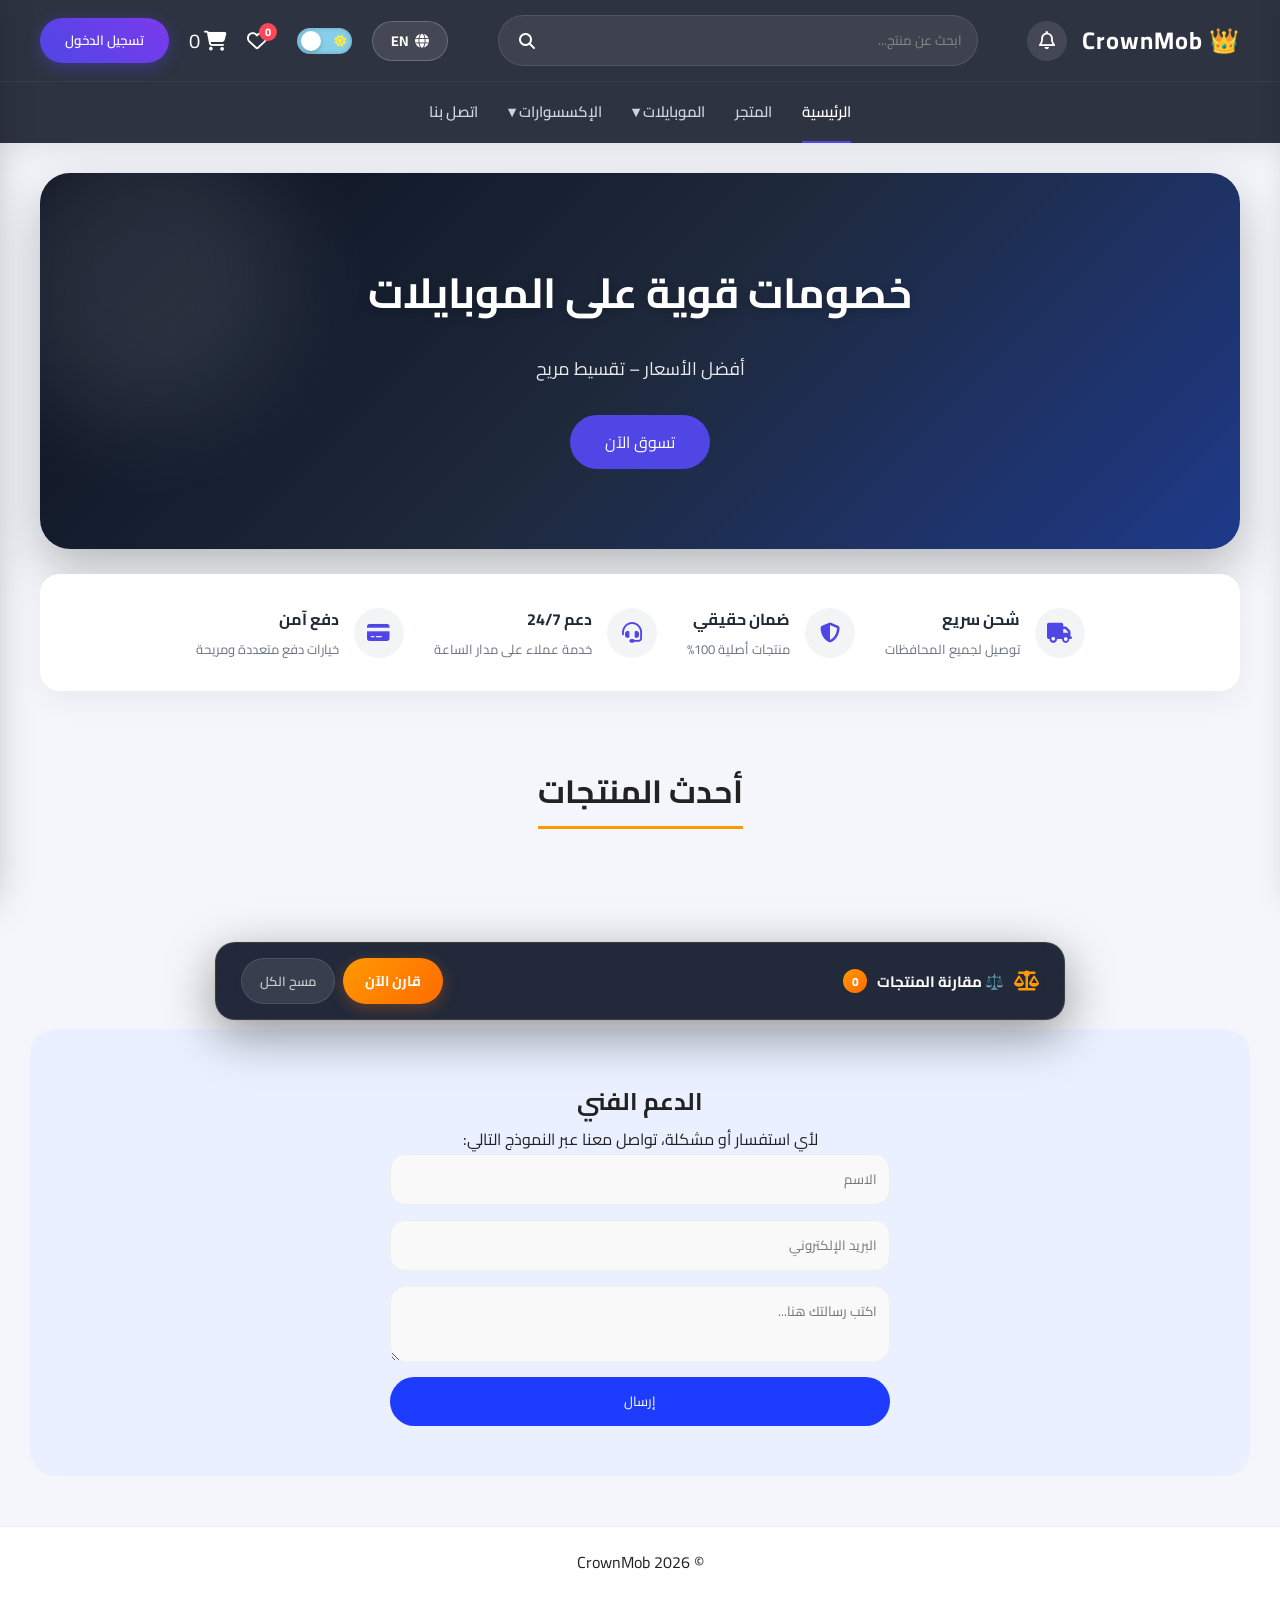
<file: frontend/index.html>
<!DOCTYPE html>
<html lang="ar" dir="rtl">

<head>
  <meta charset="UTF-8">
  <meta name="viewport" content="width=device-width, initial-scale=1.0">
  <title>HTI Store - Electronics Store</title>
  <link rel="stylesheet" href="https://cdnjs.cloudflare.com/ajax/libs/font-awesome/6.4.0/css/all.min.css">
  <link rel="stylesheet" href="https://cdnjs.cloudflare.com/ajax/libs/animate.css/4.1.1/animate.min.css" />
  <link rel="stylesheet" href="style.css">
</head>

<body>

  <!-- HEADER -->
  <!-- NAVBAR -->
  <nav class="navbar-modern">
    <!-- Top Row -->
    <div class="navbar-top">
      <!-- Logo and Notifications -->
      <div class="logo-container" style="display: flex; align-items: center; gap: 15px;">
        <div class="logo">
          <a href="index.html">👑 CrownMob</a>
        </div>

        <!-- Notification Button -->
        <div id="notif-btn" class="notification-icon" onclick="window._notifToggle && window._notifToggle()"
          style="position: relative; cursor: pointer; color: white; display: flex; align-items: center; justify-content: center; width: 40px; height: 40px; background: rgba(255,255,255,0.1); border-radius: 50%; font-size: 18px; transition: 0.3s;">
          <i class="far fa-bell"></i>
          <span class="badge" id="notif-badge"
            style="position: absolute; top: -2px; right: -2px; background: #ff4757; color: white; border-radius: 50%; width: 18px; height: 18px; font-size: 11px; display: none; align-items: center; justify-content: center; font-weight: bold;">0</span>
        </div>
      </div>

      <!-- Search Bar (Center) -->
      <div class="nav-search-bar">
        <input type="text" id="search-input" data-lang-placeholder="searchPlaceholder" data-lang-placeholder="searchPlaceholder" placeholder="ابحث عن منتج...">
        <button class="nav-search-btn" onclick="performSearch()">
          <i class="fas fa-search"></i>
        </button>
      </div>

      <!-- Right Actions -->
      <div class="nav-actions">
        <button id="lang-btn" class="lang-btn" onclick="toggleLanguage()" title="تغيير اللغة">
          <i class="fas fa-globe"></i>
          <span class="lang-text">EN</span>
        </button>

        <label class="theme-switch">
          <input type="checkbox" id="theme-toggle" onclick="toggleTheme()">
          <span class="slider">
            <i class="fas fa-sun sun-icon"></i>
            <i class="fas fa-moon moon-icon"></i>
          </span>
        </label>

        <div class="wishlist-icon" onclick="toggleWishlistPanel()" title="Wishlist">
          <i class="far fa-heart"></i>
          <span class="badge" id="wishlist-count">0</span>
        </div>

        <div class="cart-icon" onclick="toggleCart()">
          <i class="fas fa-shopping-cart"></i>
          <span class="badge" id="cart-count">0</span>
        </div>

        <div id="user-auth-area">
          <button class="login-btn-modern" onclick="openLoginPage()" data-lang-key="login">تسجيل الدخول</button>
        </div>

        <button class="menu-toggle" onclick="toggleMobileMenu()"><i class="fas fa-bars"></i></button>
      </div>
    </div>

    <!-- Bottom Row (Links) -->
    <div class="navbar-bottom">
      <ul class="nav-links" id="nav-links">
        <li><a href="index.html" class="active" data-lang-key="home">الرئيسية</a></li>
        <li><a href="index.html?type=store" data-lang-key="store">المتجر</a></li>

        <li class="dropdown">
          <a href="index.html?type=phone" data-lang-key="phones">الموبايلات <i class="fas fa-chevron-down"
              style="font-size:10px; margin-right:5px;"></i></a>
          <ul class="dropdown-menu" id="nav-brand-dropdown">
            <!-- يتم تحميلها ديناميكياً -->
          </ul>
        </li>

        <li class="dropdown">
          <a href="index.html?type=accessory" data-lang-key="accessories">الإكسسوارات <i class="fas fa-chevron-down"
              style="font-size:10px; margin-right:5px;"></i></a>
          <ul class="dropdown-menu">
            <li><a href="index.html?type=accessory&acc=airpods" data-lang-key="accAirpods">سماعات AirPods</a></li>
            <li><a href="index.html?type=accessory&acc=covers" data-lang-key="accCovers">كفرات وأغطية</a></li>
            <li><a href="index.html?type=accessory&acc=chargers" data-lang-key="accChargers">شواحن</a></li>
          </ul>
        </li>

        <li><a href="#footer" data-lang-key="contact">اتصل بنا</a></li>
      </ul>
    </div>
  </nav>


  <!-- HERO -->
  <section class="hero">
    <div class="hero-box">
      <h2 data-lang-key="heroTitle">خصومات قوية على الموبايلات</h2>
      <p data-lang-key="heroDesc">أفضل الأسعار – تقسيط مريح</p>
      <button onclick="scrollToProducts()" data-lang-key="shopNow" data-lang-key="shopNow">تسوق الآن</button>
    </div>
  </section>

  <!-- FEATURES BAR -->
  <section class="features-bar">
    <div class="feature-item">
      <div class="feat-icon"><i class="fas fa-truck"></i></div>
      <div class="feat-text">
        <h4 data-lang-key="featShipping">شحن سريع</h4>
        <p data-lang-key="featShippingDesc">توصيل لجميع المحافظات</p>
      </div>
    </div>
    <div class="feature-item">
      <div class="feat-icon"><i class="fas fa-shield-alt"></i></div>
      <div class="feat-text">
        <h4 data-lang-key="featWarranty">ضمان حقيقي</h4>
        <p data-lang-key="featWarrantyDesc">منتجات أصلية 100%</p>
      </div>
    </div>
    <div class="feature-item">
      <div class="feat-icon"><i class="fas fa-headset"></i></div>
      <div class="feat-text">
        <h4 data-lang-key="featSupport">دعم 24/7</h4>
        <p data-lang-key="featSupportDesc">خدمة عملاء على مدار الساعة</p>
      </div>
    </div>
    <div class="feature-item">
      <div class="feat-icon"><i class="fas fa-credit-card"></i></div>
      <div class="feat-text">
        <h4 data-lang-key="featPayment">دفع آمن</h4>
        <p data-lang-key="featPaymentDesc">خيارات دفع متعددة ومريحة</p>
      </div>
    </div>
  </section>

  <!-- PRODUCTS -->
  <section class="products" id="products">
    <h2 data-lang-key="latestProducts">أحدث المنتجات</h2>

    <!-- Category Filter - يتم تحميلها ديناميكياً من API -->
    <div class="brand-list" id="category-filter">
      <div class="cat-btn active" onclick="filterBrand('all', this)" data-lang-key="all">الكل</div>
      <!-- باقي الأزرار تتحمل من الـ API -->
    </div>

    <div class="products-grid">
      <p id="loading" data-lang-key="loading">جاري تحميل المنتجات...</p>
    </div>



  </section>




  <!-- CART PANEL -->
  <div id="cart-panel" class="cart-panel">
    <div class="cart-header">
      <h3 data-lang-key="cartTitle">🛒 سلة المشتريات</h3>
      <span class="close" onclick="toggleCart()">✖</span>
    </div>

    <div id="cart-items" class="cart-items">
      <p class="empty" data-lang-key="cartEmpty">السلة فارغة</p>
    </div>

    <div class="cart-footer">
      <div class="total">
        <span data-lang-key="totalLabel">الإجمالي:</span> <span id="cart-total">0</span> <span
          data-lang-key="currency">ج.م</span>
      </div>
      <button class="checkout-btn" onclick="openCheckout()" data-lang-key="checkout" data-lang-key="checkout">إتمام الشراء</button>
    </div>
  </div>

  <!-- اتمام الشراء -->
  <div id="checkout-modal" class="checkout-modal">
    <div class="checkout-content">
      <span class="close-modal" onclick="closeCheckout()">&times;</span>

      <div class="modal-header">
        <h2 data-lang-key="checkoutTitle">إتمام الطلب والدفع</h2>
      </div>

      <div class="modal-body">

        <div class="section-title" data-lang-key="shippingSection">1. بيانات الشحن والتواصل</div>
        <div class="common-fields">
          <input type="text" id="cust-name" data-lang-placeholder="fullName" data-lang-placeholder="fullName" placeholder="الاسم رباعي" required>
          <input type="tel" id="cust-phone" data-lang-placeholder="phoneNumber" data-lang-placeholder="phoneNumber" placeholder="رقم الموبايل الأساسي"
            required>
          <input type="email" id="cust-email" data-lang-placeholder="emailOptional"
            data-lang-placeholder="emailOptional" placeholder="البريد الإلكتروني (اختياري)">
          <input type="text" id="cust-address" data-lang-placeholder="fullAddress"
            data-lang-placeholder="fullAddress" placeholder="العنوان بالتفصيل (المحافظة - المنطقة - الشارع)" required>
        </div>

        <div class="section-title" data-lang-key="paymentSection">2. اختر وسيلة الدفع</div>
        <div class="payment-methods-grid">
          <label class="method-box">
            <input type="radio" name="payment" value="cash" checked onchange="changePaymentMethod()">
            <div class="box-content">
              <i class="fas fa-money-bill-wave"></i>
              <span data-lang-key="cashOnDelivery">دفع عند الاستلام</span>
            </div>
          </label>

          <label class="method-box">
            <input type="radio" name="payment" value="valu" onchange="changePaymentMethod()">
            <div class="box-content">
              <span style="font-weight:900; color:#00b894;">valU</span>
              <span data-lang-key="valuInstall">تقسيط فاليو</span>
            </div>
          </label>

          <label class="method-box">
            <input type="radio" name="payment" value="halan" onchange="changePaymentMethod()">
            <div class="box-content">
              <span style="font-weight:900; color:#eb3b5a;">Halan</span>
              <span data-lang-key="halanInstall">تقسيط حالا</span>
            </div>
          </label>

          <label class="method-box">
            <input type="radio" name="payment" value="instapay" onchange="changePaymentMethod()">
            <div class="box-content">
              <i class="fas fa-qrcode"></i>
              <span>InstaPay</span>
            </div>
          </label>

          <label class="method-box">
            <input type="radio" name="payment" value="vodafone" onchange="changePaymentMethod()">
            <div class="box-content">
              <i class="fas fa-mobile-alt"></i>
              <span data-lang-key="vodafoneCash">فودافون كاش</span>
            </div>
          </label>
        </div>

        <div class="payment-details-container">

          <div id="details-cash" class="details-section active">
            <p class="info-msg" data-lang-key="cashMsg">سيتم تحصيل المبلغ بالكامل نقداً عند توصيل الطلب لعنوانك.</p>
          </div>

          <div id="details-valu" class="details-section">
            <input type="text" data-lang-placeholder="valuName" data-lang-placeholder="valuName" placeholder="الاسم المسجل في فاليو">
            <input type="tel" data-lang-placeholder="valuPhone" data-lang-placeholder="valuPhone" placeholder="رقم موبايل حساب فاليو">
            <input type="number" data-lang-placeholder="nationalId" data-lang-placeholder="nationalId" placeholder="الرقم القومي (14 رقم)">
          </div>

          <div id="details-halan" class="details-section">
            <input type="text" data-lang-placeholder="halanName" data-lang-placeholder="halanName" placeholder="الاسم المسجل في حالا">
            <input type="tel" data-lang-placeholder="halanPhone" data-lang-placeholder="halanPhone" placeholder="رقم موبايل حساب حالا">
            <input type="number" data-lang-placeholder="nationalId" data-lang-placeholder="nationalId" placeholder="الرقم القومي (14 رقم)">
          </div>

          <div id="details-instapay" class="details-section">
            <p class="transfer-info" data-lang-key="instapayMsg">يرجى التحويل على عنوان الدفع التالي:<br>
              <strong>username@instapay</strong>
            </p>
            <input type="text" data-lang-placeholder="paymentAddress"
              data-lang-placeholder="paymentAddress" placeholder="عنوان الدفع الخاص بك (Payment Address)">
            <input type="text" data-lang-placeholder="transactionId" data-lang-placeholder="transactionId" placeholder="رقم العملية المرجعي (Transaction ID)">
          </div>

          <div id="details-vodafone" class="details-section">
            <p class="transfer-info" data-lang-key="vodafoneMsg">يرجى التحويل على الرقم: <strong>010XXXXXXXX</strong>
            </p>
            <input type="tel" data-lang-placeholder="walletNumber" data-lang-placeholder="walletNumber" placeholder="رقم المحفظة المحول منها">
            <p style="font-size:12px; color:#666;" data-lang-key="screenshotOptional">قم بإرفاق سكرين شوت للتحويل
              (اختياري)</p>
            <input type="file" accept="image/*">
          </div>

        </div>

        <div class="checkout-footer">
          <div class="coupon-area">
            <input type="text" id="coupon-code" data-lang-placeholder="couponCode" placeholder="كود الخصم">
            <button onclick="applyCoupon()" data-lang-key="applyCoupon" data-lang-key="applyCoupon">تطبيق</button>
          </div>
          <div class="total-area">
            <span data-lang-key="totalLabel">الإجمالي:</span>
            <span id="final-total">0 ج.م</span>
          </div>
        </div>

        <button class="submit-btn" onclick="submitOrder()" data-lang-key="confirmOrder" data-lang-key="confirmOrder">تأكيد الطلب الآن</button>
      </div>
    </div>
  </div>




  <!-- SUPPORT SECTION -->
  <section class="support">
    <h2 data-lang-key="supportTitle">الدعم الفني</h2>
    <p data-lang-key="supportDesc">لأي استفسار أو مشكلة، تواصل معنا عبر النموذج التالي:</p>

    <form id="support-form">
      <input type="text" data-lang-placeholder="name" placeholder="الاسم" required>
      <input type="email" data-lang-placeholder="email" placeholder="البريد الإلكتروني" required>
      <textarea data-lang-placeholder="writeMessage" placeholder="اكتب رسالتك هنا..." required></textarea>
      <button type="submit" data-lang-key="send" data-lang-key="send">إرسال</button>
    </form>
  </section>

  <!-- WISHLIST PANEL -->
  <div id="wishlist-overlay" class="wishlist-overlay" onclick="toggleWishlistPanel()"></div>
  <div id="wishlist-panel" class="wishlist-panel">
    <div class="wishlist-panel-header">
      <h3><i class="fas fa-heart"></i> <span data-lang-key="wishlistTitle">❤️ قائمة المفضلة</span></h3>
      <button class="wishlist-panel-close" onclick="toggleWishlistPanel()">
        <i class="fas fa-times"></i>
      </button>
    </div>
    <div class="wishlist-panel-body" id="wishlist-panel-body">
      <!-- Wishlist items rendered by JS -->
    </div>
  </div>

  <!-- COMPARE FLOATING BAR -->
  <div id="compare-bar" class="compare-bar">
    <div class="compare-bar-inner">
      <div class="compare-bar-info">
        <i class="fas fa-balance-scale"></i>
        <span id="compare-bar-title" data-lang-key="compareProducts">⚖️ مقارنة المنتجات</span>
        <span class="compare-badge" id="compare-count">0</span>
      </div>
      <div class="compare-bar-items" id="compare-bar-items">
        <!-- Thumbnails go here -->
      </div>
      <div class="compare-bar-actions">
        <button class="compare-now-btn" onclick="openCompareModal()" data-lang-key="compareNow">قارن الآن</button>
        <button class="compare-clear-btn" onclick="clearCompare()" data-lang-key="clearCompare">مسح الكل</button>
      </div>
    </div>
  </div>

  <!-- COMPARE MODAL -->
  <div id="compare-modal" class="compare-modal">
    <div class="compare-modal-content">
      <div class="compare-modal-header">
        <h2><i class="fas fa-balance-scale"></i> <span data-lang-key="compareProducts">⚖️ مقارنة المنتجات</span></h2>
        <button class="compare-modal-close" onclick="closeCompareModal()">
          <i class="fas fa-times"></i>
        </button>
      </div>
      <div class="compare-modal-body" id="compare-modal-body">
        <!-- Compare table rendered by JS -->
      </div>
      <div class="compare-modal-footer">
        <button class="compare-add-all-btn" onclick="addAllCompareToCart()" data-lang-key="addAllToCart">🛒 أضف الكل
          للسلة</button>
        <button class="compare-clear-all-btn" onclick="clearCompare(); closeCompareModal();"
          data-lang-key="clearCompare">مسح الكل</button>
      </div>
    </div>
  </div>

  <!-- FOOTER -->
  <footer>
    <p>© 2026 CrownMob</p>
  </footer>

  <script src="config.js"></script>
  <script src="lang.js"></script>
  <script src="index.js"></script>
  <script src="notifications.js"></script>
  <script src="search_dropdown.js"></script>
</body>

</html>
</file>
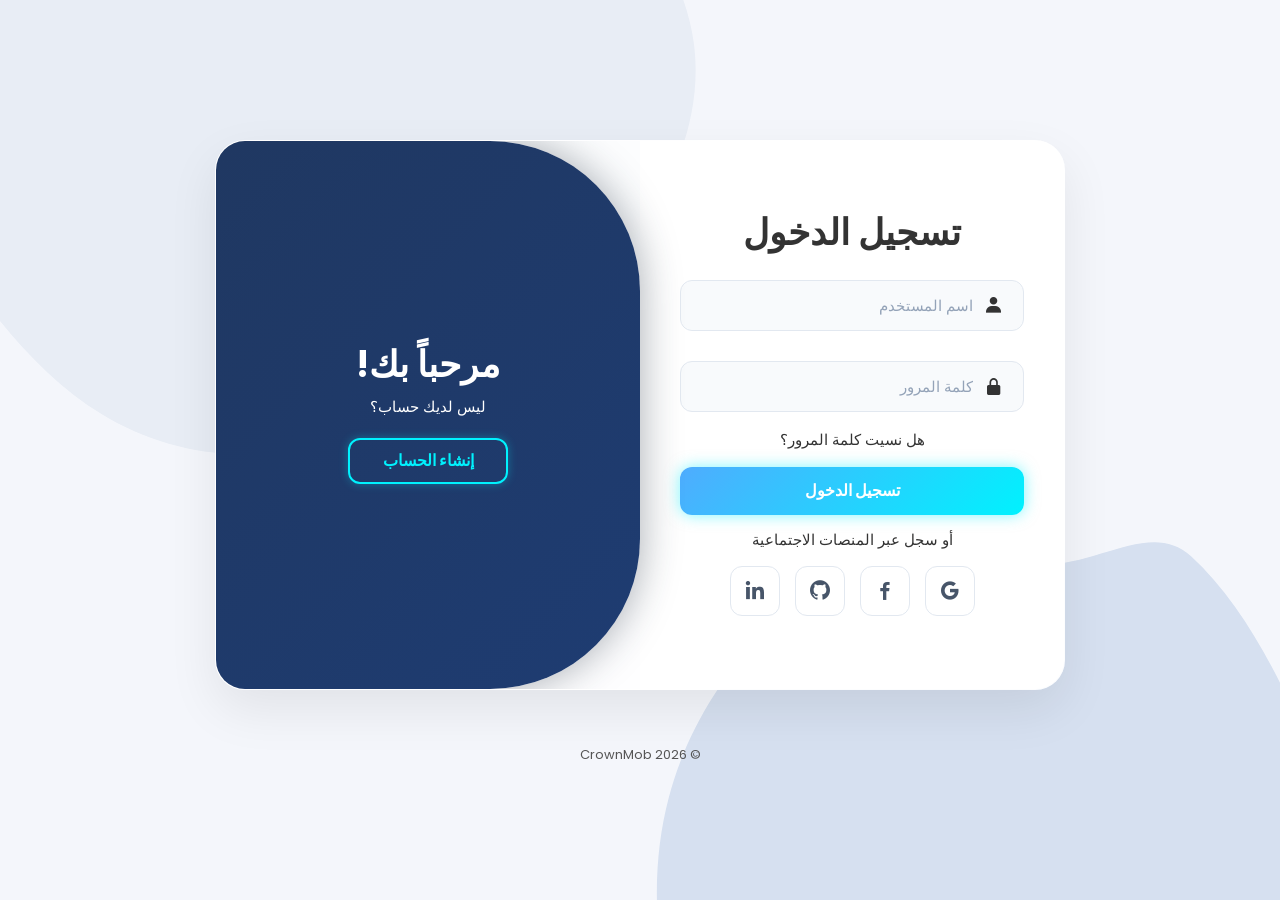
<file: frontend/login.html>
<!DOCTYPE html>
<html lang="en">

<head>
    <meta charset="UTF-8">
    <meta name="viewport" content="width=device-width, initial-scale=1.0">
    <title>Login/Signup Form</title>
    <link rel="stylesheet" href="login.css">
    <link href='https://unpkg.com/boxicons@2.1.4/css/boxicons.min.css' rel='stylesheet'>
</head>

<body>

    <div class="container">
        <div class="form-box login">
            <form action="#" id="login-form">

                <h1 data-lang-key="loginTitle">Login</h1>
                <div class="input-box">
                    <input type="text" id="login-username" data-lang-placeholder="usernamePh" placeholder="Username" required>
                    <i class='bx bxs-user'></i>
                </div>
                <div class="input-box">
                    <input type="password" id="login-password" data-lang-placeholder="passwordPh" placeholder="Password" required>
                    <i class='bx bxs-lock-alt'></i>
                </div>
                <div class="forgot-link">
                    <a href="#" data-lang-key="forgotPassword">Forgot Password?</a>
                </div>
                <button type="submit" class="btn" data-lang-key="loginTitle">Login</button>
                <p data-lang-key="loginWithSocial">or login with social platforms</p>
                <div class="social-icons">
                    <a href="https://web-production-2a731.up.railway.app/auth/login/google-oauth2/" title="Google Login"> <i class='bx bxl-google'></i></a>
                    <a href="https://web-production-2a731.up.railway.app/auth/login/facebook/" title="Facebook Login"><i class='bx bxl-facebook'></i></a>
                    <a href="https://web-production-2a731.up.railway.app/auth/login/github/" title="GitHub Login"><i
                            class='bx bxl-github'></i></a>
                    <a href="https://web-production-2a731.up.railway.app/auth/login/linkedin-openidconnect/"
                        title="LinkedIn Login">
                            <i class='bx bxl-linkedin'></i>
                    </a>
                </div>
            </form>
        </div>

        <div class="form-box register">
            <form action="#" id="register-form">
                <h1 data-lang-key="registerTitle">Registration</h1>
                <div class="input-box">
                    <input type="text" id="register-username" data-lang-placeholder="usernamePh" placeholder="Username" required>
                    <i class='bx bxs-user'></i>
                </div>
                <div class="input-box">
                    <input type="email" id="register-email" data-lang-placeholder="emailPh" placeholder="Email" required>
                    <i class='bx bxs-envelope'></i>
                </div>
                <div class="input-box">
                    <input type="password" id="register-password" data-lang-placeholder="passwordPh" placeholder="Password" required>
                    <i class='bx bxs-lock-alt'></i>
                </div>
                <div class="input-box">
                    <input type="password" id="register-confirm-password" data-lang-placeholder="confirmPasswordPh" placeholder="Confirm Password" required>
                    <i class='bx bxs-lock'></i>
                </div>
                <button type="submit" class="btn" data-lang-key="registerBtnText">Register</button>
                <p data-lang-key="registerWithSocial">or register with social platforms</p>
                <div class="social-icons">
                    <a href="https://web-production-2a731.up.railway.app/auth/login/google-oauth2/" title="Google Register"><i class='bx bxl-google'></i></a>
                    <a href="https://web-production-2a731.up.railway.app/auth/login/facebook/" title="Facebook Register"><i class='bx bxl-facebook'></i></a>
                    <a href="https://web-production-2a731.up.railway.app/auth/login/github/" title="GitHub Register"><i
                            class='bx bxl-github'></i></a>
                    <a href="https://web-production-2a731.up.railway.app/auth/login/linkedin-openidconnect/" title="LinkedIn Register"><i
                            class='bx bxl-linkedin'></i></a>
                </div>
            </form>
        </div>

        <div class="toggle-box">
            <div class="toggle-panel toggle-left">
                <h1 data-lang-key="helloWelcome">Hello, Welcome!</h1>
                <p data-lang-key="noAccount">Don't have an account?</p>
                <button class="btn register-btn" data-lang-key="registerBtnText">Register</button>
            </div>

            <div class="toggle-panel toggle-right">
                <h1 data-lang-key="welcomeBack">Welcome Back!</h1>
                <p data-lang-key="hasAccount">Already have an account?</p>
                <button class="btn login-btn" data-lang-key="loginTitle">Login</button>
            </div>
        </div>
    </div>

    <!-- FOOTER -->
    <footer>
        <p>© 2026 CrownMob</p>
    </footer>
    <script src="config.js"></script>
    <script src="lang.js"></script>
    <script src="login.js"></script>

</body>

</html>
</file>
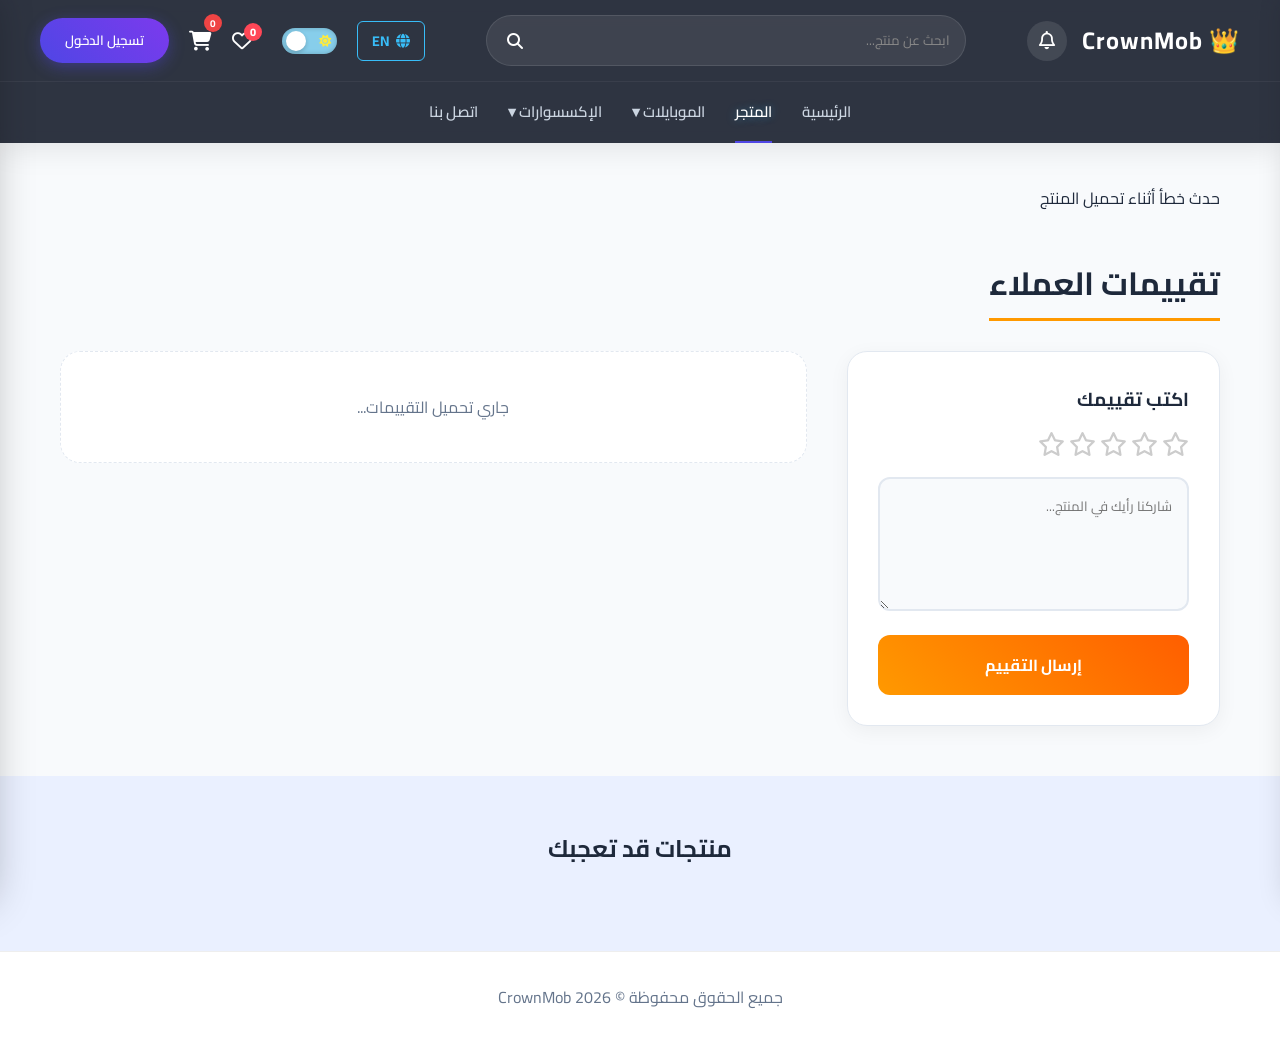
<file: frontend/product.html>
<!DOCTYPE html>
<html lang="ar" dir="rtl">
<head>
    <meta charset="UTF-8">
    <meta name="viewport" content="width=device-width, initial-scale=1.0">
    <title>تفاصيل المنتج | 👑 CrownMob</title>
    <link rel="stylesheet" href="https://cdnjs.cloudflare.com/ajax/libs/font-awesome/6.4.0/css/all.min.css">
    <link rel="stylesheet" href="https://cdnjs.cloudflare.com/ajax/libs/animate.css/4.1.1/animate.min.css"/>
    <link rel="stylesheet" href="style.css">
    <link rel="stylesheet" href="product.css">
</head>
<body>

  <!-- MODERN NAVBAR -->
  <nav class="navbar-modern">
    <!-- Top Row -->
    <div class="navbar-top">
      
      <!-- Logo and Notifications -->
      <div class="logo-container" style="display: flex; align-items: center; gap: 15px;">
        <div class="logo">
          <a href="index.html">👑 CrownMob</a>
        </div>
        
        <!-- Notification Button -->
        <div id="notif-btn" class="notification-icon" onclick="window._notifToggle && window._notifToggle()" style="position: relative; cursor: pointer; color: white; display: flex; align-items: center; justify-content: center; width: 40px; height: 40px; background: rgba(255,255,255,0.1); border-radius: 50%; font-size: 18px; transition: 0.3s;">
          <i class="far fa-bell"></i>
          <span class="badge" id="notif-badge" style="position: absolute; top: -2px; right: -2px; background: #ff4757; color: white; border-radius: 50%; width: 18px; height: 18px; font-size: 11px; display: none; align-items: center; justify-content: center; font-weight: bold;">0</span>
        </div>
      </div>

      <!-- Search Bar (Center) -->
      <div class="nav-search-container" style="position: relative; width: 40%; max-width: 500px;">
        <div class="nav-search-bar" style="width: 100%; max-width: 100%;">
          <input type="text" id="search-input" data-lang-placeholder="searchPlaceholder" data-lang-placeholder="searchPlaceholder" placeholder="ابحث عن منتج...">
          <button class="nav-search-btn" onclick="performSearch()">
            <i class="fas fa-search"></i>
          </button>
        </div>
        <!-- Live Suggestions Dropdown -->
        <div id="search-suggestions" class="search-suggestions-dropdown"></div>
      </div>

      <!-- Right Actions -->
      <div class="nav-actions">
        <button id="lang-btn" class="lang-btn" onclick="toggleLanguage()" title="تغيير اللغة">
          <i class="fas fa-globe"></i>
          <span class="lang-text">EN</span>
        </button>

        <label class="theme-switch">
          <input type="checkbox" id="theme-toggle" onclick="toggleTheme()">
          <span class="slider">
            <i class="fas fa-sun sun-icon"></i>
            <i class="fas fa-moon moon-icon"></i>
          </span>
        </label>

        <div class="wishlist-icon" onclick="toggleWishlistPanel()" title="Wishlist">
          <i class="far fa-heart"></i>
          <span class="badge" id="wishlist-count">0</span>
        </div>

        <div class="cart-icon" onclick="toggleCartPanel()">
          <i class="fas fa-shopping-cart"></i>
          <span class="badge" id="cart-count">0</span>
        </div>

        <div id="user-auth-area">
          <button class="login-btn-modern" onclick="window.location.href='login.html'" data-lang-key="login">تسجيل الدخول</button>
        </div>
        
        <button class="menu-toggle" onclick="toggleMobileMenu()"><i class="fas fa-bars"></i></button>
      </div>
    </div>

    <!-- Bottom Row (Links) -->
    <div class="navbar-bottom">
      <ul class="nav-links" id="nav-links">
        <li><a href="index.html" data-lang-key="home">الرئيسية</a></li>
        <li><a href="index.html?type=store" class="active" data-lang-key="store">المتجر</a></li>
        
        <li class="dropdown">
          <a href="index.html?type=phone" data-lang-key="phones">الموبايلات <i class="fas fa-chevron-down" style="font-size:10px; margin-right:5px;"></i></a>
          <ul class="dropdown-menu" id="nav-brand-dropdown">
            <!-- يتم تحميلها ديناميكياً -->
          </ul>
        </li>
        
        <li class="dropdown">
          <a href="index.html?type=accessory" data-lang-key="accessories">الإكسسوارات <i class="fas fa-chevron-down" style="font-size:10px; margin-right:5px;"></i></a>
          <ul class="dropdown-menu">
            <li><a href="index.html?type=accessory&acc=airpods" data-lang-key="accAirpods">سماعات AirPods</a></li>
            <li><a href="index.html?type=accessory&acc=covers" data-lang-key="accCovers">كفرات وأغطية</a></li>
            <li><a href="index.html?type=accessory&acc=chargers" data-lang-key="accChargers">شواحن</a></li>
          </ul>
        </li>
        
        <li><a href="#footer" data-lang-key="contact">اتصل بنا</a></li>
      </ul>
    </div>
  </nav>


    <div class="container" id="product-container">
        <div class="loading-spinner"><span data-lang-key="loadingError">حدث خطأ أثناء تحميل المنتج</span></div>
    </div>

    <div class="reviews-section animate__animated animate__fadeInUp" id="reviews-section">
        <h2 data-lang-key="reviewsTitle">تقييمات العملاء</h2>
        
        <div class="reviews-container">
            <!-- فورم كتابة تقييم -->
            <div class="add-review-box">
                <h3 data-lang-key="writeReview">اكتب تقييمك</h3>
                <form id="review-form">
                    <div class="rating-stars" id="rating-stars">
                        <i class="far fa-star" data-value="1"></i>
                        <i class="far fa-star" data-value="2"></i>
                        <i class="far fa-star" data-value="3"></i>
                        <i class="far fa-star" data-value="4"></i>
                        <i class="far fa-star" data-value="5"></i>
                    </div>
                    <input type="hidden" id="review-rating" value="0">
                    <textarea id="review-comment" data-lang-placeholder="reviewPlaceholder" data-lang-placeholder="reviewPlaceholder" placeholder="شاركنا رأيك في المنتج..." rows="4"></textarea>
                    <button type="submit" class="submit-review-btn" data-lang-key="submitReview" data-lang-key="submitReview">إرسال التقييم</button>
                </form>
                <p id="review-login-msg" style="display: none; color: #ff4757; margin-top: 10px;" data-lang-key="loginToReview">يجب تسجيل الدخول لإضافة تقييم.</p>
            </div>

            <!-- عرض التقييمات -->
            <div class="reviews-list" id="reviews-list">
                <p class="loading-reviews"><span data-lang-key="loadingReviews">جاري تحميل التقييمات...</span></p>
            </div>
        </div>
    </div>

    <div class="related-products animate__animated animate__fadeInUp">
        <h2 data-lang-key="relatedTitle">منتجات قد تعجبك</h2>
        <div class="related-grid" id="related-grid">
        </div>
    </div>

<!-- WISHLIST PANEL -->
<div id="wishlist-overlay" class="wishlist-overlay" onclick="toggleWishlistPanel()"></div>
<div id="wishlist-panel" class="wishlist-panel">
    <div class="wishlist-panel-header">
        <h3><i class="fas fa-heart"></i> <span><span data-lang-key="wishlistTitle">❤️ قائمة المفضلة</span></span></h3>
        <button class="wishlist-panel-close" onclick="toggleWishlistPanel()">
            <i class="fas fa-times"></i>
        </button>
    </div>
    <div class="wishlist-panel-body" id="wishlist-panel-body"></div>
</div>
<!-- CART PANEL -->
<div id="cart-panel" class="cart-panel">
  <div class="cart-header">
    <h3><span data-lang-key="cartTitle">🛒 سلة المشتريات</span></h3>
    <span class="close-cart" onclick="toggleCartPanel()">✖</span>
  </div>

  <div id="cart-items" class="cart-items">
    <p class="empty"><span data-lang-key="cartEmpty">السلة فارغة</span></p>
  </div>

  <div class="cart-footer">
    <div class="total">
      <span data-lang-key="totalLabel">الإجمالي:</span> <span id="cart-total">0</span> ج
    </div>
    <button class="checkout-btn" onclick="openCheckout()"><span data-lang-key="checkout" data-lang-key="checkout">إتمام الشراء</span></button>
  </div>
</div>

<!-- اتمام الشراء -->
<div id="checkout-modal" class="checkout-modal">
    <div class="checkout-content">
        <span class="close-modal" onclick="closeCheckout()">&times;</span>
        
        <div class="modal-header">
            <h2><span data-lang-key="checkoutTitle">إتمام الطلب والدفع</span></h2>
        </div>

        <div class="modal-body">
            
            <div class="section-title"><span data-lang-key="shippingSection">1. بيانات الشحن والتواصل</span></div>
            <div class="common-fields">
                <input type="text" id="cust-name" data-lang-placeholder="fullName" placeholder="الاسم رباعي" required>
                <input type="tel" id="cust-phone" data-lang-placeholder="phoneNumber" placeholder="رقم الموبايل الأساسي" required>
                <input type="email" id="cust-email" data-lang-placeholder="emailOptional" placeholder="البريد الإلكتروني (اختياري)">
                <input type="text" id="cust-address" data-lang-placeholder="fullAddress" placeholder="العنوان بالتفصيل (المحافظة - المنطقة - الشارع)" required>
            </div>

            <div class="section-title"><span data-lang-key="paymentSection">2. اختر وسيلة الدفع</span></div>
            <div class="payment-methods-grid">
                <label class="method-box">
                    <input type="radio" name="payment" value="cash" checked onchange="changePaymentMethod()">
                    <div class="box-content">
                        <i class="fas fa-money-bill-wave"></i>
                        <span><span data-lang-key="cashOnDelivery">دفع عند الاستلام</span></span>
                    </div>
                </label>

                <label class="method-box">
                    <input type="radio" name="payment" value="valu" onchange="changePaymentMethod()">
                    <div class="box-content">
                        <span style="font-weight:900; color:#00b894;">valU</span>
                        <span><span data-lang-key="valuInstall">تقسيط فاليو</span></span>
                    </div>
                </label>

                <label class="method-box">
                    <input type="radio" name="payment" value="halan" onchange="changePaymentMethod()">
                    <div class="box-content">
                        <span style="font-weight:900; color:#eb3b5a;">Halan</span>
                        <span><span data-lang-key="halanInstall">تقسيط حالا</span></span>
                    </div>
                </label>

                <label class="method-box">
                    <input type="radio" name="payment" value="instapay" onchange="changePaymentMethod()">
                    <div class="box-content">
                        <i class="fas fa-qrcode"></i>
                        <span>InstaPay</span>
                    </div>
                </label>

                <label class="method-box">
                    <input type="radio" name="payment" value="vodafone" onchange="changePaymentMethod()">
                    <div class="box-content">
                        <i class="fas fa-mobile-alt"></i>
                        <span><span data-lang-key="vodafoneCash">فودافون كاش</span></span>
                    </div>
                </label>
            </div>

            <div class="payment-details-container">
                
                <div id="details-cash" class="details-section active">
                    <p class="info-msg"><span data-lang-key="cashMsg">سيتم تحصيل المبلغ بالكامل نقداً عند توصيل الطلب لعنوانك.</span></p>
                </div>

                <div id="details-valu" class="details-section">
                    <input type="text" data-lang-placeholder="valuName" placeholder="الاسم المسجل في فاليو">
                    <input type="tel" data-lang-placeholder="valuPhone" placeholder="رقم موبايل حساب فاليو">
                    <input type="number" data-lang-placeholder="nationalId" placeholder="الرقم القومي (14 رقم)">
                </div>

                <div id="details-halan" class="details-section">
                    <input type="text" data-lang-placeholder="halanName" placeholder="الاسم المسجل في حالا">
                    <input type="tel" data-lang-placeholder="halanPhone" placeholder="رقم موبايل حساب حالا">
                    <input type="number" data-lang-placeholder="nationalId" placeholder="الرقم القومي (14 رقم)">
                </div>

                <div id="details-instapay" class="details-section">
                    <p class="transfer-info"><span data-lang-key="instapayMsg">يرجى التحويل على عنوان الدفع التالي:<br> <strong>username@instapay</strong></span></p>
                    <input type="text" data-lang-placeholder="paymentAddress" placeholder="عنوان الدفع الخاص بك (Payment Address)">
                    <input type="text" data-lang-placeholder="transactionId" placeholder="رقم العملية المرجعي (Transaction ID)">
                </div>

                <div id="details-vodafone" class="details-section">
                    <p class="transfer-info"><span data-lang-key="vodafoneMsg">يرجى التحويل على الرقم: <strong>010XXXXXXXX</strong></span></p>
                    <input type="tel" data-lang-placeholder="walletNumber" placeholder="رقم المحفظة المحول منها">
                    <p style="font-size:12px; color:#666;">قم بإرفاق سكرين شوت للتحويل (اختياري)</p>
                    <input type="file" accept="image/*">
                </div>

            </div>

            <div class="checkout-footer">
                <div class="coupon-area">
                    <input type="text" id="coupon-code" placeholder="كود الخصم">
                    <button onclick="applyCoupon()"><span data-lang-key="applyCoupon" data-lang-key="applyCoupon">تطبيق</span></button>
                </div>
                <div class="total-area">
                    <span><span data-lang-key="totalLabel">الإجمالي:</span></span>
                    <span id="final-total">0 ج.م</span>
                </div>
            </div>

            <button class="submit-btn" onclick="submitOrder()"><span data-lang-key="confirmOrder" data-lang-key="confirmOrder">تأكيد الطلب الآن</span></button>
        </div>
    </div>
</div>



    
    
    <footer>
        <p data-lang-key="footerText">جميع الحقوق محفوظة &copy; 2026 CrownMob</p>
    </footer>

    <script src="config.js"></script>
    <script src="lang.js"></script>
    <script src="product.js"></script>
    <script src="notifications.js"></script>
    <script src="search_dropdown.js"></script>
</body>
</html>
</file>
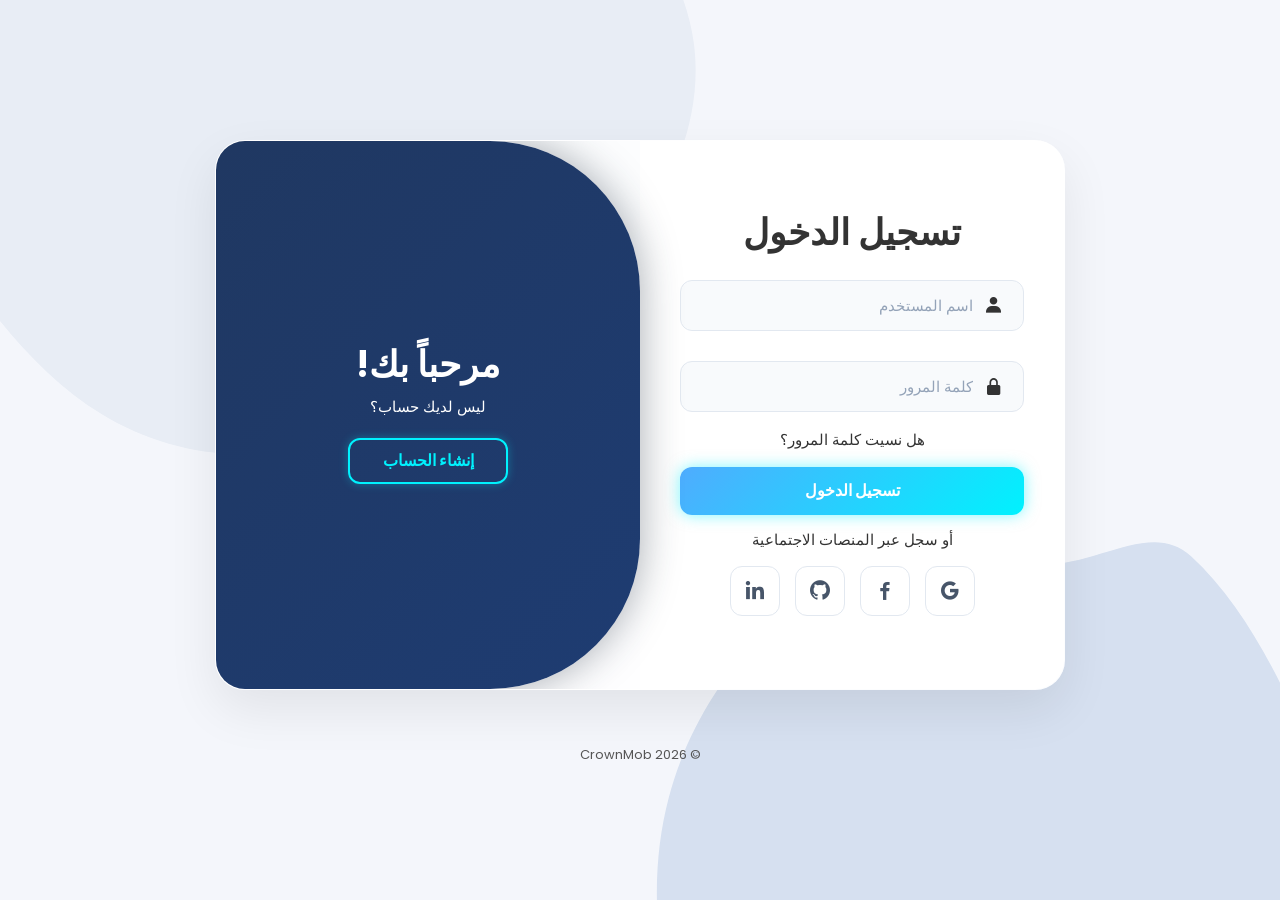
<file: frontend/profile.html>
<!DOCTYPE html>
<html lang="ar" dir="rtl">
<head>
    <meta charset="UTF-8">
    <meta name="viewport" content="width=device-width, initial-scale=1.0">
    <title>حسابي - 👑 CrownMob Profile</title>
    <meta name="description" content="إدارة حسابك الشخصي، الطلبات، العناوين والمزيد في HTI Store">
    <link rel="stylesheet" href="style.css">
    <link rel="stylesheet" href="profile.css">
    <link rel="stylesheet" href="https://cdnjs.cloudflare.com/ajax/libs/font-awesome/6.4.0/css/all.min.css">
    <link rel="stylesheet" href="https://cdnjs.cloudflare.com/ajax/libs/animate.css/4.1.1/animate.min.css"/>
</head>
<body>

<!-- NAVBAR -->
<nav class="navbar">
  <div class="logo">
    <a href="index.html">👑 CrownMob</a>
  </div>
  <button class="menu-toggle" onclick="toggleMobileMenu()"><i class="fas fa-bars"></i></button>
  <ul class="nav-links" id="nav-links">
    <li><a href="index.html"><span data-lang-key="home">الرئيسية</span></a></li>
  </ul>
  <div class="nav-right">
    <label class="theme-switch">
        <input type="checkbox" id="theme-toggle" onclick="toggleTheme()">
        <span class="slider">
            <i class="fas fa-sun sun-icon"></i>
            <i class="fas fa-moon moon-icon"></i>
        </span>
    </label>
    <div class="cart-icon" onclick="window.location.href='index.html'">
      🛒
    </div>
    <button class="lang-btn" onclick="toggleLanguage()">EN</button>
    <div id="user-auth-area">
      <button class="login-btn" onclick="openLoginPage()"><span data-lang-key="login">تسجيل الدخول</span></button>
    </div>
  </div>
</nav>

<!-- PROFILE PAGE -->
<div class="profile-wrapper">

    <!-- SIDEBAR -->
    <aside class="prof-sidebar animate__animated animate__fadeInRight">
        <div class="prof-avatar-section">
            <div class="avatar-ring">
                <i class="fas fa-user-astronaut"></i>
            </div>
            <h3 id="sidebar-name">المستخدم</h3>
            <p id="sidebar-email">email@example.com</p>
            <span class="member-badge" style="display:none;"><i class="fas fa-crown"></i> <span data-lang-key="specialMember">عضو مميز</span></span>
        </div>

        <ul class="prof-menu">
            <li class="active" data-tab="account" onclick="switchTab('account', this)">
                <i class="fas fa-id-card"></i>
                <span><span data-lang-key="accountInfo">معلومات الحساب</span></span>
            </li>
            <li data-tab="orders" onclick="switchTab('orders', this)">
                <i class="fas fa-box-open"></i>
                <span><span data-lang-key="myOrders">طلباتي</span></span>
                <span class="badge" id="orders-badge">0</span>
            </li>
            <li data-tab="addresses" onclick="switchTab('addresses', this)">
                <i class="fas fa-map-marker-alt"></i>
                <span><span data-lang-key="addresses">العناوين</span></span>
            </li>
            <li data-tab="security" onclick="switchTab('security', this)">
                <i class="fas fa-shield-alt"></i>
                <span><span data-lang-key="security">الأمان</span></span>
            </li>
            <li data-tab="stats" onclick="switchTab('stats', this)">
                <i class="fas fa-chart-bar"></i>
                <span><span data-lang-key="myStats">إحصائياتي</span></span>
            </li>
            <li class="logout-item" onclick="logout()">
                <i class="fas fa-sign-out-alt"></i>
                <span><span data-lang-key="logout">تسجيل الخروج</span></span>
            </li>
        </ul>
    </aside>

    <!-- MAIN CONTENT -->
    <main class="prof-main">

        <!-- TAB: Account Info -->
        <section id="tab-account" class="prof-tab active animate__animated animate__fadeIn">
            <div class="tab-header">
                <h2><i class="fas fa-user-circle"></i> <span data-lang-key="accountInfo">معلومات الحساب</span></h2>
                <p><span data-lang-key="manageProfileDesc">إدارة بياناتك الشخصية والتعديل عليها</span></p>
            </div>

            <div class="prof-card">
                <div class="card-header-bar">
                    <h3><span data-lang-key="basicInfo">البيانات الأساسية</span></h3>
                    <button class="edit-toggle-btn" id="edit-toggle" onclick="toggleEdit()">
                        <i class="fas fa-pen"></i> <span data-lang-key="editBtn">تعديل</span>
                    </button>
                </div>

                <div class="prof-form-grid">
                    <div class="form-group">
                        <label><i class="fas fa-user"></i> <span data-lang-key="username">اسم المستخدم</span></label>
                        <input type="text" id="inp-username" disabled>
                    </div>
                    <div class="form-group">
                        <label><i class="fas fa-envelope"></i> <span data-lang-key="email">البريد الإلكتروني</span></label>
                        <input type="email" id="inp-email" disabled>
                    </div>
                    <div class="form-group">
                        <label><i class="fas fa-phone"></i> <span data-lang-key="phoneNumber">رقم الموبايل</span></label>
                        <input type="tel" id="inp-phone" placeholder="لم يتم الإضافة بعد" disabled>
                    </div>
                    <div class="form-group">
                        <label><i class="fas fa-calendar-alt"></i> <span data-lang-key="registrationDate">تاريخ التسجيل</span></label>
                        <input type="text" id="inp-joined" disabled>
                    </div>
                </div>

                <div class="save-area" id="save-area" style="display:none;">
                    <button class="save-btn" onclick="saveProfile()">
                        <i class="fas fa-check"></i> <span data-lang-key="saveChanges">حفظ التغييرات</span>
                    </button>
                    <button class="cancel-btn" onclick="cancelEdit()">
                        <i class="fas fa-times"></i> إلغاء
                    </button>
                </div>
            </div>

            <!-- Quick Stats Cards -->
            <div class="quick-stats">
                <div class="stat-card">
                    <div class="stat-icon" style="background: linear-gradient(135deg, #667eea, #764ba2);">
                        <i class="fas fa-shopping-bag"></i>
                    </div>
                    <div class="stat-info">
                        <span class="stat-number" id="stat-orders">0</span>
                        <span class="stat-label"><span data-lang-key="totalOrders">إجمالي الطلبات</span></span>
                    </div>
                </div>
                <div class="stat-card">
                    <div class="stat-icon" style="background: linear-gradient(135deg, #4facfe, #00f2fe);">
                        <i class="fas fa-wallet"></i>
                    </div>
                    <div class="stat-info">
                        <span class="stat-number" id="stat-spent">0 ج</span>
                        <span class="stat-label"><span data-lang-key="totalPurchases">إجمالي المشتريات</span></span>
                    </div>
                </div>
            </div>
        </section>

        <!-- TAB: Orders -->
        <section id="tab-orders" class="prof-tab">
            <div class="tab-header">
                <h2><i class="fas fa-box-open"></i> <span data-lang-key="myOrders">طلباتي</span></h2>
                <p><span data-lang-key="orderTracking">تتبع حالة طلباتك السابقة والحالية</span></p>
            </div>

            <div class="orders-filter">
                <button class="filter-btn active" onclick="filterOrders('all', this)"><span data-lang-key="allOrders">الكل</span></button>
                <button class="filter-btn" onclick="filterOrders('pending', this)"><span data-lang-key="pending">قيد الانتظار</span></button>
                <button class="filter-btn" onclick="filterOrders('processing', this)"><span data-lang-key="processing">جاري التجهيز</span></button>
                <button class="filter-btn" onclick="filterOrders('shipped', this)"><span data-lang-key="shipped">تم الشحن</span></button>
                <button class="filter-btn" onclick="filterOrders('delivered', this)"><span data-lang-key="delivered">تم التوصيل</span></button>
            </div>

            <div id="orders-container" class="orders-list">
                <div class="empty-state">
                    <i class="fas fa-box-open"></i>
                    <h3><span data-lang-key="noOrdersYet">لا يوجد طلبات بعد</span></h3>
                    <p><span data-lang-key="startShopping">ابدأ التسوق الآن واستمتع بأفضل العروض!</span></p>
                    <a href="index.html" class="shop-now-btn"><span data-lang-key="shopNowArrow">تسوق الآن</span> <i class="fas fa-arrow-left"></i></a>
                </div>
            </div>
        </section>

        <!-- TAB: Addresses -->
        <section id="tab-addresses" class="prof-tab">
            <div class="tab-header">
                <h2><i class="fas fa-map-marker-alt"></i> <span data-lang-key="savedAddresses">العناوين المحفوظة</span></h2>
                <p><span data-lang-key="manageAddresses">إدارة عناوين الشحن والتوصيل</span></p>
            </div>

            <div class="addresses-grid">
                <div class="address-card default-address">
                    <div class="address-badge">
                        <i class="fas fa-star"></i> <span data-lang-key="defaultAddress">العنوان الأساسي</span>
                    </div>
                    <div class="address-body">
                        <h4 id="addr-name">لم يتم الإضافة</h4>
                        <p id="addr-detail"><i class="fas fa-map-pin"></i> <span data-lang-key="noAddressYet">لم يتم إضافة عنوان بعد</span></p>
                        <p id="addr-phone"><i class="fas fa-phone"></i> ---</p>
                    </div>
                    <div class="address-actions">
                        <button onclick="editAddress()"><i class="fas fa-edit"></i> <span data-lang-key="editBtn">تعديل</span></button>
                        <button onclick="deleteAddress()"><i class="fas fa-trash"></i> <span data-lang-key="deleteBtn">حذف</span></button>
                    </div>
                </div>

                <div class="address-card add-new-card" onclick="addNewAddress()">
                    <i class="fas fa-plus-circle"></i>
                    <span><span data-lang-key="addNewAddressBtn">إضافة عنوان جديد</span></span>
                </div>
            </div>

            <!-- Address Form Modal -->
            <div id="address-modal" class="address-modal" style="display:none;">
                <div class="address-modal-content">
                    <h3><i class="fas fa-map-marker-alt"></i> <span data-lang-key="addEditAddress">إضافة / تعديل عنوان</span></h3>
                    <div class="address-form">
                        <input type="text" id="addr-inp-name" placeholder="الاسم الكامل">
                        <input type="text" id="addr-inp-city" placeholder="المحافظة">
                        <input type="text" id="addr-inp-area" placeholder="المنطقة / الحي">
                        <input type="text" id="addr-inp-street" placeholder="الشارع ورقم المبنى">
                        <input type="tel" id="addr-inp-phone" placeholder="رقم الموبايل">
                        <div class="address-form-btns">
                            <button onclick="saveAddress()" class="save-btn"><i class="fas fa-check"></i> <span data-lang-key="saveBtn">حفظ</span></button>
                            <button onclick="closeAddressModal()" class="cancel-btn"><i class="fas fa-times"></i> إلغاء</button>
                        </div>
                    </div>
                </div>
            </div>
        </section>

        <!-- TAB: Security -->
        <section id="tab-security" class="prof-tab">
            <div class="tab-header">
                <h2><i class="fas fa-shield-alt"></i> <span data-lang-key="securityPrivacy">الأمان والخصوصية</span></h2>
                <p><span data-lang-key="manageSecurity">إدارة كلمة المرور وإعدادات الأمان</span></p>
            </div>

            <div class="prof-card">
                <div class="card-header-bar">
                    <h3><span data-lang-key="changePassword">تغيير كلمة المرور</span></h3>
                </div>

                <div class="security-form">
                    <div class="form-group full-width">
                        <label><i class="fas fa-lock"></i> <span data-lang-key="currentPassword">كلمة المرور الحالية</span></label>
                        <div class="password-wrap">
                            <input type="password" id="inp-old-pass" placeholder="أدخل كلمة المرور الحالية">
                            <i class="fas fa-eye toggle-pass" onclick="togglePassVisibility(this)"></i>
                        </div>
                    </div>
                    <div class="form-group full-width">
                        <label><i class="fas fa-key"></i> <span data-lang-key="newPassword">كلمة المرور الجديدة</span></label>
                        <div class="password-wrap">
                            <input type="password" id="inp-new-pass" placeholder="أدخل كلمة المرور الجديدة">
                            <i class="fas fa-eye toggle-pass" onclick="togglePassVisibility(this)"></i>
                        </div>
                    </div>
                    <button class="change-pass-btn" onclick="changePassword()">
                        <i class="fas fa-sync-alt"></i> <span data-lang-key="updatePassword">تحديث كلمة المرور</span>
                    </button>
                </div>
            </div>

            <div class="prof-card" style="margin-top: 25px;">
                <div class="card-header-bar">
                    <h3><span data-lang-key="sessionInfo">معلومات الجلسة</span></h3>
                </div>
                <div class="session-info">
                    <div class="session-item">
                        <i class="fas fa-desktop"></i>
                        <div>
                            <strong><span data-lang-key="currentDevice">الجهاز الحالي</span></strong>
                            <p id="device-info">---</p>
                        </div>
                    </div>
                    <div class="session-item">
                        <i class="fas fa-clock"></i>
                        <div>
                            <strong><span data-lang-key="lastLogin">آخر تسجيل دخول</span></strong>
                            <p id="last-login">---</p>
                        </div>
                    </div>
                </div>
            </div>
        </section>

        <!-- TAB: Stats -->
        <section id="tab-stats" class="prof-tab">
            <div class="tab-header">
                <h2><i class="fas fa-chart-bar"></i> <span data-lang-key="myStats">إحصائياتي</span></h2>
                <p><span data-lang-key="overviewStats">نظرة شاملة على نشاطك في المتجر</span></p>
            </div>

            <div class="stats-grid">
                <div class="big-stat-card">
                    <div class="big-stat-icon purple">
                        <i class="fas fa-shopping-cart"></i>
                    </div>
                    <div class="big-stat-body">
                        <span class="big-stat-num" id="bstat-orders">0</span>
                        <span class="big-stat-text"><span data-lang-key="completedOrder">طلب تم تنفيذه</span></span>
                    </div>
                </div>
                <div class="big-stat-card">
                    <div class="big-stat-icon blue">
                        <i class="fas fa-coins"></i>
                    </div>
                    <div class="big-stat-body">
                        <span class="big-stat-num" id="bstat-spent">0 ج.م</span>
                        <span class="big-stat-text"><span data-lang-key="totalSpent">إجمالي الإنفاق</span></span>
                    </div>
                </div>
                <div class="big-stat-card">
                    <div class="big-stat-icon green">
                        <i class="fas fa-truck"></i>
                    </div>
                    <div class="big-stat-body">
                        <span class="big-stat-num" id="bstat-delivered">0</span>
                        <span class="big-stat-text"><span data-lang-key="delivered">تم التوصيل</span></span>
                    </div>
                </div>
                <div class="big-stat-card">
                    <div class="big-stat-icon orange">
                        <i class="fas fa-hourglass-half"></i>
                    </div>
                    <div class="big-stat-body">
                        <span class="big-stat-num" id="bstat-pending">0</span>
                        <span class="big-stat-text"><span data-lang-key="pending">قيد الانتظار</span></span>
                    </div>
                </div>
            </div>

            <div class="prof-card" style="margin-top: 25px;">
                <div class="card-header-bar">
                    <h3><span data-lang-key="recentOrdersTitle">آخر الطلبات</span></h3>
                </div>
                <div id="recent-orders-table" class="recent-orders">
                    <p class="no-data"><span data-lang-key="noDataYet">لا توجد بيانات حتى الآن</span></p>
                </div>
            </div>
        </section>

    </main>
</div>

<!-- FOOTER -->
<footer>
  <p>© 2026 CrownMob</p>
</footer>

<!-- Toast Container -->
<div id="toast-container"></div>

<script src="config.js"></script>
<script src="lang.js"></script>
<script src="profile.js"></script>
<script src="notifications.js"></script>
</body>
</html>
</file>
<file: frontend/style.css>
/* =========================
   FONTS & GLOBAL VARIABLES
========================= */
@import url('https://fonts.googleapis.com/css2?family=Cairo:wght@300;400;600;700&display=swap');

:root {
  /* الألوان الافتراضية (الوضع الفاتح) */
  --bg-color: #f4f6fb;
  --text-color: #222;
  --card-bg: #ffffff;
  /* تعديل: جعل لون الهيدر شبه شفاف للزجاجي */
  --navbar-bg: rgba(15, 23, 42, 0.85);
  --navbar-text: #ffffff;
  --border-color: #eee;
  --modal-bg: #ffffff;
  --input-bg: #f9f9f9;
  --section-bg: #eaf0ff;
  /* تعديل: تدرج لوني أقوى للبانر */
  --hero-gradient: linear-gradient(135deg, #232f3e 0%, #1e3c72 100%);
  --shadow-soft: 0 10px 25px rgba(0, 0, 0, 0.05);
  --shadow-hover: 0 20px 40px rgba(0, 0, 0, 0.15);
}

/* الألوان في الوضع الليلي */
body.dark-mode {
  --bg-color: #0b1120;
  --text-color: #f8fafc;
  --card-bg: #1e293b;
  --navbar-bg: rgba(11, 17, 32, 0.85);
  --navbar-text: #f8fafc;
  --border-color: #334155;
  --modal-bg: #1e293b;
  --input-bg: #0f172a;
  --section-bg: #0b1120;
  --hero-gradient: linear-gradient(135deg, #0b1120, #1e3a8a);
  --shadow-soft: 0 10px 25px rgba(0, 0, 0, 0.2);
  --shadow-hover: 0 20px 40px rgba(0, 0, 0, 0.4);
}

/* تخصيص شريط التمرير (Scrollbar) */
::-webkit-scrollbar {
  width: 10px;
}

::-webkit-scrollbar-track {
  background: var(--bg-color);
}

::-webkit-scrollbar-thumb {
  background: #ccc;
  border-radius: 10px;
  border: 2px solid var(--bg-color);
}

::-webkit-scrollbar-thumb:hover {
  background: #ff9900;
}

* {
  margin: 0;
  padding: 0;
  box-sizing: border-box;
  font-family: 'Cairo', sans-serif;
}

body {
  background: var(--bg-color);
  color: var(--text-color);
  overflow-x: hidden;
  transition: background 0.3s, color 0.3s;
}

a {
  text-decoration: none;
}

button {
  cursor: pointer;
  border: none;
}


/* =========================
   NAVBAR (Glassmorphism Effect)
========================= */
.navbar {
  display: flex;
  justify-content: space-between;
  align-items: center;
  padding: 15px 60px;
  /* تقليل الـ padding قليلاً */
  background: var(--navbar-bg);
  /* استخدام اللون الشفاف */
  color: var(--navbar-text);
  position: sticky;
  top: 0;
  z-index: 1000;
  transition: background 0.3s;
  /* إضافة تأثير الزجاج */
  backdrop-filter: blur(12px);
  border-bottom: 1px solid rgba(255, 255, 255, 0.1);
}

/* تعديل حدود الهيدر في الوضع الليلي */
body.dark-mode .navbar {
  border-bottom: 1px solid rgba(255, 255, 255, 0.05);
}

.logo a {
  color: var(--navbar-text);
  font-size: 24px;
  /* تكبير اللوجو قليلاً */
  font-weight: 700;
  letter-spacing: 1px;
}

.nav-links {
  list-style: none;
  display: flex;
  gap: 35px;
}

.nav-links li {
  position: relative;
}

.nav-links a {
  color: var(--navbar-text);
  font-size: 16px;
  /* تكبير الخط قليلاً */
  font-weight: 600;
  transition: .3s;
}

.nav-links a:hover,
.nav-links a.active {
  color: #ff9900;
  /* استخدام اللون البرتقالي المميز */
}

/* DROPDOWN */
.dropdown-menu {
  position: absolute;
  top: 45px;
  left: 0;
  background: var(--card-bg);
  list-style: none;
  width: 180px;
  border-radius: 12px;
  box-shadow: var(--shadow-soft);
  /* استخدام متغير الظل */
  opacity: 0;
  visibility: hidden;
  transform: translateY(15px);
  transition: .3s;
  padding: 10px 0;
  border: 1px solid var(--border-color);
}

.dropdown-menu li {
  padding: 10px 15px;
}

.dropdown-menu li a {
  color: var(--text-color);
  font-size: 14px;
}

.dropdown-menu li:hover {
  background: #f1f5f9;
}

body.dark-mode .dropdown-menu li:hover {
  background: #333;
}

.dropdown:hover .dropdown-menu {
  opacity: 1;
  visibility: visible;
  transform: translateY(0);
}

.nav-right {
  display: flex;
  align-items: center;
  gap: 18px;
}

/* أزرار الهيدر */
.lang-btn {
  position: relative;
  cursor: pointer;
  color: var(--navbar-text);
  display: flex;
  align-items: center;
  justify-content: center;
  gap: 6px;
  height: 40px;
  padding: 0 18px;
  background: rgba(255, 255, 255, 0.1);
  border-radius: 20px;
  font-size: 14px;
  transition: 0.3s;
  font-weight: bold;
  border: 1px solid rgba(255, 255, 255, 0.2);
}

.lang-btn:hover {
  background: #38bdf8;
  color: #0f172a;
  border-color: #38bdf8;
  box-shadow: 0 0 15px rgba(56, 189, 248, 0.5);
}

.login-btn {
  background: linear-gradient(45deg, #ff9900, #ff6b00);
  /* تدرج برتقالي */
  padding: 8px 25px;
  border-radius: 25px;
  color: white;
  transition: .3s;
  font-weight: 600;
  box-shadow: 0 4px 15px rgba(255, 107, 0, 0.2);
}

.login-btn:hover {
  transform: translateY(-2px);
  box-shadow: 0 6px 20px rgba(255, 107, 0, 0.3);
}

.cart-icon {
  font-size: 20px;
  cursor: pointer;
  color: var(--navbar-text);
  position: relative;
}

.cart-count {
  position: absolute;
  top: -8px;
  right: -8px;
  background: #ff9900;
  color: white;
  font-size: 12px;
  width: 18px;
  height: 18px;
  display: flex;
  justify-content: center;
  align-items: center;
  border-radius: 50%;
  font-weight: bold;
}


/* =========================
   HERO & CATEGORIES
========================= */

/* =========================
   HERO
========================= */
.hero {
  padding: 30px 40px 10px;
}

.hero-box {
  /* تدرج لوني عصري وفخم */
  background: linear-gradient(135deg, #0b1120 0%, #1e293b 50%, #1e3a8a 100%);
  padding: 80px 30px;
  border-radius: 30px;
  text-align: center;
  transition: .4s;
  color: white;
  position: relative;
  overflow: hidden;
  box-shadow: 0 20px 50px rgba(0, 0, 0, 0.25);
}

/* أشكال جمالية خلف البانر */
.hero-box::before {
  content: '';
  position: absolute;
  top: -50px;
  left: -50px;
  width: 300px;
  height: 300px;
  background: rgba(255, 255, 255, 0.1);
  border-radius: 50%;
  filter: blur(50px);
}

.hero-box:hover {
  transform: scale(1.01);
}

.hero-box h2 {
  font-size: 42px;
  margin-bottom: 20px;
  text-shadow: 0 2px 10px rgba(0, 0, 0, 0.2);
}

.hero-box p {
  font-size: 18px;
  margin-bottom: 30px;
  opacity: 0.9;
}

.hero-box button {
  padding: 12px 35px;
  border-radius: 30px;
  background: #4f46e5;
  color: white;
  font-size: 16px;
  transition: .3s;
}

.hero-box button:hover {
  background: #233f91;
}

/* =========================
   FEATURES BAR
========================= */
.features-bar {
  display: flex;
  justify-content: center;
  align-items: center;
  gap: 30px;
  padding: 30px 40px;
  background: white;
  border-radius: 20px;
  margin: 15px 40px 40px;
  position: relative;
  z-index: 10;
  box-shadow: 0 10px 30px rgba(0, 0, 0, 0.05);
  flex-wrap: wrap;
}

.feature-item {
  display: flex;
  align-items: center;
  gap: 15px;
}

.feat-icon {
  width: 50px;
  height: 50px;
  background: #f3f4f6;
  color: #4f46e5;
  border-radius: 50%;
  display: flex;
  justify-content: center;
  align-items: center;
  font-size: 20px;
  transition: 0.3s;
}

.feature-item:hover .feat-icon {
  background: #4f46e5;
  color: white;
  transform: translateY(-3px);
}

.feat-text h4 {
  font-size: 16px;
  color: #1f2937;
  margin-bottom: 3px;
  font-weight: 700;
}

.feat-text p {
  font-size: 13px;
  color: #6b7280;
}

body.dark-mode .features-bar {
  background: rgba(255, 255, 255, 0.05);
  box-shadow: 0 10px 30px rgba(0, 0, 0, 0.2);
}

body.dark-mode .feat-icon {
  background: rgba(79, 70, 229, 0.2);
}

body.dark-mode .feat-text h4 {
  color: #f3f4f6;
}

body.dark-mode .feat-text p {
  color: #9ca3af;
}

@media (max-width: 768px) {
  .features-bar {
    margin: 20px 15px;
    padding: 20px;
    gap: 15px;
    display: grid;
    grid-template-columns: repeat(2, 1fr);
  }

  .feature-item {
    flex-direction: column;
    text-align: center;
    gap: 8px;
  }

  .feat-icon {
    margin: 0 auto;
    width: 40px;
    height: 40px;
    font-size: 16px;
  }

  .feat-text h4 {
    font-size: 13px;
  }

  .feat-text p {
    font-size: 11px;
  }
}


/* =========================
   CATEGORIES (BRAND BUTTONS)
========================= */
.categories {
  display: flex;
  justify-content: center;
  gap: 10px;
  margin-top: 30px;
  flex-wrap: wrap;
}

/* التنسيق الأساسي (الوضع الفاتح - النهاري) */
.cat-btn {
  background: var(--card-bg);
  border: 1px solid var(--border-color);
  padding: 10px 25px;
  border-radius: 50px;
  /* شكل كبسولة دائري */
  font-weight: 600;
  color: var(--text-color);
  transition: all 0.3s ease;
  cursor: pointer;
  position: relative;
  overflow: hidden;
}

/* التأثير عند الوقوف عليها في النهار */
.cat-btn:hover,
.cat-btn.active {
  background: #232f3e;
  /* كحلي */
  color: #fff;
  border-color: #232f3e;
  transform: translateY(-3px);
  box-shadow: 0 5px 15px rgba(35, 47, 62, 0.3);
}

/* --- تنسيق الوضع الليلي (Dark Mode) --- */

/* 1. شكل الزر وهو غير نشط في الليل (غامق وأنيق) */
body.dark-mode .cat-btn {
  background: #2a2a2a;
  /* رمادي داكن جداً */
  border-color: #444;
  /* حدود خفيفة */
  color: #e0e0e0;
  /* نص فاتح */
  box-shadow: inset 0 0 5px rgba(0, 0, 0, 0.1);
}

/* 2. شكل الزر عند اللمس أو التفعيل في الليل (توهج نيون) */
body.dark-mode .cat-btn:hover,
body.dark-mode .cat-btn.active {
  background: #38bdf8;
  /* لون أزرق سماوي مضيء */
  border-color: #38bdf8;
  color: #0f172a;
  /* النص يصبح داكن ليظهر بوضوح */
  transform: translateY(-3px);
  box-shadow: 0 0 20px rgba(56, 189, 248, 0.6);
  /* تأثير توهج (Glow) */
}


/* =========================
   SEARCH
========================= */
.search-bar {
  text-align: center;
  margin: 30px 0;
  position: relative;
  max-width: 500px;
  margin-left: auto;
  margin-right: auto;
}

.search-bar input {
  width: 100%;
  padding: 15px 50px 15px 20px;
  /* مساحة للأيقونة */
  border-radius: 50px;
  border: 1px solid var(--border-color);
  transition: .3s;
  background: var(--input-bg);
  color: var(--text-color);
  font-size: 16px;
  box-shadow: var(--shadow-soft);
}

.search-bar input:focus {
  outline: none;
  border-color: #ff9900;
  box-shadow: 0 0 15px rgba(255, 153, 0, 0.2);
}

.search-bar i {
  position: absolute;
  right: 20px;
  top: 50%;
  transform: translateY(-50%);
  color: #aaa;
  font-size: 18px;
}

/* =========================
   BRANDS (Filtered Buttons)
========================= */
.brand-list {
  display: flex;
  gap: 15px;
  overflow-x: auto;
  padding-bottom: 15px;
  justify-content: center;
  /* توسيط العناصر */
}

.brand-list div {
  padding: 12px 30px;
  background: var(--card-bg);
  /* استخدام المتغير ليتغير تلقائياً */
  border: 1px solid var(--border-color);
  /* حدود خفيفة */
  border-radius: 50px;
  box-shadow: var(--shadow-soft);
  cursor: pointer;
  font-weight: bold;
  transition: all 0.3s ease;
  white-space: nowrap;
  color: var(--text-color);
  /* لون النص متغير */
}

/* تأثير التمرير (Hover) في الوضع النهاري */
.brand-list div:hover {
  background: #232f3e;
  color: white;
  transform: translateY(-3px);
  box-shadow: 0 5px 15px rgba(0, 0, 0, 0.2);
}

/* --- تنسيق الوضع الليلي (Dark Mode) --- */

/* الزر وهو غير نشط في الليل */
body.dark-mode .brand-list div {
  background: #2a2a2a;
  /* رمادي داكن أنيق */
  border-color: #444;
  color: #e0e0e0;
  box-shadow: inset 0 0 5px rgba(0, 0, 0, 0.2);
}

/* الزر عند اللمس أو الوقوف عليه في الليل (توهج نيون) */
body.dark-mode .brand-list div:hover {
  background: #38bdf8;
  /* أزرق سماوي مضيء */
  border-color: #38bdf8;
  color: #0f172a;
  /* النص يصبح داكن ليظهر بوضوح */
  transform: scale(1.05);
  box-shadow: 0 0 20px rgba(56, 189, 248, 0.6);
  /* تأثير التوهج */
}

/* =========================
   PRODUCTS (Modern Cards)
========================= */
.products {
  padding: 30px 40px 50px;
}

.brand-title {
  font-size: 2rem;
  color: var(--text-color);
  border-bottom: 3px solid #ff9900;
  display: inline-block;
  margin-bottom: 30px;
  padding-bottom: 5px;
}

.products-grid {
  display: grid;
  grid-template-columns: repeat(auto-fill, minmax(260px, 1fr));
  /* توسيع الكروت قليلاً */
  gap: 30px;
}

/* تحسين كارت المنتج */
.product-card {
  background: var(--card-bg);
  padding: 25px;
  border-radius: 25px;
  /* حواف دائرية أكثر */
  text-align: center;
  transition: all 0.4s ease;
  /* نعومة الحركة */
  box-shadow: var(--shadow-soft);
  overflow: hidden;
  border: 1px solid transparent;
  /* إزالة الحدود في الوضع العادي */
  position: relative;
}

/* إضافة حدود خفيفة فقط في الوضع الليلي للتباين */
body.dark-mode .product-card {
  border-color: var(--border-color);
}

.product-card:hover {
  transform: translateY(-10px);
  /* يرتفع للأعلى */
  box-shadow: var(--shadow-hover);
}

/* Badge style for discounts */
.discount-badge {
  position: absolute;
  top: 2px;
  left: 85px;
  transform: translateX(-50%);
  background: linear-gradient(135deg, #ffd700, #ff9900);
  color: #1a1a1a;
  padding: 6px 14px;
  border-radius: 20px;
  font-size: 13px;
  font-weight: 800;
  z-index: 10;
  box-shadow: 0 4px 15px rgba(255, 153, 0, 0.4);
  animation: pulse-badge 2s infinite;
  display: flex;
  align-items: center;
  gap: 6px;
  border: 1px solid rgba(255, 255, 255, 0.4);
}



.product-card img {
  width: 100%;
  height: 220px;
  object-fit: contain;
  /* عشان الصورة متتقصش */
  margin-bottom: 15px;
  transition: transform 0.5s ease;
  /* حركة ناعمة للصورة */
}

/* تكبير الصورة عند الوقوف عليها */
.product-card:hover img {
  transform: scale(1.08);
}

.product-card h3 {
  margin: 10px 0;
  font-size: 18px;
  font-weight: 700;
  min-height: 50px;
  color: var(--text-color);
}

.price {
  color: #ff9900;
  /* استخدام البرتقالي للسعر */
  font-weight: 800;
  font-size: 20px;
  margin-bottom: 20px;
  display: flex;
  align-items: center;
  justify-content: center;
  gap: 10px;
}

.price-old {
  font-size: 15px;
  color: #888;
  text-decoration: line-through;
  font-weight: 600;
}

.price-new {
  color: #ff9900;
  font-weight: 800;
}



@keyframes pulse-badge {
  0% {
    transform: scale(1);
  }

  50% {
    transform: scale(1.05);
  }

  100% {
    transform: scale(1);
  }
}

/* زر الإضافة للسلة في الكارت */
.product-card button.add-to-cart-btn {
  padding: 12px 30px;
  border-radius: 50px;
  background: linear-gradient(45deg, #232f3e, #34495e);
  /* تدرج أزرق */
  color: white;
  transition: .3s;
  font-weight: 600;
  width: 100%;
  margin-bottom: 10px;
  box-shadow: 0 5px 15px rgba(35, 47, 62, 0.2);
}

body.dark-mode .product-card button.add-to-cart-btn {
  background: linear-gradient(45deg, #ff9900, #ff6b00);
  box-shadow: 0 5px 15px rgba(255, 107, 0, 0.2);
  color: #000;
}

.product-card button.add-to-cart-btn:hover {
  transform: translateY(-2px);
  box-shadow: 0 8px 20px rgba(35, 47, 62, 0.3);
}

/* زر تحميل المزيد بنفس ستايل أضف للسلة */
.load-more-btn-style {
  padding: 12px 30px;
  border-radius: 50px;
  background: linear-gradient(45deg, #232f3e, #34495e);
  color: white;
  transition: .3s;
  font-weight: 600;
  border: none;
  cursor: pointer;
  box-shadow: 0 5px 15px rgba(35, 47, 62, 0.2);
  display: inline-block;
  min-width: 200px;
  font-size: 16px;
}

body.dark-mode .load-more-btn-style {
  background: linear-gradient(45deg, #38bdf8, #0ea5e9);
  box-shadow: 0 5px 15px rgba(56, 189, 248, 0.2);
  color: #0f172a;
}

.load-more-btn-style:hover {
  transform: translateY(-2px);
  box-shadow: 0 8px 20px rgba(35, 47, 62, 0.3);
}

/* زر عرض التفاصيل (Ghost Button) */
.btn {
  display: inline-block;
  text-decoration: none;
  padding: 10px 25px;
  font-size: 14px;
  font-weight: 700;
  color: var(--text-color);
  border: 2px solid var(--border-color);
  border-radius: 50px;
  background-color: transparent;
  transition: all 0.3s ease;
  width: 100%;
}

.btn:hover {
  background-color: var(--text-color);
  color: var(--card-bg);
  border-color: var(--text-color);
}


/* =========================
   CART SIDEBAR
========================= */
.cart-panel {
  position: fixed;
  top: 0;
  right: -400px;
  /* توسيع السلة قليلاً */
  width: 380px;
  height: 100vh;
  background: var(--card-bg);
  box-shadow: -10px 0 30px rgba(0, 0, 0, 0.2);
  transition: .5s cubic-bezier(0.77, 0, 0.175, 1);
  /* حركة انسيابية */
  z-index: 2000;
  display: flex;
  flex-direction: column;
  backdrop-filter: blur(10px);
  /* تأثير زجاجي خفيف لو الخلفية شفافة */
}

body.dark-mode .cart-panel {
  background: rgba(30, 30, 30, 0.95);
  /* خلفية داكنة شبه شفافة */
}

.cart-panel.open {
  right: 0;
}

.cart-header {
  padding: 25px;
  display: flex;
  justify-content: space-between;
  align-items: center;
  border-bottom: 1px solid var(--border-color);
}

.cart-header h3 {
  color: var(--text-color);
  font-size: 22px;
}

.close-cart {
  font-size: 28px;
  cursor: pointer;
  color: var(--text-color);
  transition: 0.3s;
}

.close-cart:hover {
  color: #ff9900;
}

.cart-items {
  flex: 1;
  padding: 20px;
  overflow-y: auto;
}

.cart-item {
  display: flex;
  justify-content: space-between;
  align-items: center;
  margin-bottom: 20px;
  border-bottom: 1px solid var(--border-color);
  padding-bottom: 15px;
  color: var(--text-color);
  animation: fadeIn 0.3s ease;
}

@keyframes fadeIn {
  from {
    opacity: 0;
    transform: translateY(10px);
  }

  to {
    opacity: 1;
    transform: translateY(0);
  }
}

.cart-item img {
  width: 70px;
  height: 70px;
  object-fit: cover;
  border-radius: 10px;
  margin-left: 15px;
}

.item-details h4 {
  font-size: 16px;
  margin-bottom: 5px;
}

.item-details p {
  color: #ff9900;
  font-weight: bold;
}

.qty {
  display: flex;
  gap: 10px;
  align-items: center;
  background: var(--input-bg);
  padding: 5px 10px;
  border-radius: 20px;
}

.qty button {
  width: 28px;
  height: 28px;
  border-radius: 50%;
  background: var(--text-color);
  color: var(--card-bg);
  font-size: 18px;
  display: flex;
  align-items: center;
  justify-content: center;
  transition: 0.3s;
}

.qty button:hover {
  background: #ff9900;
  color: white;
}

.qty span {
  font-weight: bold;
  min-width: 20px;
  text-align: center;
}

.remove {
  color: #ff4757;
  font-size: 16px;
  cursor: pointer;
  transition: 0.3s;
  padding: 5px;
}

.remove:hover {
  transform: scale(1.2);
}

.cart-footer {
  padding: 25px;
  border-top: 1px solid var(--border-color);
  background: var(--section-bg);
}

.total {
  display: flex;
  justify-content: space-between;
  font-size: 20px;
  font-weight: 700;
  color: var(--text-color);
  margin-bottom: 20px;
}

.cart-total-price {
  color: #ff9900;
}


/* =========================
   CHECKOUT BUTTON (Modern Animated)
========================= */
.checkout-btn {
  background: linear-gradient(45deg, #ff9900, #ff5e00);
  color: white;
  border: none;
  padding: 18px 30px;
  font-size: 20px;
  font-weight: bold;
  border-radius: 50px;
  cursor: pointer;
  width: 100%;
  box-shadow: 0 8px 20px rgba(255, 153, 0, 0.3);
  transition: all 0.4s cubic-bezier(0.175, 0.885, 0.32, 1.275);
  /* حركة نطاطة */
  position: relative;
  overflow: hidden;
  z-index: 1;
}

.checkout-btn:hover {
  transform: translateY(-5px) scale(1.02);
  box-shadow: 0 15px 30px rgba(255, 153, 0, 0.5);
}

.checkout-btn:active {
  transform: scale(0.98);
  box-shadow: 0 5px 10px rgba(255, 153, 0, 0.3);
}

/* لمعة الزرار */
.checkout-btn::before {
  content: '';
  position: absolute;
  top: 0;
  left: -100%;
  width: 100%;
  height: 100%;
  background: linear-gradient(90deg, transparent, rgba(255, 255, 255, 0.3), transparent);
  transition: 0.6s;
  z-index: -1;
}

.checkout-btn:hover::before {
  left: 100%;
}

/* أنيميشن النبض */
@keyframes pulse-orange {
  0% {
    box-shadow: 0 0 0 0 rgba(255, 153, 0, 0.7);
  }

  70% {
    box-shadow: 0 0 0 15px rgba(255, 153, 0, 0);
  }

  100% {
    box-shadow: 0 0 0 0 rgba(255, 153, 0, 0);
  }
}

.checkout-btn {
  animation: pulse-orange 2.5s infinite;
}


/* =========================
   CHECKOUT MODAL (Modern UI)
========================= */
.checkout-modal {
  display: none;
  position: fixed;
  z-index: 9999;
  left: 0;
  top: 0;
  width: 100%;
  height: 100%;
  background-color: rgba(0, 0, 0, 0.6);
  backdrop-filter: blur(8px);
  /* تأثير ضبابي للخلفية */
}

.checkout-content {
  background-color: var(--modal-bg);
  color: var(--text-color);
  margin: 2% auto;
  width: 95%;
  max-width: 650px;
  /* توسيع النافذة قليلاً */
  border-radius: 25px;
  /* حواف دائرية أكثر */
  overflow: hidden;
  position: relative;
  max-height: 95vh;
  overflow-y: auto;
  animation: slideUp 0.5s cubic-bezier(0.19, 1, 0.22, 1);
  /* حركة ظهور ناعمة */
  border: 1px solid var(--border-color);
  box-shadow: var(--shadow-hover);
}

@keyframes slideUp {
  from {
    transform: translateY(100px) scale(0.95);
    opacity: 0;
  }

  to {
    transform: translateY(0) scale(1);
    opacity: 1;
  }
}

.modal-header {
  background: linear-gradient(135deg, #232f3e, #1e3c72);
  /* تدرج لوني للهيدر */
  color: white;
  padding: 20px;
  text-align: center;
}

body.dark-mode .modal-header {
  background: linear-gradient(135deg, #1a1a1a, #2c3e50);
}

.close-modal {
  position: absolute;
  left: 20px;
  top: 15px;
  color: white;
  font-size: 32px;
  cursor: pointer;
  z-index: 10;
  transition: 0.3s;
}

.close-modal:hover {
  transform: rotate(90deg);
  color: #ff9900;
}

.modal-body {
  padding: 30px;
}

.section-title {
  font-size: 18px;
  font-weight: 700;
  margin: 25px 0 15px;
  color: var(--text-color);
  display: flex;
  align-items: center;
}

.section-title::before {
  content: '';
  display: inline-block;
  width: 5px;
  height: 25px;
  background: #ff9900;
  margin-left: 10px;
  border-radius: 5px;
}

.common-fields input,
.details-section input,
.coupon-area input {
  width: 100%;
  padding: 14px;
  margin-bottom: 15px;
  border: 2px solid var(--border-color);
  border-radius: 12px;
  box-sizing: border-box;
  font-family: inherit;
  background: var(--input-bg);
  color: var(--text-color);
  transition: 0.3s;
  font-size: 15px;
}

.common-fields input:focus,
.details-section input:focus,
.coupon-area input:focus {
  outline: none;
  border-color: #ff9900;
  box-shadow: 0 0 0 4px rgba(255, 153, 0, 0.1);
}

.payment-methods-grid {
  display: grid;
  grid-template-columns: repeat(auto-fit, minmax(110px, 1fr));
  gap: 15px;
  margin-bottom: 30px;
}

.method-box input {
  display: none;
}

.box-content {
  border: 2px solid var(--border-color);
  border-radius: 15px;
  padding: 20px 10px;
  text-align: center;
  cursor: pointer;
  transition: 0.4s;
  display: flex;
  flex-direction: column;
  align-items: center;
  justify-content: center;
  height: 100px;
  font-size: 14px;
  font-weight: 700;
  color: #666;
  background: var(--card-bg);
  box-shadow: var(--shadow-soft);
}

body.dark-mode .box-content {
  color: #bbb;
}

.box-content i {
  font-size: 28px;
  margin-bottom: 10px;
  color: var(--text-color);
  transition: 0.3s;
}

.method-box input:checked+.box-content {
  border-color: #ff9900;
  background-color: #fff8e1;
  color: #232f3e;
  transform: translateY(-5px);
  box-shadow: 0 10px 20px rgba(255, 153, 0, 0.2);
}

body.dark-mode .method-box input:checked+.box-content {
  background-color: #3e2700;
  color: #fff;
}

.method-box input:checked+.box-content i {
  color: #ff9900;
}


.details-section {
  display: none;
  background: var(--section-bg);
  padding: 25px;
  border-radius: 15px;
  border: 2px dashed var(--border-color);
  margin-bottom: 30px;
  animation: fadeIn 0.4s ease;
}

.details-section.active {
  display: block;
}

.info-msg {
  color: #27ae60;
  font-weight: bold;
  display: flex;
  align-items: center;
  gap: 10px;
  font-size: 16px;
}

body.dark-mode .info-msg {
  color: #4cd137;
}

.transfer-info {
  background: rgba(30, 60, 255, 0.1);
  padding: 15px;
  border-radius: 10px;
  margin-bottom: 20px;
  font-size: 15px;
  color: var(--text-color);
  border-right: 4px solid #1e3cff;
}

.checkout-footer {
  background: var(--section-bg);
  padding: 25px;
  border-radius: 15px;
  border: 1px solid var(--border-color);
}

.coupon-area {
  display: flex;
  gap: 10px;
  margin-bottom: 20px;
}

.coupon-area input {
  margin-bottom: 0;
}

.coupon-area button {
  background: var(--text-color);
  color: var(--card-bg);
  border: none;
  padding: 0 25px;
  border-radius: 12px;
  cursor: pointer;
  font-weight: bold;
  transition: 0.3s;
}

.coupon-area button:hover {
  background: #ff9900;
  color: white;
}

.total-area {
  display: flex;
  justify-content: space-between;
  font-size: 1.4rem;
  font-weight: 800;
  color: var(--text-color);
  padding-top: 15px;
  border-top: 2px solid var(--border-color);
}

#final-total {
  color: #ff9900;
}

.submit-btn {
  width: 100%;
  background: linear-gradient(45deg, #ff9900, #ff5e00);
  color: white;
  padding: 18px;
  border: none;
  border-radius: 15px;
  font-size: 1.3rem;
  font-weight: 800;
  cursor: pointer;
  margin-top: 25px;
  transition: 0.4s;
  box-shadow: 0 10px 20px rgba(255, 153, 0, 0.3);
}

.submit-btn:hover {
  transform: translateY(-3px);
  box-shadow: 0 15px 30px rgba(255, 153, 0, 0.5);
}


/* =========================
   SUPPORT
========================= */
.support {
  padding: 50px 30px;
  background: var(--section-bg);
  /* تم التعديل */
  border-radius: 25px;
  margin: 50px 30px;
  text-align: center;
  color: var(--text-color);
  /* تم التعديل */
}

#support-form {
  display: flex;
  flex-direction: column;
  gap: 15px;
  max-width: 500px;
  margin: 0 auto;
}

#support-form input,
#support-form textarea {
  padding: 12px;
  border-radius: 15px;
  border: 1px solid var(--border-color);
  /* تم التعديل */
  background: var(--input-bg);
  /* تم التعديل */
  color: var(--text-color);
  /* تم التعديل */
}

#support-form button {
  padding: 12px;
  border-radius: 25px;
  background: #1e3cff;
  color: white;
}

/* =========================
   FOOTER
========================= */
footer {
  margin-top: 40px;
  padding: 20px;
  text-align: center;
  background: var(--card-bg);
  /* تم التعديل */
  color: var(--text-color);
  /* تم التعديل */
  border-top: 1px solid var(--border-color);
  /* تم التعديل */
}

/* =========================
   MOBILE MENU TOGGLE
========================= */
.menu-toggle {
  display: none;
  background: none;
  border: none;
  color: var(--navbar-text);
  font-size: 24px;
  cursor: pointer;
  padding: 5px;
  transition: 0.3s;
}

.menu-toggle:hover {
  color: #ff9900;
}

/* =========================
   RESPONSIVE
========================= */

/* --- TABLET (max 1024px) --- */
@media (max-width: 1024px) {
  .navbar {
    padding: 15px 30px;
  }

  .nav-links {
    gap: 20px;
  }

  .hero {
    padding: 40px 25px;
  }

  .products {
    padding: 30px 25px;
  }

  .products-grid {
    grid-template-columns: repeat(auto-fill, minmax(220px, 1fr));
    gap: 20px;
  }

  .support {
    margin: 30px 20px;
    padding: 40px 20px;
  }

  .compare-bar {
    max-width: 95%;
  }

  .compare-bar-inner {
    padding: 12px 18px;
    gap: 12px;
  }

  .compare-modal-content {
    max-width: 95%;
  }

  .profile-page-container {
    grid-template-columns: 250px 1fr;
    gap: 20px;
  }
}

/* --- MOBILE LARGE (max 768px) --- */
@media (max-width: 768px) {

  /* Navbar */
  .navbar {
    padding: 12px 15px;
  }

  .menu-toggle {
    display: block;
  }

  .nav-links {
    display: none;
    position: fixed;
    top: 0;
    left: 0;
    width: 100%;
    height: 100vh;
    background: var(--navbar-bg);
    backdrop-filter: blur(20px);
    flex-direction: column;
    justify-content: center;
    align-items: center;
    gap: 30px;
    z-index: 9999;
    animation: fadeIn 0.3s ease;
  }

  .nav-links.mobile-open {
    display: flex;
  }

  .nav-links a {
    font-size: 22px;
  }

  .close-mobile-menu {
    position: absolute;
    top: 20px;
    right: 25px;
    font-size: 30px;
    color: white;
    cursor: pointer;
    background: none;
    border: none;
  }

  .dropdown-menu {
    /* Show dropdowns again on mobile */
    position: absolute;
    width: 200px;
  }

  .nav-right {
    gap: 12px;
  }

  .nav-right .lang-btn {
    padding: 5px 10px;
    font-size: 12px;
  }

  .login-btn {
    padding: 6px 16px;
    font-size: 13px;
  }

  .user-profile-btn {
    padding: 6px 12px;
    font-size: 13px;
  }

  .user-profile-btn span {
    display: none;
  }

  .theme-switch {
    width: 46px;
    height: 22px;
  }

  .slider:before {
    height: 16px;
    width: 16px;
    left: 3px;
    bottom: 3px;
  }

  input:checked+.slider:before {
    transform: translateX(22px);
  }

  /* Hero */
  .hero {
    padding: 25px 15px;
  }

  .hero-box {
    padding: 50px 20px;
    border-radius: 20px;
  }

  .hero-box h2 {
    font-size: 26px;
  }

  .hero-box p {
    font-size: 15px;
  }

  .hero-box button {
    padding: 10px 25px;
    font-size: 14px;
  }

  /* Categories / Brand Buttons */
  .categories {
    gap: 8px;
  }

  .cat-btn {
    padding: 8px 18px;
    font-size: 13px;
  }

  .brand-list {
    gap: 10px;
    justify-content: flex-start;
    padding-bottom: 10px;
  }

  .brand-list div {
    padding: 10px 20px;
    font-size: 13px;
  }

  /* Search */
  .search-bar {
    margin: 20px 15px;
  }

  .search-bar input {
    padding: 12px 45px 12px 15px;
    font-size: 14px;
  }

  /* Products Grid */
  .products {
    padding: 20px 15px;
  }

  .products-grid {
    grid-template-columns: 1fr 1fr;
    gap: 15px;
  }

  .product-card {
    padding: 15px;
    border-radius: 18px;
  }

  .product-card img {
    height: 150px;
  }

  .product-card h3 {
    font-size: 15px;
    min-height: 40px;
  }

  .price {
    font-size: 17px;
    margin-bottom: 12px;
  }

  .product-card button.add-to-cart-btn {
    padding: 10px 20px;
    font-size: 13px;
  }

  .btn {
    padding: 8px 15px;
    font-size: 13px;
  }

  .brand-title {
    font-size: 1.5rem;
  }

  /* Cart Panel */
  .cart-panel {
    width: 100%;
    right: -100%;
  }

  .cart-header h3 {
    font-size: 18px;
  }

  /* Checkout Modal */
  .checkout-modal {
    padding: 10px;
  }

  .checkout-content {
    width: 100%;
    margin: 10px auto;
    max-height: 98vh;
    border-radius: 18px;
  }

  .modal-body {
    padding: 20px;
  }

  .payment-methods-grid {
    grid-template-columns: repeat(3, 1fr);
    gap: 10px;
  }

  .box-content {
    height: 80px;
    font-size: 12px;
    padding: 10px;
  }

  .box-content i {
    font-size: 22px;
  }

  .checkout-footer {
    padding: 15px;
  }

  .coupon-area {
    flex-direction: column;
  }

  .coupon-area button {
    padding: 12px;
  }

  .total-area {
    font-size: 1.1rem;
  }

  .submit-btn {
    font-size: 1.1rem;
    padding: 15px;
  }

  /* Support */
  .support {
    margin: 25px 15px;
    padding: 35px 15px;
    border-radius: 20px;
  }

  .support h2 {
    font-size: 22px;
  }

  #support-form {
    max-width: 100%;
  }

  /* Footer */
  footer {
    padding: 15px;
    font-size: 13px;
  }

  /* Wishlist Panel */
  .wishlist-panel {
    width: 100%;
    max-width: 100vw;
    right: -100%;
  }

  html[dir="rtl"] .wishlist-panel {
    left: -100%;
  }

  /* Compare Bar */
  .compare-bar {
    width: 95%;
  }

  .compare-bar-inner {
    flex-direction: column;
    gap: 12px;
    padding: 12px 18px;
  }

  .compare-bar-info span:not(.compare-badge) {
    display: none;
  }

  .compare-bar-actions {
    width: 100%;
    justify-content: center;
  }

  /* Compare Modal */
  .compare-modal-content {
    width: 100%;
    max-height: 100vh;
    border-radius: 0;
  }

  .compare-modal-header {
    padding: 15px 20px;
  }

  .compare-modal-header h2 {
    font-size: 18px;
  }

  .compare-modal-footer {
    flex-direction: column;
    gap: 10px;
    padding: 15px;
  }

  .compare-add-all-btn,
  .compare-clear-all-btn {
    width: 100%;
    text-align: center;
  }

  /* Profile Page */
  .profile-page-container {
    grid-template-columns: 1fr;
  }

  .info-grid {
    grid-template-columns: 1fr;
  }

  .profile-card {
    padding: 20px;
  }

  /* Wishlist & Compare card buttons */
  .wishlist-btn,
  .compare-btn {
    width: 34px;
    height: 34px;
    font-size: 14px;
  }
}

/* --- MOBILE SMALL (max 480px) --- */
@media (max-width: 480px) {
  .navbar {
    padding: 10px 12px;
  }

  .nav-right {
    gap: 8px;
  }

  .cart-icon {
    font-size: 18px;
  }

  .wishlist-icon {
    font-size: 18px;
  }

  .logo a {
    font-size: 20px;
  }

  /* Hero */
  .hero {
    padding: 15px 10px;
  }

  .hero-box {
    padding: 35px 15px;
    border-radius: 16px;
  }

  .hero-box h2 {
    font-size: 22px;
    margin-bottom: 12px;
  }

  .hero-box p {
    font-size: 14px;
    margin-bottom: 20px;
  }

  .hero-box::before {
    width: 180px;
    height: 180px;
  }

  .hero-box button {
    padding: 9px 22px;
    font-size: 13px;
  }

  /* Products */
  .products {
    padding: 15px 10px;
  }

  .products-grid {
    grid-template-columns: 1fr 1fr;
    gap: 10px;
  }

  .product-card {
    padding: 10px;
    border-radius: 14px;
  }

  .product-card img {
    height: 130px;
    margin-bottom: 8px;
  }

  .product-card h3 {
    font-size: 13px;
    min-height: 35px;
    margin: 5px 0;
  }

  .price {
    font-size: 15px;
    margin-bottom: 8px;
    gap: 6px;
  }

  .price-old {
    font-size: 12px;
  }

  .discount-badge {
    padding: 4px 8px;
    font-size: 10px;
    left: 55px;
  }

  .brand-title {
    font-size: 1.3rem;
  }

  /* Categories */
  .cat-btn {
    padding: 7px 14px;
    font-size: 12px;
  }

  .categories {
    gap: 6px;
  }

  .brand-list {
    gap: 8px;
    padding-bottom: 10px;
    margin-bottom: 15px;
  }

  .brand-list div {
    padding: 8px 16px;
    font-size: 12px;
  }

  /* Search */
  .search-bar {
    margin: 15px 10px;
  }

  .search-bar input {
    padding: 10px 40px 10px 12px;
    font-size: 13px;
  }

  .search-bar i {
    font-size: 16px;
    right: 15px;
  }

  /* Cart buttons */
  .product-card button.add-to-cart-btn {
    padding: 8px 15px;
    font-size: 12px;
    border-radius: 30px;
  }

  .btn {
    padding: 7px 12px;
    font-size: 12px;
  }

  .load-more-btn-style {
    padding: 10px 22px;
    min-width: 160px;
    font-size: 14px;
  }

  /* Cart Panel */
  .cart-header {
    padding: 18px;
  }

  .cart-header h3 {
    font-size: 17px;
  }

  .cart-items {
    padding: 12px;
  }

  .cart-item img {
    width: 55px;
    height: 55px;
  }

  .item-details h4 {
    font-size: 14px;
  }

  .cart-footer {
    padding: 18px;
  }

  .total {
    font-size: 17px;
  }

  .checkout-btn {
    padding: 14px;
    font-size: 16px;
  }

  /* Checkout */
  .payment-methods-grid {
    grid-template-columns: repeat(2, 1fr);
  }

  .total-area {
    font-size: 1rem;
  }

  .submit-btn {
    font-size: 1rem;
    padding: 14px;
    border-radius: 12px;
  }

  /* Features bar */
  .features-bar {
    margin: 10px 10px;
    padding: 15px;
    gap: 10px;
  }

  /* Support */
  .support {
    margin: 20px 10px;
    padding: 25px 12px;
    border-radius: 16px;
  }

  .support h2 {
    font-size: 20px;
  }

  /* Footer */
  footer {
    padding: 12px;
    font-size: 12px;
  }

  /* Compare */
  .compare-bar-thumb {
    width: 40px;
    height: 40px;
  }

  .compare-now-btn {
    padding: 8px 16px;
    font-size: 13px;
  }

  .compare-clear-btn {
    padding: 8px 14px;
    font-size: 12px;
  }

  .compare-product-img {
    width: 80px;
    height: 80px;
  }

  /* Profile */
  .profile-card {
    padding: 15px;
    border-radius: 16px;
  }

  /* Wishlist Panel */
  .wishlist-panel-header {
    padding: 15px 18px;
  }

  .wishlist-panel-header h3 {
    font-size: 17px;
  }

  .wishlist-item {
    padding: 10px;
    gap: 10px;
  }

  .wishlist-item img {
    width: 55px;
    height: 55px;
  }

  .wishlist-item-name {
    font-size: 13px;
  }

  .wishlist-item-price {
    font-size: 14px;
  }
}

/* --- MOBILE VERY SMALL (max 380px) --- */
@media (max-width: 380px) {
  .navbar {
    padding: 8px 8px;
  }

  .logo a {
    font-size: 17px;
  }

  .nav-right {
    gap: 6px;
  }

  .cart-icon,
  .wishlist-icon {
    font-size: 16px;
  }

  .nav-right .lang-btn {
    padding: 4px 8px;
    font-size: 11px;
  }

  /* Hero */
  .hero {
    padding: 10px 6px;
  }

  .hero-box {
    padding: 25px 10px;
    border-radius: 12px;
  }

  .hero-box h2 {
    font-size: 18px;
    margin-bottom: 8px;
  }

  .hero-box p {
    font-size: 12px;
    margin-bottom: 14px;
  }

  .hero-box button {
    padding: 8px 18px;
    font-size: 12px;
  }

  .hero-box::before {
    width: 120px;
    height: 120px;
  }

  /* Features bar */
  .features-bar {
    margin: 8px 6px;
    padding: 12px;
    gap: 8px;
    grid-template-columns: repeat(2, 1fr);
  }

  .feat-icon {
    width: 32px;
    height: 32px;
    font-size: 14px;
  }

  .feat-text h4 {
    font-size: 11px;
  }

  .feat-text p {
    font-size: 10px;
  }

  /* Categories */
  .cat-btn {
    padding: 5px 10px;
    font-size: 11px;
  }

  .categories {
    gap: 4px;
    margin-top: 15px;
  }

  /* Search */
  .search-bar {
    margin: 10px 6px;
  }

  .search-bar input {
    padding: 8px 35px 8px 10px;
    font-size: 12px;
  }

  /* Products */
  .products {
    padding: 10px 6px;
  }

  .products-grid {
    grid-template-columns: 1fr 1fr;
    gap: 8px;
  }

  .product-card {
    padding: 8px;
    border-radius: 12px;
  }

  .product-card img {
    height: 100px;
    margin-bottom: 6px;
  }

  .product-card h3 {
    font-size: 11px;
    min-height: 28px;
    margin: 4px 0;
  }

  .price {
    font-size: 13px;
    margin-bottom: 6px;
    gap: 4px;
  }

  .price-old {
    font-size: 10px;
  }

  .discount-badge {
    padding: 3px 6px;
    font-size: 9px;
    left: 40px;
    gap: 3px;
  }

  .product-card button.add-to-cart-btn {
    padding: 6px 10px;
    font-size: 10px;
    margin-bottom: 5px;
  }

  .btn {
    padding: 5px 10px;
    font-size: 10px;
  }

  .brand-title {
    font-size: 1.1rem;
    margin-bottom: 15px;
  }

  .load-more-btn-style {
    padding: 8px 18px;
    min-width: 130px;
    font-size: 12px;
  }

  /* Cart Panel */
  .cart-header {
    padding: 14px;
  }

  .cart-header h3 {
    font-size: 15px;
  }

  .close-cart {
    font-size: 22px;
  }

  .cart-items {
    padding: 10px;
  }

  .cart-item img {
    width: 45px;
    height: 45px;
    border-radius: 8px;
    margin-left: 10px;
  }

  .item-details h4 {
    font-size: 12px;
  }

  .item-details p {
    font-size: 13px;
  }

  .qty button {
    width: 24px;
    height: 24px;
    font-size: 14px;
  }

  .qty span {
    font-size: 13px;
  }

  .cart-footer {
    padding: 14px;
  }

  .total {
    font-size: 15px;
  }

  .checkout-btn {
    padding: 12px;
    font-size: 14px;
    border-radius: 30px;
  }

  /* Checkout Modal */
  .checkout-content {
    border-radius: 14px;
  }

  .modal-header {
    padding: 14px;
  }

  .modal-header h2 {
    font-size: 17px;
  }

  .close-modal {
    font-size: 24px;
    left: 12px;
    top: 10px;
  }

  .modal-body {
    padding: 14px;
  }

  .section-title {
    font-size: 15px;
    margin: 18px 0 10px;
  }

  .common-fields input,
  .details-section input,
  .coupon-area input {
    padding: 10px;
    font-size: 13px;
    margin-bottom: 10px;
  }

  .payment-methods-grid {
    grid-template-columns: repeat(2, 1fr);
    gap: 8px;
  }

  .box-content {
    height: 65px;
    font-size: 10px;
    padding: 8px;
    border-radius: 10px;
  }

  .box-content i {
    font-size: 18px;
    margin-bottom: 4px;
  }

  .total-area {
    font-size: 0.9rem;
  }

  .submit-btn {
    font-size: 0.9rem;
    padding: 12px;
    border-radius: 10px;
  }

  .checkout-footer {
    padding: 12px;
    border-radius: 10px;
  }

  /* Support */
  .support {
    margin: 15px 6px;
    padding: 20px 10px;
    border-radius: 14px;
  }

  .support h2 {
    font-size: 17px;
  }

  #support-form input,
  #support-form textarea {
    padding: 10px;
    font-size: 13px;
  }

  #support-form button {
    padding: 10px;
    font-size: 14px;
  }

  /* Footer */
  footer {
    padding: 10px;
    font-size: 11px;
  }

  /* Wishlist */
  .wishlist-panel-header {
    padding: 12px 14px;
  }

  .wishlist-panel-header h3 {
    font-size: 15px;
    gap: 6px;
  }

  .wishlist-panel-close {
    width: 30px;
    height: 30px;
    font-size: 13px;
  }

  .wishlist-item {
    padding: 8px;
    gap: 8px;
    border-radius: 12px;
  }

  .wishlist-item img {
    width: 45px;
    height: 45px;
    border-radius: 8px;
  }

  .wishlist-item-name {
    font-size: 12px;
  }

  .wishlist-item-price {
    font-size: 13px;
  }

  .wishlist-cart-btn {
    padding: 5px 10px;
    font-size: 10px;
  }

  .wishlist-remove-btn {
    padding: 4px 8px;
    font-size: 10px;
  }

  /* Compare bar */
  .compare-bar-inner {
    padding: 10px 14px;
    border-radius: 14px;
    gap: 8px;
  }

  .compare-bar-info {
    font-size: 12px;
    gap: 6px;
  }

  .compare-bar-thumb {
    width: 32px;
    height: 32px;
  }

  .compare-now-btn {
    padding: 6px 12px;
    font-size: 11px;
  }

  .compare-clear-btn {
    padding: 6px 10px;
    font-size: 11px;
  }

  /* Wishlist & Compare card buttons */
  .wishlist-btn,
  .compare-btn {
    width: 30px;
    height: 30px;
    font-size: 12px;
    top: 8px;
  }

  .wishlist-btn {
    right: 8px;
  }

  .compare-btn {
    left: 8px;
  }
}

/* =========================
   WISHLIST ICON (NAVBAR)
========================= */
.wishlist-icon {
  position: relative;
  cursor: pointer;
  font-size: 20px;
  color: var(--navbar-text);
  display: flex;
  align-items: center;
  gap: 4px;
  transition: 0.3s;
}

.wishlist-icon:hover {
  color: #ff4757;
  transform: scale(1.1);
}

.wishlist-icon i {
  transition: 0.3s;
}

.wishlist-icon:hover i {
  color: #ff4757;
}

.wishlist-icon span {
  background: #ff4757;
  color: white;
  font-size: 11px;
  font-weight: 800;
  min-width: 18px;
  height: 18px;
  border-radius: 50%;
  display: flex;
  align-items: center;
  justify-content: center;
  position: absolute;
  top: -8px;
  right: -10px;
}

/* =========================
   WISHLIST HEART ON CARDS
========================= */
.wishlist-btn {
  position: absolute;
  top: 15px;
  right: 15px;
  width: 40px;
  height: 40px;
  border-radius: 50%;
  background: rgba(255, 255, 255, 0.9);
  backdrop-filter: blur(5px);
  border: 2px solid transparent;
  display: flex;
  align-items: center;
  justify-content: center;
  cursor: pointer;
  transition: all 0.3s ease;
  z-index: 5;
  font-size: 17px;
  color: #bbb;
  box-shadow: 0 2px 8px rgba(0, 0, 0, 0.1);
}

.wishlist-btn:hover {
  color: #ff4757;
  transform: scale(1.15);
  box-shadow: 0 4px 15px rgba(255, 71, 87, 0.3);
}

.wishlist-btn.active {
  background: linear-gradient(135deg, #ff4757, #ff6b81);
  color: white;
  border-color: #ff4757;
  animation: heartPulse 0.5s ease;
}

body.dark-mode .wishlist-btn {
  background: rgba(30, 30, 30, 0.9);
  color: #666;
  border-color: #444;
}

body.dark-mode .wishlist-btn:hover {
  color: #ff4757;
}

body.dark-mode .wishlist-btn.active {
  background: linear-gradient(135deg, #ff4757, #ff6b81);
  color: white;
  border-color: #ff4757;
}

@keyframes heartPulse {
  0% {
    transform: scale(1);
  }

  25% {
    transform: scale(1.35);
  }

  50% {
    transform: scale(0.95);
  }

  75% {
    transform: scale(1.15);
  }

  100% {
    transform: scale(1);
  }
}

/* =========================
   WISHLIST SIDE PANEL
========================= */
.wishlist-overlay {
  display: none;
  position: fixed;
  z-index: 4999;
  top: 0;
  left: 0;
  width: 100%;
  height: 100%;
  background: rgba(0, 0, 0, 0.5);
  backdrop-filter: blur(4px);
}

.wishlist-overlay.open {
  display: block;
  animation: fadeIn 0.3s ease;
}

.wishlist-panel {
  position: fixed;
  top: 0;
  right: -420px;
  width: 400px;
  max-width: 95vw;
  height: 100vh;
  z-index: 5000;
  background: var(--card-bg);
  box-shadow: -10px 0 40px rgba(0, 0, 0, 0.3);
  transition: right 0.4s cubic-bezier(0.25, 0.46, 0.45, 0.94);
  display: flex;
  flex-direction: column;
  overflow: hidden;
}

html[dir="rtl"] .wishlist-panel {
  right: auto;
  left: -420px;
  box-shadow: 10px 0 40px rgba(0, 0, 0, 0.3);
  transition: left 0.4s cubic-bezier(0.25, 0.46, 0.45, 0.94);
}

.wishlist-panel.open {
  right: 0;
}

html[dir="rtl"] .wishlist-panel.open {
  right: auto;
  left: 0;
}

.wishlist-panel-header {
  background: linear-gradient(135deg, #ff4757, #c0392b);
  color: white;
  padding: 20px 25px;
  display: flex;
  justify-content: space-between;
  align-items: center;
  flex-shrink: 0;
}

.wishlist-panel-header h3 {
  font-size: 20px;
  display: flex;
  align-items: center;
  gap: 8px;
}

.wishlist-panel-close {
  background: rgba(255, 255, 255, 0.2);
  border: none;
  color: white;
  width: 36px;
  height: 36px;
  border-radius: 50%;
  font-size: 16px;
  cursor: pointer;
  transition: 0.3s;
  display: flex;
  align-items: center;
  justify-content: center;
}

.wishlist-panel-close:hover {
  background: rgba(255, 255, 255, 0.4);
  transform: rotate(90deg);
}

.wishlist-panel-body {
  flex: 1;
  overflow-y: auto;
  padding: 15px;
}

/* Wishlist item card */
.wishlist-item {
  display: flex;
  align-items: center;
  gap: 14px;
  padding: 14px;
  border-radius: 16px;
  background: var(--section-bg);
  margin-bottom: 12px;
  border: 1px solid var(--border-color);
  transition: all 0.3s;
  animation: thumbSlideIn 0.3s ease;
}

.wishlist-item:hover {
  box-shadow: 0 4px 15px rgba(0, 0, 0, 0.1);
  transform: translateX(-3px);
}

html[dir="rtl"] .wishlist-item:hover {
  transform: translateX(3px);
}

.wishlist-item img {
  width: 70px;
  height: 70px;
  object-fit: contain;
  border-radius: 12px;
  background: white;
  flex-shrink: 0;
}

.wishlist-item-info {
  flex: 1;
  min-width: 0;
}

.wishlist-item-name {
  font-weight: 700;
  font-size: 14px;
  color: var(--text-color);
  margin-bottom: 5px;
  white-space: nowrap;
  overflow: hidden;
  text-overflow: ellipsis;
}

.wishlist-item-price {
  color: #ff9900;
  font-weight: 800;
  font-size: 15px;
}

.wishlist-item-actions {
  display: flex;
  flex-direction: column;
  gap: 6px;
  flex-shrink: 0;
}

.wishlist-cart-btn {
  background: linear-gradient(135deg, #232f3e, #34495e);
  color: white;
  border: none;
  padding: 7px 14px;
  border-radius: 20px;
  font-size: 12px;
  font-weight: 600;
  cursor: pointer;
  transition: 0.3s;
  white-space: nowrap;
}

body.dark-mode .wishlist-cart-btn {
  background: linear-gradient(135deg, #ff9900, #ff6b00);
  color: #000;
}

.wishlist-cart-btn:hover {
  transform: translateY(-1px);
  box-shadow: 0 3px 10px rgba(0, 0, 0, 0.2);
}

.wishlist-remove-btn {
  background: none;
  border: 1px solid #ff4757;
  color: #ff4757;
  padding: 5px 12px;
  border-radius: 20px;
  font-size: 11px;
  font-weight: 600;
  cursor: pointer;
  transition: 0.3s;
  white-space: nowrap;
}

.wishlist-remove-btn:hover {
  background: #ff4757;
  color: white;
}

.wishlist-empty {
  text-align: center;
  padding: 60px 20px;
  color: var(--text-color);
  opacity: 0.6;
}

.wishlist-empty i {
  font-size: 50px;
  color: #ddd;
  margin-bottom: 15px;
  display: block;
}

body.dark-mode .wishlist-empty i {
  color: #444;
}

/* =========================
   COMPARE BUTTON ON CARDS
========================= */
.compare-btn {
  position: absolute;
  top: 15px;
  left: 15px;
  width: 40px;
  height: 40px;
  border-radius: 50%;
  background: rgba(255, 255, 255, 0.9);
  backdrop-filter: blur(5px);
  border: 2px solid transparent;
  display: flex;
  align-items: center;
  justify-content: center;
  cursor: pointer;
  transition: all 0.3s ease;
  z-index: 5;
  font-size: 16px;
  color: #555;
  box-shadow: 0 2px 8px rgba(0, 0, 0, 0.1);
}

.compare-btn:hover {
  background: #ff9900;
  color: white;
  transform: scale(1.15);
  box-shadow: 0 4px 15px rgba(255, 153, 0, 0.4);
}

.compare-btn.active {
  background: linear-gradient(135deg, #ff9900, #ff6b00);
  color: white;
  border-color: #ff9900;
  animation: comparePulse 0.4s ease;
}

body.dark-mode .compare-btn {
  background: rgba(30, 30, 30, 0.9);
  color: #aaa;
  border-color: #444;
}

body.dark-mode .compare-btn:hover,
body.dark-mode .compare-btn.active {
  background: linear-gradient(135deg, #38bdf8, #0ea5e9);
  color: #0f172a;
  border-color: #38bdf8;
}

@keyframes comparePulse {
  0% {
    transform: scale(1);
  }

  50% {
    transform: scale(1.3);
  }

  100% {
    transform: scale(1);
  }
}

/* =========================
   FLOATING COMPARE BAR
========================= */
.compare-bar {
  position: fixed;
  bottom: -120px;
  left: 50%;
  transform: translateX(-50%);
  z-index: 3000;
  transition: bottom 0.5s cubic-bezier(0.68, -0.55, 0.265, 1.55);
  width: 95%;
  max-width: 850px;
}

.compare-bar.visible {
  bottom: 25px;
}

.compare-bar-inner {
  background: rgba(15, 23, 42, 0.92);
  backdrop-filter: blur(20px);
  border-radius: 20px;
  padding: 15px 25px;
  display: flex;
  align-items: center;
  justify-content: space-between;
  gap: 20px;
  border: 1px solid rgba(255, 255, 255, 0.1);
  box-shadow: 0 15px 50px rgba(0, 0, 0, 0.4), 0 0 0 1px rgba(255, 153, 0, 0.1);
}

body.dark-mode .compare-bar-inner {
  background: rgba(15, 23, 42, 0.95);
  border-color: rgba(56, 189, 248, 0.2);
  box-shadow: 0 15px 50px rgba(0, 0, 0, 0.6), 0 0 30px rgba(56, 189, 248, 0.1);
}

.compare-bar-info {
  display: flex;
  align-items: center;
  gap: 10px;
  color: white;
  font-weight: 700;
  font-size: 15px;
  white-space: nowrap;
}

.compare-bar-info i {
  color: #ff9900;
  font-size: 20px;
}

.compare-badge {
  background: linear-gradient(135deg, #ff9900, #ff6b00);
  color: white;
  font-size: 12px;
  font-weight: 800;
  width: 24px;
  height: 24px;
  border-radius: 50%;
  display: flex;
  align-items: center;
  justify-content: center;
}

.compare-bar-items {
  display: flex;
  gap: 10px;
  flex: 1;
  justify-content: center;
}

.compare-bar-thumb {
  position: relative;
  width: 55px;
  height: 55px;
  border-radius: 12px;
  overflow: hidden;
  border: 2px solid rgba(255, 255, 255, 0.2);
  background: rgba(255, 255, 255, 0.1);
  transition: all 0.3s;
  animation: thumbSlideIn 0.3s ease;
}

@keyframes thumbSlideIn {
  from {
    opacity: 0;
    transform: scale(0.5);
  }

  to {
    opacity: 1;
    transform: scale(1);
  }
}

.compare-bar-thumb img {
  width: 100%;
  height: 100%;
  object-fit: contain;
}

.compare-bar-thumb .remove-thumb {
  position: absolute;
  top: -2px;
  right: -2px;
  width: 18px;
  height: 18px;
  background: #ff4757;
  color: white;
  border: none;
  border-radius: 50%;
  font-size: 10px;
  cursor: pointer;
  display: flex;
  align-items: center;
  justify-content: center;
  opacity: 0;
  transition: 0.2s;
}

.compare-bar-thumb:hover .remove-thumb {
  opacity: 1;
}

.compare-bar-actions {
  display: flex;
  gap: 8px;
}

.compare-now-btn {
  background: linear-gradient(135deg, #ff9900, #ff6b00);
  color: white;
  padding: 10px 22px;
  border-radius: 50px;
  font-weight: 700;
  font-size: 14px;
  transition: all 0.3s;
  white-space: nowrap;
  box-shadow: 0 4px 15px rgba(255, 107, 0, 0.3);
}

.compare-now-btn:hover {
  transform: translateY(-2px);
  box-shadow: 0 6px 20px rgba(255, 107, 0, 0.5);
}

.compare-clear-btn {
  background: rgba(255, 255, 255, 0.1);
  color: #ccc;
  padding: 10px 18px;
  border-radius: 50px;
  font-weight: 600;
  font-size: 13px;
  transition: all 0.3s;
  white-space: nowrap;
  border: 1px solid rgba(255, 255, 255, 0.1);
}

.compare-clear-btn:hover {
  background: #ff4757;
  color: white;
  border-color: #ff4757;
}

/* =========================
   COMPARE MODAL
========================= */
.compare-modal {
  display: none;
  position: fixed;
  z-index: 10000;
  left: 0;
  top: 0;
  width: 100%;
  height: 100%;
  background: rgba(0, 0, 0, 0.7);
  backdrop-filter: blur(10px);
}

.compare-modal.open {
  display: flex;
  align-items: center;
  justify-content: center;
  animation: fadeIn 0.3s ease;
}

.compare-modal-content {
  background: var(--modal-bg);
  width: 95%;
  max-width: 1100px;
  max-height: 90vh;
  border-radius: 25px;
  overflow: hidden;
  display: flex;
  flex-direction: column;
  box-shadow: 0 25px 60px rgba(0, 0, 0, 0.4);
  border: 1px solid var(--border-color);
  animation: slideUp 0.4s cubic-bezier(0.19, 1, 0.22, 1);
}

.compare-modal-header {
  background: linear-gradient(135deg, #232f3e, #1e3c72);
  color: white;
  padding: 22px 30px;
  display: flex;
  justify-content: space-between;
  align-items: center;
}

body.dark-mode .compare-modal-header {
  background: linear-gradient(135deg, #1a1a1a, #2c3e50);
}

.compare-modal-header h2 {
  font-size: 22px;
  display: flex;
  align-items: center;
  gap: 10px;
}

.compare-modal-close {
  background: rgba(255, 255, 255, 0.15);
  border: none;
  color: white;
  width: 40px;
  height: 40px;
  border-radius: 50%;
  font-size: 18px;
  cursor: pointer;
  transition: 0.3s;
  display: flex;
  align-items: center;
  justify-content: center;
}

.compare-modal-close:hover {
  background: #ff4757;
  transform: rotate(90deg);
}

.compare-modal-body {
  flex: 1;
  overflow: auto;
  padding: 0;
}

/* Compare Table */
.compare-table {
  width: 100%;
  border-collapse: collapse;
  min-width: 600px;
}

.compare-table th,
.compare-table td {
  padding: 16px 20px;
  text-align: center;
  border-bottom: 1px solid var(--border-color);
  vertical-align: middle;
  color: var(--text-color);
}

.compare-table th {
  background: var(--section-bg);
  font-weight: 700;
  font-size: 14px;
  white-space: nowrap;
}

.compare-table th:first-child,
.compare-table td:first-child {
  text-align: right;
  font-weight: 700;
  background: var(--section-bg);
  position: sticky;
  left: 0;
  z-index: 2;
  min-width: 130px;
  font-size: 14px;
}

html[dir="ltr"] .compare-table th:first-child,
html[dir="ltr"] .compare-table td:first-child {
  text-align: left;
}

.compare-table .product-col {
  min-width: 200px;
}

.compare-product-img {
  width: 120px;
  height: 120px;
  object-fit: contain;
  margin-bottom: 10px;
  border-radius: 12px;
  transition: 0.3s;
}

.compare-product-img:hover {
  transform: scale(1.1);
}

.compare-product-name {
  font-weight: 700;
  font-size: 15px;
  margin-bottom: 8px;
  color: var(--text-color);
}

.compare-remove-btn {
  background: none;
  border: 1px solid #ff4757;
  color: #ff4757;
  padding: 5px 14px;
  border-radius: 20px;
  font-size: 12px;
  cursor: pointer;
  transition: 0.3s;
  font-weight: 600;
}

.compare-remove-btn:hover {
  background: #ff4757;
  color: white;
}

/* Spec row styling */
.compare-table tr:hover td {
  background: rgba(255, 153, 0, 0.03);
}

body.dark-mode .compare-table tr:hover td {
  background: rgba(56, 189, 248, 0.05);
}

.spec-label {
  display: flex;
  align-items: center;
  gap: 6px;
}

.spec-value {
  font-size: 15px;
  font-weight: 500;
}

.spec-value.highlight {
  color: #ff9900;
  font-weight: 700;
}

.stock-available {
  color: #27ae60;
  font-weight: 700;
}

.stock-unavailable {
  color: #e74c3c;
  font-weight: 700;
}

.compare-modal-footer {
  padding: 18px 30px;
  display: flex;
  justify-content: center;
  gap: 15px;
  border-top: 1px solid var(--border-color);
  background: var(--section-bg);
}

.compare-add-all-btn {
  background: linear-gradient(135deg, #ff9900, #ff6b00);
  color: white;
  padding: 14px 35px;
  border-radius: 50px;
  font-weight: 700;
  font-size: 16px;
  transition: 0.3s;
  box-shadow: 0 5px 15px rgba(255, 107, 0, 0.3);
}

.compare-add-all-btn:hover {
  transform: translateY(-2px);
  box-shadow: 0 8px 25px rgba(255, 107, 0, 0.5);
}

.compare-clear-all-btn {
  background: transparent;
  color: var(--text-color);
  padding: 14px 30px;
  border-radius: 50px;
  font-weight: 600;
  font-size: 15px;
  border: 2px solid var(--border-color);
  transition: 0.3s;
}

.compare-clear-all-btn:hover {
  border-color: #ff4757;
  color: #ff4757;
}

/* Responsive Compare */
@media (max-width: 768px) {
  .compare-bar-inner {
    flex-direction: column;
    gap: 12px;
    padding: 12px 18px;
  }

  .compare-bar-info span:not(.compare-badge) {
    display: none;
  }

  .compare-bar {
    width: 92%;
  }

  .compare-modal-content {
    width: 100%;
    max-height: 100vh;
    border-radius: 0;
  }

  .compare-modal-footer {
    flex-direction: column;
    gap: 10px;
  }
}

.hide {
  display: none !important;
}

/* =========================
   DARK MODE SWITCH (Right Side)
========================= */

/* تنسيق الزر */
.theme-switch {
  position: relative;
  display: inline-block;
  width: 55px;
  /* حجم مناسب بجانب الأزرار */
  height: 26px;
  margin-left: 10px;
  /* مسافة بينه وبين زر اللغة */
}

/* إخفاء الشيك بوكس */
.theme-switch input {
  opacity: 0;
  width: 0;
  height: 0;
}

/* جسم الزر */
.slider {
  position: absolute;
  cursor: pointer;
  top: 0;
  left: 0;
  right: 0;
  bottom: 0;
  background-color: #87CEEB;
  /* سماوي نهاري */
  transition: .4s;
  border-radius: 34px;
  box-shadow: inset 0 0 5px rgba(0, 0, 0, 0.2);
  display: flex;
  align-items: center;
  justify-content: space-between;
  padding: 0 6px;
}

/* الدائرة المتحركة */
.slider:before {
  position: absolute;
  content: "";
  height: 20px;
  width: 20px;
  /* تصغير قليل ليتناسب */
  left: 4px;
  bottom: 3px;
  background-color: white;
  transition: .4s;
  border-radius: 50%;
  z-index: 2;
  box-shadow: 0 2px 4px rgba(0, 0, 0, 0.2);
}

/* الأيقونات */
.sun-icon {
  color: #ffeb3b;
  font-size: 12px;
  z-index: 1;
  transition: .3s;
}

.moon-icon {
  color: #f1c40f;
  font-size: 12px;
  z-index: 1;
  opacity: 0;
  transition: .3s;
}

/* --- حالة التفعيل (الوضع الليلي) --- */
input:checked+.slider {
  background-color: #2c3e50;
}

input:checked+.slider:before {
  transform: translateX(27px);
  background-color: #f1f5f9;
}

input:checked+.slider .sun-icon {
  opacity: 0;
  transform: translateY(10px);
}

input:checked+.slider .moon-icon {
  opacity: 1;
}

input:checked+.slider:before {
  box-shadow: 0 0 8px rgba(255, 255, 255, 0.6);
}

/* =========================
   USER PROFILE BTN (IN NAVBAR)
========================= */
.user-profile-btn {
  display: flex;
  align-items: center;
  gap: 8px;
  background: rgba(255, 255, 255, 0.1);
  padding: 8px 15px;
  border-radius: 50px;
  color: white;
  cursor: pointer;
  transition: 0.3s;
  font-weight: bold;
  border: 1px solid rgba(255, 255, 255, 0.2);
}

.user-profile-btn:hover {
  background: var(--accent-blue);
  transform: translateY(-2px);
}

.user-profile-btn i {
  font-size: 18px;
}

/* =========================
   PROFILE PAGE STYLES
========================= */
.profile-page-container {
  max-width: 1200px;
  margin: 50px auto;
  padding: 0 20px;
  display: grid;
  grid-template-columns: 300px 1fr;
  gap: 30px;
}

.profile-sidebar {
  background: var(--card-bg);
  border: 1px solid var(--border-color);
  border-radius: 20px;
  padding: 30px 20px;
  box-shadow: var(--shadow-soft);
  height: fit-content;
}

.user-avatar-box {
  text-align: center;
  border-bottom: 1px solid var(--border-color);
  padding-bottom: 20px;
  margin-bottom: 20px;
}

.avatar-icon {
  font-size: 80px;
  color: var(--accent-blue);
  margin-bottom: 15px;
}

.user-avatar-box h3 {
  color: var(--text-main);
  margin-bottom: 5px;
}

.user-avatar-box p {
  color: #888;
  font-size: 14px;
}

.profile-nav {
  list-style: none;
  padding: 0;
}

.profile-nav li {
  padding: 15px;
  border-radius: 12px;
  cursor: pointer;
  transition: 0.3s;
  color: var(--text-main);
  display: flex;
  align-items: center;
  gap: 15px;
  font-weight: 600;
}

.profile-nav li:hover,
.profile-nav li.active {
  background: var(--input-bg);
  color: var(--accent-blue);
}

.profile-card {
  background: var(--card-bg);
  border: 1px solid var(--border-color);
  border-radius: 20px;
  padding: 40px;
  box-shadow: var(--shadow-soft);
}

.info-grid {
  display: grid;
  grid-template-columns: 1fr 1fr;
  gap: 20px;
  margin-top: 30px;
}

.info-group label {
  display: block;
  margin-bottom: 8px;
  font-weight: bold;
  color: var(--text-main);
  font-size: 14px;
}

.info-group input {
  width: 100%;
  padding: 15px;
  border-radius: 12px;
  border: 1px solid var(--border-color);
  background: var(--input-bg);
  color: var(--text-main);
  font-size: 15px;
}

.edit-profile-btn {
  background: linear-gradient(90deg, #38bdf8, #0ea5e9);
  color: white;
  border: none;
  padding: 15px 30px;
  border-radius: 50px;
  font-size: 16px;
  font-weight: bold;
  cursor: pointer;
  margin-top: 30px;
  transition: 0.3s;
  box-shadow: 0 5px 15px rgba(56, 189, 248, 0.3);
}

.edit-profile-btn:hover {
  transform: translateY(-3px);
}

/* دعم الموبايل */
@media (max-width: 768px) {
  .profile-page-container {
    grid-template-columns: 1fr;
  }

  .info-grid {
    grid-template-columns: 1fr;
  }

  .profile-card {
    padding: 20px;
  }
}

/* =========================
   🔔 NOTIFICATION SYSTEM
========================= */

/* ---- Bell Icon ---- */
.notif-bell {
  position: relative;
  cursor: pointer;
  font-size: 20px;
  color: var(--navbar-text, white);
  display: flex;
  align-items: center;
  transition: 0.3s;
}

.notif-bell:hover {
  color: #ff9900;
  transform: scale(1.1);
}

.notif-badge {
  position: absolute;
  top: -8px;
  right: -10px;
  background: linear-gradient(135deg, #ff4757, #c0392b);
  color: white;
  font-size: 10px;
  font-weight: 800;
  min-width: 18px;
  height: 18px;
  border-radius: 50%;
  display: flex;
  align-items: center;
  justify-content: center;
  box-shadow: 0 2px 8px rgba(255, 71, 87, 0.5);
  animation: notifPulse 2s infinite;
}

@keyframes notifPulse {

  0%,
  100% {
    transform: scale(1);
  }

  50% {
    transform: scale(1.15);
  }
}

/* ---- Overlay ---- */
.notif-overlay {
  display: none;
  position: fixed;
  top: 0;
  left: 0;
  width: 100%;
  height: 100%;
  background: rgba(0, 0, 0, 0.4);
  backdrop-filter: blur(3px);
  z-index: 8999;
}

.notif-overlay.open {
  display: block;
}

/* ---- Panel ---- */
.notif-panel {
  position: fixed;
  top: 0;
  right: -420px;
  width: 400px;
  max-width: 95vw;
  height: 100vh;
  z-index: 9000;
  background: var(--card-bg, #fff);
  box-shadow: -10px 0 40px rgba(0, 0, 0, 0.3);
  transition: right 0.4s cubic-bezier(0.25, 0.46, 0.45, 0.94);
  display: flex;
  flex-direction: column;
  overflow: hidden;
}

html[dir="rtl"] .notif-panel {
  right: auto;
  left: -420px;
  box-shadow: 10px 0 40px rgba(0, 0, 0, 0.3);
  transition: left 0.4s cubic-bezier(0.25, 0.46, 0.45, 0.94);
}

.notif-panel.open {
  right: 0;
}

html[dir="rtl"] .notif-panel.open {
  right: auto;
  left: 0;
}

/* ---- Panel Header ---- */
.notif-panel-header {
  background: linear-gradient(135deg, #232f3e, #1e3c72);
  color: white;
  padding: 18px 22px;
  display: flex;
  justify-content: space-between;
  align-items: center;
  flex-shrink: 0;
}

body.dark-mode .notif-panel-header {
  background: linear-gradient(135deg, #1a1a2e, #16213e);
}

.notif-panel-header h3 {
  font-size: 18px;
  display: flex;
  align-items: center;
  gap: 8px;
  margin: 0;
}

.notif-header-actions {
  display: flex;
  gap: 8px;
  align-items: center;
}

.notif-mark-all {
  background: rgba(255, 255, 255, 0.15);
  border: none;
  color: white;
  padding: 6px 14px;
  border-radius: 20px;
  font-size: 12px;
  font-weight: 600;
  cursor: pointer;
  transition: 0.3s;
  font-family: inherit;
  display: flex;
  align-items: center;
  gap: 5px;
}

.notif-mark-all:hover {
  background: rgba(255, 255, 255, 0.3);
}

.notif-close-btn {
  background: rgba(255, 255, 255, 0.15);
  border: none;
  color: white;
  width: 32px;
  height: 32px;
  border-radius: 50%;
  font-size: 14px;
  cursor: pointer;
  transition: 0.3s;
  display: flex;
  align-items: center;
  justify-content: center;
}

.notif-close-btn:hover {
  background: rgba(255, 255, 255, 0.35);
  transform: rotate(90deg);
}

/* ---- Panel Body ---- */
.notif-panel-body {
  flex: 1;
  overflow-y: auto;
  padding: 12px;
}

/* ---- Notification Item ---- */
.notif-item {
  display: flex;
  gap: 14px;
  padding: 16px 14px;
  border-radius: 16px;
  cursor: pointer;
  transition: all 0.3s;
  margin-bottom: 8px;
  position: relative;
  background: var(--section-bg, #f8f9fa);
  border: 1px solid transparent;
}

.notif-item:hover {
  background: var(--input-bg, #eef2f7);
  transform: translateX(-3px);
}

html[dir="rtl"] .notif-item:hover {
  transform: translateX(3px);
}

.notif-item.unread {
  background: rgba(255, 153, 0, 0.06);
  border-color: rgba(255, 153, 0, 0.15);
}

body.dark-mode .notif-item.unread {
  background: rgba(56, 189, 248, 0.08);
  border-color: rgba(56, 189, 248, 0.2);
}

/* ---- Item Icon ---- */
.notif-item-icon {
  width: 44px;
  height: 44px;
  border-radius: 14px;
  display: flex;
  align-items: center;
  justify-content: center;
  font-size: 18px;
  flex-shrink: 0;
  color: white;
}

.notif-item-icon.icon-new-order {
  background: linear-gradient(135deg, #ff9900, #ff6b00);
}

.notif-item-icon.icon-status {
  background: linear-gradient(135deg, #4facfe, #00f2fe);
}

.notif-item-icon.icon-cancelled {
  background: linear-gradient(135deg, #ff4757, #c0392b);
}

.notif-item-icon.icon-general {
  background: linear-gradient(135deg, #667eea, #764ba2);
}

/* ---- Item Content ---- */
.notif-item-content {
  flex: 1;
  min-width: 0;
}

.notif-item-title {
  font-weight: 700;
  font-size: 14px;
  color: var(--text-color, #1e293b);
  margin-bottom: 4px;
}

.notif-item-msg {
  font-size: 13px;
  color: #888;
  margin-bottom: 6px;
  line-height: 1.5;
}

.notif-item-time {
  font-size: 11px;
  color: #aaa;
  display: flex;
  align-items: center;
  gap: 4px;
}

.notif-item-time i {
  font-size: 10px;
}

/* ---- Unread Dot ---- */
.notif-unread-dot {
  width: 10px;
  height: 10px;
  background: #ff9900;
  border-radius: 50%;
  flex-shrink: 0;
  margin-top: 6px;
  box-shadow: 0 0 8px rgba(255, 153, 0, 0.5);
  animation: notifDotPulse 2s infinite;
}

@keyframes notifDotPulse {

  0%,
  100% {
    box-shadow: 0 0 0 0 rgba(255, 153, 0, 0.4);
  }

  50% {
    box-shadow: 0 0 0 6px rgba(255, 153, 0, 0);
  }
}

/* ---- Empty / Loading States ---- */
.notif-empty,
.notif-loading {
  text-align: center;
  padding: 60px 20px;
  color: #999;
}

.notif-empty i,
.notif-loading i {
  font-size: 48px;
  display: block;
  margin-bottom: 15px;
  opacity: 0.3;
}

.notif-empty p {
  font-size: 15px;
  margin: 0;
}

/* ---- Toast Notification ---- */
.notif-toast {
  position: fixed;
  top: -100px;
  right: 25px;
  background: var(--card-bg, #fff);
  border: 1px solid var(--border-color, #e2e8f0);
  border-radius: 16px;
  padding: 16px 22px;
  display: flex;
  align-items: center;
  gap: 14px;
  z-index: 99999;
  box-shadow: 0 10px 40px rgba(0, 0, 0, 0.2);
  cursor: pointer;
  transition: top 0.5s cubic-bezier(0.68, -0.55, 0.265, 1.55);
  max-width: 350px;
  border-left: 4px solid #ff9900;
}

html[dir="rtl"] .notif-toast {
  right: auto;
  left: 25px;
  border-left: none;
  border-right: 4px solid #ff9900;
}

.notif-toast.show {
  top: 25px;
}

.notif-toast-icon {
  width: 42px;
  height: 42px;
  border-radius: 12px;
  background: linear-gradient(135deg, #ff9900, #ff6b00);
  color: white;
  display: flex;
  align-items: center;
  justify-content: center;
  font-size: 18px;
  flex-shrink: 0;
  animation: bellShake 0.8s ease-in-out;
}

@keyframes bellShake {
  0% {
    transform: rotate(0);
  }

  15% {
    transform: rotate(15deg);
  }

  30% {
    transform: rotate(-12deg);
  }

  45% {
    transform: rotate(8deg);
  }

  60% {
    transform: rotate(-5deg);
  }

  75% {
    transform: rotate(3deg);
  }

  100% {
    transform: rotate(0);
  }
}

.notif-toast-text {
  display: flex;
  flex-direction: column;
  gap: 3px;
}

.notif-toast-text strong {
  font-size: 14px;
  color: var(--text-color, #1e293b);
}

.notif-toast-text span {
  font-size: 12px;
  color: #888;
}

/* ---- Responsive ---- */
@media (max-width: 768px) {
  .notif-panel {
    width: 100%;
    max-width: 100vw;
    right: -100%;
  }

  html[dir="rtl"] .notif-panel {
    left: -100%;
  }

  .notif-toast {
    right: 10px;
    left: 10px;
    max-width: calc(100% - 20px);
  }

  html[dir="rtl"] .notif-toast {
    left: 10px;
    right: 10px;
  }

  .notif-bell {
    font-size: 18px;
  }
}

/* ---- Item Icon ---- */
.notif-item-icon {
  width: 44px;
  height: 44px;
  border-radius: 14px;
  display: flex;
  align-items: center;
  justify-content: center;
  font-size: 18px;
  flex-shrink: 0;
  color: white;
}

.notif-item-icon.icon-new-order {
  background: linear-gradient(135deg, #ff9900, #ff6b00);
}

.notif-item-icon.icon-status {
  background: linear-gradient(135deg, #4facfe, #00f2fe);
}

.notif-item-icon.icon-cancelled {
  background: linear-gradient(135deg, #ff4757, #c0392b);
}

.notif-item-icon.icon-general {
  background: linear-gradient(135deg, #667eea, #764ba2);
}

/* ---- Item Content ---- */
.notif-item-content {
  flex: 1;
  min-width: 0;
}

.notif-item-title {
  font-weight: 700;
  font-size: 14px;
  color: var(--text-color, #1e293b);
  margin-bottom: 4px;
}

.notif-item-msg {
  font-size: 13px;
  color: #888;
  margin-bottom: 6px;
  line-height: 1.5;
}

.notif-item-time {
  font-size: 11px;
  color: #aaa;
  display: flex;
  align-items: center;
  gap: 4px;
}

.notif-item-time i {
  font-size: 10px;
}

/* ---- Unread Dot ---- */
.notif-unread-dot {
  width: 10px;
  height: 10px;
  background: #ff9900;
  border-radius: 50%;
  flex-shrink: 0;
  margin-top: 6px;
  box-shadow: 0 0 8px rgba(255, 153, 0, 0.5);
  animation: notifDotPulse 2s infinite;
}

@keyframes notifDotPulse {

  0%,
  100% {
    box-shadow: 0 0 0 0 rgba(255, 153, 0, 0.4);
  }

  50% {
    box-shadow: 0 0 0 6px rgba(255, 153, 0, 0);
  }
}

/* ---- Empty / Loading States ---- */
.notif-empty,
.notif-loading {
  text-align: center;
  padding: 60px 20px;
  color: #999;
}

.notif-empty i,
.notif-loading i {
  font-size: 48px;
  display: block;
  margin-bottom: 15px;
  opacity: 0.3;
}

.notif-empty p {
  font-size: 15px;
  margin: 0;
}

/* ---- Toast Notification ---- */
.notif-toast {
  position: fixed;
  top: -100px;
  right: 25px;
  background: var(--card-bg, #fff);
  border: 1px solid var(--border-color, #e2e8f0);
  border-radius: 16px;
  padding: 16px 22px;
  display: flex;
  align-items: center;
  gap: 14px;
  z-index: 99999;
  box-shadow: 0 10px 40px rgba(0, 0, 0, 0.2);
  cursor: pointer;
  transition: top 0.5s cubic-bezier(0.68, -0.55, 0.265, 1.55);
  max-width: 350px;
  border-left: 4px solid #ff9900;
}

html[dir="rtl"] .notif-toast {
  right: auto;
  left: 25px;
  border-left: none;
  border-right: 4px solid #ff9900;
}

.notif-toast.show {
  top: 25px;
}

.notif-toast-icon {
  width: 42px;
  height: 42px;
  border-radius: 12px;
  background: linear-gradient(135deg, #ff9900, #ff6b00);
  color: white;
  display: flex;
  align-items: center;
  justify-content: center;
  font-size: 18px;
  flex-shrink: 0;
  animation: bellShake 0.8s ease-in-out;
}

@keyframes bellShake {
  0% {
    transform: rotate(0);
  }

  15% {
    transform: rotate(15deg);
  }

  30% {
    transform: rotate(-12deg);
  }

  45% {
    transform: rotate(8deg);
  }

  60% {
    transform: rotate(-5deg);
  }

  75% {
    transform: rotate(3deg);
  }

  100% {
    transform: rotate(0);
  }
}

.notif-toast-text {
  display: flex;
  flex-direction: column;
  gap: 3px;
}

.notif-toast-text strong {
  font-size: 14px;
  color: var(--text-color, #1e293b);
}

.notif-toast-text span {
  font-size: 12px;
  color: #888;
}

/* ---- Responsive ---- */
@media (max-width: 768px) {
  .notif-panel {
    width: 100%;
    max-width: 100vw;
    right: -100%;
  }

  html[dir="rtl"] .notif-panel {
    left: -100%;
  }

  .notif-toast {
    right: 10px;
    left: 10px;
    max-width: calc(100% - 20px);
  }

  html[dir="rtl"] .notif-toast {
    left: 10px;
    right: 10px;
  }

  .notif-bell {
    font-size: 18px;
  }
}

/* =========================
   MODERN 2-ROW NAVBAR
========================= */
.navbar-modern {
  background-color: rgba(11, 17, 32, 0.85);
  backdrop-filter: blur(12px);
  -webkit-backdrop-filter: blur(12px);
  color: white;
  width: 100%;
  position: sticky;
  top: 0;
  z-index: 1000;
  box-shadow: 0 4px 30px rgba(0, 0, 0, 0.1);
  display: flex;
  flex-direction: column;
}

.navbar-top {
  display: flex;
  justify-content: space-between;
  align-items: center;
  padding: 15px 40px;
  border-bottom: 1px solid rgba(255, 255, 255, 0.05);
}

.navbar-modern .logo a {
  color: white;
  font-size: 24px;
  font-weight: 700;
  letter-spacing: 1px;
}

.nav-search-bar {
  display: flex;
  background: rgba(255, 255, 255, 0.08);
  border-radius: 30px;
  border: 1px solid rgba(255, 255, 255, 0.1);
  overflow: hidden;
  width: 40%;
  max-width: 500px;
  align-items: center;
}

.nav-category-select select {
  background: transparent;
  color: #ccc;
  border: none;
  padding: 12px 15px;
  outline: none;
  cursor: pointer;
  border-left: 1px solid rgba(255, 255, 255, 0.1);
  font-family: inherit;
}

.nav-category-select select option {
  background: #0b1120;
  color: white;
}

html[dir="rtl"] .nav-category-select select {
  border-left: none;
  border-right: 1px solid rgba(255, 255, 255, 0.1);
}

.nav-search-bar input {
  flex: 1;
  background: transparent;
  border: none;
  color: white;
  padding: 12px 15px;
  outline: none;
  font-family: inherit;
}

.nav-search-bar input::placeholder {
  color: #888;
}

.nav-search-btn {
  background: transparent;
  color: white;
  padding: 0 20px;
  cursor: pointer;
  font-size: 16px;
  transition: 0.3s;
}

.nav-search-btn:hover {
  color: #4f46e5;
}

.nav-actions {
  display: flex;
  align-items: center;
  gap: 20px;
}

.nav-icon {
  position: relative;
  font-size: 20px;
  cursor: pointer;
  color: white;
  transition: 0.3s;
}

.nav-icon:hover {
  color: #4f46e5;
}

.login-btn-modern {
  background: linear-gradient(45deg, #4f46e5, #7c3aed);
  color: white;
  padding: 10px 25px;
  border-radius: 25px;
  font-weight: 600;
  box-shadow: 0 4px 15px rgba(79, 70, 229, 0.4);
  transition: 0.3s;
  border: none;
  cursor: pointer;
}

.login-btn-modern:hover {
  transform: translateY(-2px);
  box-shadow: 0 6px 20px rgba(79, 70, 229, 0.6);
}

.navbar-bottom {
  background-color: transparent;
  padding: 0 40px;
}

.navbar-bottom .nav-links {
  display: flex;
  list-style: none;
  gap: 30px;
  justify-content: center;
  margin: 0;
}

.navbar-bottom .nav-links>li>a {
  display: inline-block;
  padding: 15px 0;
  color: #cbd5e1;
  font-size: 15px;
  font-weight: 600;
  transition: 0.3s;
}

.navbar-bottom .nav-links>li>a:hover,
.navbar-bottom .nav-links>li>a.active {
  color: white;
  border-bottom: 2px solid #4f46e5;
}

.navbar-modern .dropdown-menu {
  top: 100%;
}

/* Hide old menu toggle on desktop */
.navbar-modern .menu-toggle {
  display: none;
  background: transparent;
  color: white;
  font-size: 24px;
  border: none;
}

/* Responsive Modern Navbar */
@media (max-width: 992px) {
  .navbar-top {
    padding: 12px 15px;
    gap: 10px;
  }

  .nav-search-bar {
    display: flex;
    width: 100%;
    order: 3;
    margin-top: 5px;
  }

  .nav-search-container {
    display: none !important;
  }

  .navbar-bottom {
    display: block;
    /* Show the row on mobile */
    padding: 0 15px;
    border-top: 1px solid rgba(255, 255, 255, 0.1);
  }

  /* Hide scrollbar for a cleaner look */
  .navbar-bottom::-webkit-scrollbar {
    display: none;
  }

  /* Override the old mobile drawer to make it a horizontal row */
  .navbar-bottom .nav-links {
    display: flex !important;
    position: static;
    flex-direction: row;
    flex-wrap: wrap; /* allow wrapping instead of scrolling */
    height: auto;
    background: transparent;
    padding: 5px 0;
    margin: 0;
    gap: 15px;
    justify-content: center; /* center the links since they might wrap */
    width: 100%;
  }

  .navbar-bottom .nav-links a {
    font-size: 14px !important;
    padding: 8px 0 !important;
  }

  .navbar-modern .menu-toggle {
    display: none !important;
    /* Hide hamburger since links are visible */
  }

  .nav-actions {
    gap: 12px;
  }

  .login-btn-modern {
    padding: 7px 14px;
    font-size: 13px;
  }

  .logo-container {
    gap: 8px !important;
  }

  .navbar-modern .logo a {
    font-size: 20px;
  }

  .notification-icon {
    width: 34px !important;
    height: 34px !important;
    font-size: 15px !important;
  }
}

@media (max-width: 768px) {
  .login-btn-modern {
    display: none;
  }

  .nav-actions {
    gap: 10px;
  }

  .navbar-top {
    padding: 10px 12px;
  }

  .navbar-modern .logo a {
    font-size: 18px;
  }

  .notification-icon {
    width: 30px !important;
    height: 30px !important;
    font-size: 14px !important;
  }

  .cart-icon,
  .wishlist-icon {
    font-size: 18px;
  }

  .lang-btn {
    padding: 5px 8px;
    font-size: 12px;
  }

  .lang-btn i {
    display: none;
  }

  .theme-switch {
    width: 42px;
    height: 20px;
  }

  .slider:before {
    height: 14px;
    width: 14px;
    left: 3px;
    bottom: 3px;
  }

  input:checked+.slider:before {
    transform: translateX(20px);
  }

  .user-profile-btn {
    padding: 5px 10px;
    font-size: 12px;
  }

  .user-profile-btn span {
    display: none;
  }
}

@media (max-width: 480px) {
  .navbar-top {
    position: relative;
    padding: 10px;
    flex-direction: column;
    gap: 12px;
  }

  .logo-container {
    width: 100%;
    justify-content: flex-start !important;
    /* Keep Logo and Notif together on the right */
  }

  #user-auth-area {
    display: block !important;
    position: absolute;
    left: 10px;
    /* Opposite side of the logo in RTL */
    top: 10px;
    z-index: 10;
  }

  .login-btn-modern {
    display: block !important;
    padding: 6px 12px;
    font-size: 11px;
    border-radius: 20px;
  }

  .user-profile-btn {
    padding: 6px 12px;
    font-size: 12px;
  }

  .nav-actions {
    width: 100%;
    justify-content: space-between;
    gap: 10px;
    padding: 0 5px;
  }

  .navbar-modern .logo a {
    font-size: 18px;
  }

  .notification-icon {
    width: 32px !important;
    height: 32px !important;
    font-size: 15px !important;
  }

  .cart-icon,
  .wishlist-icon {
    font-size: 18px;
  }

  .menu-toggle {
    font-size: 20px;
  }

  .theme-switch {
    width: 40px;
    height: 20px;
  }

  .slider:before {
    height: 14px;
    width: 14px;
    left: 3px;
    bottom: 3px;
  }

  input:checked+.slider:before {
    transform: translateX(20px);
  }
}

@media (max-width: 380px) {
  .navbar-top {
    padding: 8px;
    gap: 10px;
  }

  #user-auth-area {
    left: 8px;
    top: 8px;
  }

  .login-btn-modern {
    padding: 4px 10px;
    font-size: 10px;
  }

  .user-profile-btn {
    padding: 4px 10px;
    font-size: 11px;
  }

  .nav-actions {
    gap: 5px;
    padding: 0;
  }

  .navbar-modern .logo a {
    font-size: 16px;
  }

  .notification-icon {
    width: 28px !important;
    height: 28px !important;
    font-size: 13px !important;
  }

  .cart-icon,
  .wishlist-icon,
  .menu-toggle {
    font-size: 16px;
  }

  .theme-switch {
    width: 36px;
    height: 18px;
  }

  .slider:before {
    height: 12px;
    width: 12px;
    left: 3px;
    bottom: 3px;
  }

  input:checked+.slider:before {
    transform: translateX(18px);
  }
}

/* =========================
   SEARCH SUGGESTIONS DROPDOWN
========================= */
.search-suggestions-dropdown {
  position: absolute;
  top: 100%;
  left: 0;
  right: 0;
  margin-top: 8px;
  background: rgba(255, 255, 255, 0.95);
  backdrop-filter: blur(10px);
  -webkit-backdrop-filter: blur(10px);
  border-radius: 15px;
  box-shadow: 0 15px 35px rgba(0, 0, 0, 0.2);
  display: none;
  flex-direction: column;
  max-height: 350px;
  overflow-y: auto;
  z-index: 1001;
  border: 1px solid rgba(0, 0, 0, 0.05);
}

body.dark-mode .search-suggestions-dropdown {
  background: rgba(15, 23, 42, 0.95);
  border: 1px solid rgba(255, 255, 255, 0.1);
  box-shadow: 0 15px 35px rgba(0, 0, 0, 0.5);
}

.suggestion-item {
  display: flex;
  align-items: center;
  gap: 12px;
  padding: 12px 15px;
  cursor: pointer;
  border-bottom: 1px solid rgba(0, 0, 0, 0.05);
  transition: 0.2s;
  color: #1f2937;
  text-decoration: none;
}

body.dark-mode .suggestion-item {
  color: white;
  border-bottom: 1px solid rgba(255, 255, 255, 0.05);
}

.suggestion-item:last-child {
  border-bottom: none;
}

.suggestion-item:hover {
  background: rgba(0, 0, 0, 0.05);
}

body.dark-mode .suggestion-item:hover {
  background: rgba(255, 255, 255, 0.05);
}

.suggestion-item img {
  width: 40px;
  height: 40px;
  object-fit: cover;
  border-radius: 8px;
  background: #f3f4f6;
}

.suggestion-item-info {
  display: flex;
  flex-direction: column;
  gap: 3px;
}

.suggestion-item-title {
  font-weight: 600;
  font-size: 14px;
}

.suggestion-item-price {
  font-size: 13px;
  color: #4f46e5;
  font-weight: bold;
}

/* Page section heading transition */
#products h2 {
  transition: opacity 0.3s ease;
  font-size: 2rem;
  color: var(--text-color);
  border-bottom: 3px solid #ff9900;
  display: inline-block;
  margin-bottom: 30px;
  padding-bottom: 5px;
}

#products {
  text-align: center;
  /* This will center the inline-block h2 */
}

#products .products-grid {
  text-align: right;
  /* Reset text-align for RTL inside grid */
}

[dir="ltr"] #products .products-grid {
  text-align: left;
}

/* Scroll Animation */
.scroll-animate {
  opacity: 0;
  transform: translateY(30px) scale(0.95);
  transition: opacity 0.6s cubic-bezier(0.25, 0.8, 0.25, 1), transform 0.6s cubic-bezier(0.25, 0.8, 0.25, 1);
}

.scroll-animate.visible {
  opacity: 1;
  transform: translateY(0) scale(1);


}
</file>
<file: frontend/login.css>
@import url("https://fonts.googleapis.com/css2?family=Poppins:ital,wght@0,100;0,200;0,300;0,400;0,500;0,600;0,700;0,800;0,900;1,100;1,200;1,300;1,400;1,500;1,600;1,700;1,800;1,900&display=swap");

* {
  margin: 0;
  padding: 0;
  box-sizing: border-box;
  font-family: "Poppins", sans-serif;
  text-decoration: none;
  list-style: none;
}

body {
  display: flex;
  justify-content: center;
  align-items: center;
  flex-direction: column;
  min-height: 100vh;
  overflow-x: hidden;
  /* Modern abstract background matching site vibe */
  background: #f4f6fb url('data:image/svg+xml;utf8,<svg viewBox="0 0 1000 1000" xmlns="http://www.w3.org/2000/svg"><path fill="%23e8edf5" d="M42.4,-75.4C55.3,-68.2,66.4,-57.4,76.5,-45.3C86.6,-33.2,95.7,-19.7,97.7,-5.3C99.7,9.1,94.6,24.4,85.2,36.4C75.8,48.4,62.1,57,48.5,65.6C34.9,74.2,21.4,82.8,7.2,85.6C-7,88.4,-21.9,85.4,-34.5,77.7C-47.1,70,-57.4,57.6,-66.4,44.4C-75.4,31.2,-83.1,17.2,-85.4,2.3C-87.7,-12.6,-84.6,-28.4,-76.3,-41.8C-68,-55.2,-54.5,-66.2,-40.4,-72.7C-26.3,-79.2,-11.6,-81.2,1.9,-84.1C15.4,-87,30.8,-90.8,42.4,-75.4Z" transform="translate(200 200) scale(3.5)"/><path fill="%23d6e0f0" d="M37.3,-62C47.8,-52.3,55.3,-38.4,61.9,-23.8C68.5,-9.2,74.2,6.1,69.5,18.5C64.8,30.9,49.7,40.4,35.4,49.5C21.1,58.6,7.6,67.3,-5.7,76.3C-19,85.3,-32.1,94.6,-44.6,90C-57.1,85.4,-69,66.9,-75.7,47.9C-82.4,28.9,-83.9,9.4,-79.3,-8.1C-74.7,-25.6,-64,-41.1,-50.4,-51.7C-36.8,-62.3,-20.3,-68,-4.2,-61.6C11.9,-55.2,26.8,-71.7,37.3,-62Z" transform="translate(800 800) scale(3.5)"/></svg>') no-repeat center center fixed;
  background-size: cover;
}

.container {
  position: relative;
  width: 850px;
  height: 550px;
  background: rgba(255, 255, 255, 0.85);
  /* Slightly transparent to show background */
  backdrop-filter: blur(10px);
  margin: 20px;
  border-radius: 30px;
  box-shadow: 0 20px 50px rgba(0, 0, 0, 0.08);
  /* Softer, more modern shadow */
  overflow: hidden;
  border: 1px solid rgba(255, 255, 255, 0.5);
}

.container h1 {
  font-size: 36px;
  margin: -10px 0;
}

.container p {
  font-size: 14.5px;
  margin: 15px 0;
}

form {
  width: 100%;
}

.form-box {
  position: absolute;
  right: 0;
  width: 50%;
  height: 100%;
  background: #fff;
  display: flex;
  align-items: center;
  color: #333;
  text-align: center;
  padding: 40px;
  z-index: 1;
  transition: 0.6s ease-in-out 1.2s, visibility 0s 1s;
}

.container.active .form-box {
  right: 50%;
}

.form-box.register {
  visibility: hidden;

}

.container.active .form-box.register {
  visibility: visible;
}

.form-box.register .input-box {
  margin: 20px 0;
}

.input-box {
  position: relative;
  margin: 30px 0;
}

.input-box input {
  width: 100%;
  padding: 13px 50px 13px 20px;
  background: #f8fafc;
  border-radius: 12px;
  border: 1.5px solid #e2e8f0;
  outline: none;
  font-size: 15px;
  color: #0f172a;
  font-weight: 500;
  transition: all 0.3s;
}

.input-box input:focus {
  border-color: #00f2fe;
  box-shadow: 0 0 0 4px rgba(0, 242, 254, 0.1);
}

.input-box input::placeholder {
  color: #94a3b8;
  font-weight: 400;
}

.input-box i {
  position: absolute;
  right: 20px;
  top: 50%;
  transform: translateY(-50%);
  font-size: 20px;
}

.forgot-link {
  margin: -15px 0 15px;
}

.forgot-link a {
  font-size: 14.5px;
  color: #333;
}

.btn {
  width: 100%;
  height: 48px;
  background: linear-gradient(135deg, #4facfe, #00f2fe);
  border-radius: 12px;
  box-shadow: 0 0 15px rgba(0, 242, 254, 0.5);
  border: none;
  cursor: pointer;
  font-size: 16px;
  color: #fff;
  font-weight: 700;
  transition: all 0.3s ease;
  animation: neonPulse 2s infinite alternate;
}

@keyframes neonPulse {
  0% {
    transform: scale(1);
    box-shadow: 0 0 10px rgba(0, 242, 254, 0.4), 0 0 20px rgba(0, 242, 254, 0.2);
  }

  100% {
    transform: scale(1.05);
    box-shadow: 0 0 20px rgba(0, 242, 254, 0.8), 0 0 30px rgba(0, 242, 254, 0.6);
  }
}

.btn:hover {
  transform: scale(1.08) translateY(-2px);
  box-shadow: 0 0 25px rgba(0, 242, 254, 1), 0 0 35px rgba(0, 242, 254, 0.8);
}

.social-icons {
  display: flex;
  justify-content: center;
  gap: 15px;
}

.social-icons a {
  display: inline-flex;
  padding: 12px;
  border: 1px solid #e2e8f0;
  border-radius: 12px;
  font-size: 24px;
  color: #475569;
  background: #fff;
  transition: all 0.3s ease;
}

.social-icons a:hover {
  background: #f8fafc;
  border-color: #00f2fe;
  color: #00f2fe;
  transform: translateY(-2px);
}

.toggle-box {
  position: absolute;
  width: 100%;
  height: 100%;
}

.toggle-box::before {
  content: "";
  position: absolute;
  left: -250%;
  width: 300%;
  height: 100%;
  background: linear-gradient(135deg, #232f3e 0%, #1e3c72 100%);
  /* Site navbar/hero gradient */
  border-radius: 150px;
  z-index: 2;
  transition: 1.8s ease-in-out;
  box-shadow: 0 0 40px rgba(35, 47, 62, 0.4);
}

.container.active .toggle-box::before {
  left: 50%;
}

.toggle-panel {
  position: absolute;
  width: 50%;
  height: 100%;
  /* background: seagreen; */
  color: #fff;
  display: flex;
  flex-direction: column;
  justify-content: center;
  align-items: center;
  z-index: 2;
  transition: 0.6s ease-in-out;
}

.toggle-panel.toggle-left {
  left: 0;
  transition-delay: 1.2s;
}

.container.active .toggle-panel.toggle-left {
  left: -50%;
  transition-delay: 0.6s;
}

.toggle-panel.toggle-right {
  right: -50%;
  transition-delay: 0.6s;
}

.container.active .toggle-panel.toggle-right {
  right: 0;
  transition-delay: 1.2s;
}

.toggle-panel p {
  margin-bottom: 20px;
}

.toggle-panel .btn {
  width: 160px;
  height: 46px;
  background: transparent;
  border: 2px solid #00f2fe;
  box-shadow: 0 0 10px rgba(0, 242, 254, 0.3);
  border-radius: 12px;
  color: #00f2fe;
  animation: neonPulse 2s infinite alternate;
}

.toggle-panel .btn:hover {
  background: #00f2fe;
  color: #fff;
  transform: scale(1.08) translateY(-2px);
  box-shadow: 0 0 20px rgba(0, 242, 254, 0.8), 0 0 30px rgba(0, 242, 254, 0.5);
}

/* ===================================
   MOBILE RESPONSIVE - Tablets (≤768px)
   Layout stays HORIZONTAL, just smaller
=================================== */
@media screen and (max-width: 768px) {
  .container {
    width: 95%;
    max-width: 700px;
    height: 460px;
    border-radius: 24px;
    margin: 15px auto;
  }

  .container h1 {
    font-size: 28px;
  }

  .container p {
    font-size: 13px;
    margin: 10px 0;
  }

  .form-box {
    padding: 25px;
  }

  .input-box {
    margin: 18px 0;
  }

  .input-box input {
    padding: 11px 45px 11px 16px;
    font-size: 14px;
  }

  .form-box.register .input-box {
    margin: 12px 0;
  }

  .btn {
    height: 42px;
    font-size: 15px;
  }

  .toggle-panel .btn {
    width: 140px;
    height: 40px;
  }
}

/* ===================================
   MOBILE RESPONSIVE - Phones (≤480px)
   HORIZONTAL layout preserved, scaled down
=================================== */
@media screen and (max-width: 480px) {
  body {
    padding: 8px;
  }

  .container {
    width: 98%;
    max-width: 100%;
    height: 340px;
    border-radius: 18px;
    margin: 10px auto;
    box-shadow: 0 12px 35px rgba(0, 0, 0, 0.07);
  }

  .container h1 {
    font-size: 18px;
    margin: -5px 0;
  }

  .container p {
    font-size: 10px;
    margin: 6px 0;
  }

  /* Form stays on the right side, width 50% */
  .form-box {
    right: 0;
    width: 50%;
    height: 100%;
    padding: 12px 10px;
    overflow-y: auto;
    -webkit-overflow-scrolling: touch;
  }

  .container.active .form-box {
    right: 50%;
  }

  .input-box {
    margin: 8px 0;
  }

  .input-box input {
    padding: 8px 30px 8px 10px;
    font-size: 11px;
    border-radius: 8px;
  }

  .input-box i {
    right: 8px;
    font-size: 14px;
  }

  .form-box.register .input-box {
    margin: 5px 0;
  }

  .forgot-link {
    margin: -5px 0 5px;
  }

  .forgot-link a {
    font-size: 10px;
  }

  .btn {
    height: 32px;
    font-size: 11px;
    border-radius: 8px;
  }

  .social-icons {
    gap: 5px;
    margin-top: 4px;
  }

  .social-icons a {
    padding: 5px;
    font-size: 14px;
    border-radius: 8px;
  }

  /* Toggle panel stays LEFT side, horizontal */
  .toggle-panel {
    width: 50%;
    height: 100%;
    padding: 10px 8px;
  }

  .toggle-panel h1 {
    font-size: 16px;
    margin-bottom: 4px;
  }

  .toggle-panel p {
    font-size: 10px;
    margin-bottom: 8px;
  }

  .toggle-panel .btn {
    width: 90px;
    height: 30px;
    font-size: 10px;
    border-radius: 8px;
  }

  /* Keep the original left/right toggle animation */
  .toggle-box::before {
    left: -250%;
    width: 300%;
    height: 100%;
    border-radius: 150px;
  }

  .container.active .toggle-box::before {
    left: 50%;
  }

  .toggle-panel.toggle-left {
    left: 0;
  }

  .container.active .toggle-panel.toggle-left {
    left: -50%;
  }

  .toggle-panel.toggle-right {
    right: -50%;
  }

  .container.active .toggle-panel.toggle-right {
    right: 0;
  }
}

/* ===================================
   MOBILE RESPONSIVE - Small phones (≤380px)
   Even more compact, still HORIZONTAL
=================================== */
@media screen and (max-width: 380px) {
  .container {
    height: 310px;
    border-radius: 14px;
    margin: 6px auto;
  }

  .container h1 {
    font-size: 16px;
  }

  .container p {
    font-size: 9px;
    margin: 4px 0;
  }

  .form-box {
    padding: 10px 8px;
  }

  .input-box {
    margin: 6px 0;
  }

  .input-box input {
    padding: 7px 26px 7px 8px;
    font-size: 10.5px;
    border-radius: 6px;
    border-width: 1px;
  }

  .input-box i {
    right: 6px;
    font-size: 12px;
  }

  .form-box.register .input-box {
    margin: 4px 0;
  }

  .forgot-link {
    margin: -4px 0 4px;
  }

  .forgot-link a {
    font-size: 9px;
  }

  .btn {
    height: 28px;
    font-size: 10px;
    border-radius: 6px;
  }

  .social-icons {
    gap: 4px;
    margin-top: 3px;
  }

  .social-icons a {
    padding: 4px;
    font-size: 12px;
    border-radius: 6px;
  }

  .toggle-panel {
    padding: 8px 6px;
  }

  .toggle-panel h1 {
    font-size: 14px;
  }

  .toggle-panel p {
    font-size: 9px;
    margin-bottom: 6px;
  }

  .toggle-panel .btn {
    width: 80px;
    height: 26px;
    font-size: 9px;
  }
}

/* =========================
   FOOTER
========================= */
footer {
  margin-top: 20px;
  padding: 15px;
  text-align: center;
  background: rgba(5, 103, 184, 0);
  color: #555;
  font-size: 13px;
}

@media screen and (max-width: 480px) {
  footer {
    margin-top: 10px;
    padding: 10px;
    font-size: 11px;
  }
}
</file>
<file: frontend/product.css>
/* =========================
   1. IMPORTS & GLOBAL SETTINGS
========================= */
@import url('https://fonts.googleapis.com/css2?family=Cairo:wght@300;400;600;700&display=swap');

:root {
    /* الألوان الأساسية */
    --primary: #0f172a;        /* كحلي غامق */
    --accent: #38bdf8;         /* أزرق سماوي */
    --whatsapp: #25d366;       /* لون واتساب */
    --text-main: #1e293b;      /* نص أساسي */
    --text-light: #64748b;     /* نص فرعي */
    --bg-body: #f8fafc;        /* خلفية الصفحة */
    --card-bg: #ffffff;        /* خلفية الكروت */
    --border: #e2e8f0;         /* لون الحدود */
    
    /* متغيرات النافبار الزجاجي */
    --glass-bg: rgba(15, 23, 42, 0.85);
    --glass-border: rgba(255, 255, 255, 0.1);
}

* {
    margin: 0;
    padding: 0;
    box-sizing: border-box;
    font-family: 'Cairo', sans-serif;
}

body {
    background-color: var(--bg-body);
    color: var(--text-main);
    overflow-x: hidden;
    transition: background 0.3s, color 0.3s;
}

a { text-decoration: none; }
button { cursor: pointer; border: none; font-family: 'Cairo', sans-serif; }

/* === Custom Scrollbar === */
::-webkit-scrollbar { width: 10px; }
::-webkit-scrollbar-track { background: #f1f5f9; }
::-webkit-scrollbar-thumb {
    background: linear-gradient(180deg, var(--accent), var(--primary));
    border-radius: 10px;
}

/* =========================
   2. NAVBAR (Glassmorphism)
========================= */
.navbar {
    display: flex;
    justify-content: space-between;
    align-items: center;
    padding: 15px 60px;
    background: var(--glass-bg);
    backdrop-filter: blur(12px);
    -webkit-backdrop-filter: blur(12px);
    border-bottom: 1px solid var(--glass-border);
    color: white;
    position: sticky;
    top: 0;
    z-index: 1000;
    box-shadow: 0 4px 30px rgba(0, 0, 0, 0.1);
}

.logo a {
    font-size: 24px;
    font-weight: 800;
    color: white;
    letter-spacing: 1px;
}

.nav-links {
    list-style: none;
    display: flex;
    gap: 30px;
}

.nav-links a {
    color: rgba(255, 255, 255, 0.8);
    font-size: 16px;
    font-weight: 600;
    transition: .3s;
    position: relative;
}

.nav-links a:hover, .nav-links a.active {
    color: var(--accent);
    text-shadow: 0 0 10px rgba(56, 189, 248, 0.4);
}

.nav-right {
    display: flex;
    align-items: center;
    gap: 20px;
}

.search-icon, .cart-icon {
    font-size: 20px;
    color: white;
    cursor: pointer;
    transition: .3s;
    position: relative;
}

.search-icon:hover, .cart-icon:hover {
    color: var(--accent);
    transform: scale(1.1);
}

.badge {
    position: absolute;
    top: -8px;
    right: -10px;
    background: #ef4444;
    color: white;
    font-size: 10px;
    width: 18px; height: 18px;
    border-radius: 50%;
    display: flex; justify-content: center; align-items: center;
    font-weight: bold;
}

/* =========================
   3. LANGUAGE BUTTON
========================= */
.lang-btn {
    position: relative;
    padding: 6px 14px;
    background: transparent;
    border: 1px solid var(--accent);
    color: var(--accent);
    font-weight: bold;
    font-size: 14px;
    border-radius: 6px;
    overflow: hidden;
    transition: 0.4s;
    z-index: 1;
}

.lang-btn:hover {
    color: white;
    box-shadow: 0 0 15px var(--accent);
    border-color: var(--accent);
    background: var(--accent);
}

/* =========================
   4. SEARCH OVERLAY
========================= */
.search-overlay {
    position: fixed;
    top: 0; left: 0;
    width: 100%; height: 100%;
    background: rgba(15, 23, 42, 0.95);
    backdrop-filter: blur(10px);
    z-index: 2000;
    display: flex; justify-content: center; align-items: center;
    opacity: 0; visibility: hidden;
    transition: .4s;
}

.search-overlay.active { opacity: 1; visibility: visible; }

.search-content { position: relative; width: 80%; max-width: 600px; text-align: center; }

.search-content input {
    width: 100%;
    padding: 15px;
    font-size: 22px;
    background: transparent;
    border: none;
    border-bottom: 2px solid var(--accent);
    color: white;
    outline: none;
    text-align: center;
}
.search-content button {
    margin-top: 20px;
    padding: 10px 30px;
    background: var(--accent);
    color: white;
    border-radius: 30px;
    font-size: 18px;
}

.close-search {
    position: absolute; top: -60px; right: 0;
    font-size: 40px; color: white; cursor: pointer;
}

/* =========================
   5. CART PANEL
========================= */

/* =========================
   6. PRODUCT LAYOUT
========================= */
.container {
    max-width: 1200px;
    margin: 40px auto;
    padding: 0 20px;
    display: grid;
    grid-template-columns: 1fr 1fr;
    gap: 50px;
}

.gallery-container { position: sticky; top: 100px; }

.main-image {
    width: 100%;
    border-radius: 20px;
    border: 1px solid var(--border);
    margin-bottom: 15px;
    transition: transform 0.3s, opacity 0.15s ease-in-out;
    cursor: zoom-in;
    box-shadow: 0 10px 30px rgba(0,0,0,0.05);
}
.main-image:hover { transform: scale(1.02); }

.thumbnails { display: flex; gap: 10px; justify-content: center; }
.thumb {
    width: 80px; height: 80px;
    border: 2px solid transparent;
    border-radius: 12px;
    cursor: pointer; object-fit: cover;
    transition: all 0.3s;
    box-shadow: 0 4px 10px rgba(0,0,0,0.05);
}
.thumb:hover, .thumb.active { border-color: var(--accent); transform: translateY(-3px); }

.product-info h1 { font-size: 2.5rem; margin-bottom: 10px; color: var(--text-main); }
.sku { color: var(--text-light); font-size: 0.9rem; margin-bottom: 20px; display: block; }

.price-box {
    display: flex; align-items: center; gap: 15px;
    margin-bottom: 25px; padding: 20px;
    background: var(--card-bg);
    border-radius: 15px;
    border: 1px solid var(--border);
    box-shadow: 0 5px 15px rgba(0,0,0,0.03);
}

.price { font-size: 2.2rem; font-weight: bold; color: #ff9900; }

.old-price {
    font-size: 1.4rem;
    color: #888;
    text-decoration: line-through;
    font-weight: 600;
}

.discount-badge-detail {
    background: linear-gradient(135deg, #ff4757, #ff6b81);
    color: white;
    padding: 6px 14px;
    border-radius: 12px;
    font-size: 14px;
    font-weight: 700;
    box-shadow: 0 4px 10px rgba(255, 71, 87, 0.25);
    align-self: center;
}

.badge-sale {
    background: rgba(0, 184, 148, 0.12);
    color: #00b894;
    padding: 6px 14px;
    border-radius: 12px;
    font-size: 14px;
    font-weight: 700;
    display: inline-flex;
    align-items: center;
    gap: 6px;
    margin-right: auto;
}

html[dir="rtl"] .badge-sale {
    margin-right: 0;
    margin-left: auto;
}

.color-options {
    display: flex;
    gap: 12px;
    align-items: center;
    flex-wrap: wrap;
    margin-top: 10px;
}

.color-circle {
    width: 40px; height: 40px; border-radius: 50%;
    cursor: pointer; border: 3px solid white;
    box-shadow: 0 0 0 2px var(--border);
    transition: .3s;
}
.color-circle:hover, .color-circle.selected { transform: scale(1.1); box-shadow: 0 0 0 2px var(--accent); }

.actions { display: flex; gap: 15px; margin-bottom: 30px; margin-top: 20px; }
.btn {
    flex: 1; padding: 16px; border-radius: 12px;
    font-size: 1.1rem; font-weight: bold; transition: 0.3s;
    display: flex; align-items: center; justify-content: center; gap: 10px;
}
.btn-cart { background: var(--primary); color: white; }
.btn-cart:hover { background: #334155; transform: translateY(-2px); }

.btn-whatsapp { background: white; border: 2px solid var(--whatsapp); color: var(--whatsapp); }
.btn-whatsapp:hover { background: var(--whatsapp); color: white; transform: translateY(-2px); }

/* === Feature Box Modern === */
.features-grid {
    display: grid;
    grid-template-columns: repeat(3, 1fr);
    gap: 15px;
    margin: 25px 0;
}
.feature-item {
    background: var(--bg-body);
    border: 1px solid var(--border);
    border-radius: 12px;
    padding: 15px 10px;
    text-align: center;
    transition: 0.3s;
    display: flex;
    flex-direction: column;
    align-items: center;
    justify-content: center;
    gap: 8px;
}
.feature-item:hover {
    transform: translateY(-5px);
    box-shadow: 0 10px 20px rgba(0,0,0,0.05);
    border-color: var(--accent);
}
.feature-icon {
    font-size: 24px;
    color: var(--accent);
    margin-bottom: 5px;
}
.feature-title {
    font-size: 12px;
    color: var(--text-light);
    font-weight: 600;
}
.feature-value {
    font-size: 14px;
    color: var(--text-main);
    font-weight: 700;
}

body.dark-mode .feature-item {
    background: var(--card-bg);
}

.accordion { margin-top: 30px; background: var(--card-bg); border-radius: 15px; padding: 10px 20px; border: 1px solid var(--border); }
.accordion-item { border-bottom: 1px solid var(--border); }
.accordion-item:last-child { border-bottom: none; }
.accordion-header { padding: 20px 0; cursor: pointer; display: flex; justify-content: space-between; font-weight: bold; color: var(--text-main); }
.accordion-content { max-height: 0; overflow: hidden; transition: max-height 0.4s ease; color: var(--text-light); }
.accordion-content.open { max-height: 500px; padding-bottom: 20px; }

.related-products { padding: 50px 5%; background: #eaf0ff; text-align: center; margin-top: 50px; }
.related-grid { display: flex; gap: 20px; justify-content: center; flex-wrap: wrap; margin-top: 30px; }
.product-card {
    background: white; padding: 15px; border-radius: 15px;
    width: 250px; box-shadow: 0 5px 15px rgba(0,0,0,0.05); transition: 0.3s;
}
.product-card:hover { transform: translateY(-10px); }
.product-card img { width: 100%; border-radius: 10px; }

/* =========================
   7. FOOTER
========================= */
footer { margin-top: 0; padding: 30px; text-align: center; background: white; color: var(--text-light); }

/* =========================
   8. DARK MODE
========================= */
body.dark-mode {
    --bg-body: #020617;
    --card-bg: #1e293b;
    --text-main: #f1f5f9;
    --text-light: #94a3b8;
    --border: #334155;
    --primary: #38bdf8;
}

body.dark-mode .price-box, 
body.dark-mode .accordion,
body.dark-mode .thumb,

body.dark-mode .product-card,
body.dark-mode footer,
body.dark-mode .related-products {
    background: var(--card-bg);
    border-color: var(--border);
    color: var(--text-main);
}

body.dark-mode .search-overlay { background: rgba(0, 0, 0, 0.9); }
body.dark-mode .color-circle { border-color: var(--card-bg); }
body.dark-mode .btn-whatsapp { background: transparent; }
body.dark-mode .btn-whatsapp:hover { background: var(--whatsapp); }

/* =========================
   9. RESPONSIVE
========================= */

/* Hamburger for product page */
.menu-toggle {
    display: none;
    background: none;
    border: none;
    color: white;
    font-size: 24px;
    cursor: pointer;
    padding: 5px;
    transition: 0.3s;
}
.menu-toggle:hover { color: var(--accent); }

/* --- TABLET (max 1024px) --- */
@media (max-width: 1024px) {
    .navbar { padding: 15px 30px; }
    .container { gap: 30px; padding: 0 15px; margin: 30px auto; }
    .product-info h1 { font-size: 2rem; }
    .related-products { padding: 40px 3%; }
}

/* --- MOBILE (max 768px) --- */
@media (max-width: 768px) {
    .navbar { padding: 12px 15px; }
    .menu-toggle { display: block; }
    .nav-links {
        display: none;
        position: fixed;
        top: 0; left: 0;
        width: 100%; height: 100vh;
        background: var(--glass-bg);
        backdrop-filter: blur(20px);
        flex-direction: column;
        justify-content: center;
        align-items: center;
        gap: 30px;
        z-index: 9999;
    }
    .nav-links.mobile-open { display: flex; }
    .nav-links a { font-size: 22px; }

    .nav-right { gap: 12px; }
    .nav-right .lang-btn { padding: 5px 10px; font-size: 12px; }
    .theme-switch { width: 46px; height: 22px; }
    .slider:before { height: 16px; width: 16px; left: 3px; bottom: 3px; }
    input:checked + .slider:before { transform: translateX(22px); }

    .container { grid-template-columns: 1fr; gap: 25px; margin: 20px auto; }
    .gallery-container { position: static; }
    .main-image { border-radius: 16px; }
    .thumbnails { gap: 8px; }
    .thumb { width: 65px; height: 65px; border-radius: 10px; }
    
    .product-info h1 { font-size: 1.7rem; }
    .sku { font-size: 0.8rem; }
    .price-box { padding: 15px; border-radius: 12px; }
    .price { font-size: 1.6rem; }
    
    .actions { flex-direction: column; gap: 10px; }
    .btn { padding: 14px; font-size: 1rem; border-radius: 12px; }
    
    .accordion { border-radius: 12px; padding: 5px 15px; }
    .accordion-header { padding: 16px 0; font-size: 14px; }
    
    .search-content { width: 90%; }
    .search-content input { font-size: 18px; }
    
    
    .related-products { padding: 30px 15px; margin-top: 30px; }
    .related-grid { gap: 15px; }
    .product-card { width: 100%; max-width: 280px; }
    .features-grid { grid-template-columns: repeat(2, 1fr); }

    .checkout-content { width: 100%; margin: 10px auto; border-radius: 18px; max-height: 95vh; }
    .modal-body { padding: 20px; }
    .payment-methods-grid { grid-template-columns: repeat(3, 1fr); }
    .box-content { height: 80px; font-size: 12px; padding: 10px; }
    
    .wishlist-panel { width: 100%; max-width: 100vw; }
    html[dir="rtl"] .wishlist-panel { left: -100%; }
    html[dir="rtl"] .wishlist-panel.open { left: 0; }

    footer { padding: 15px; font-size: 13px; }
}

/* --- MOBILE SMALL (max 480px) --- */
@media (max-width: 480px) {
    .navbar { padding: 10px 12px; }
    .logo a { font-size: 20px; }
    .nav-right { gap: 8px; }

    .product-info h1 { font-size: 1.4rem; }
    .price { font-size: 1.4rem; }
    .price-box { flex-direction: column; align-items: flex-start; gap: 8px; padding: 12px; }

    .color-circle { width: 32px; height: 32px; }
    .btn { font-size: 0.9rem; padding: 12px; }

    .thumbnails { flex-wrap: wrap; }
    .thumb { width: 55px; height: 55px; }

    .features-grid { grid-template-columns: repeat(2, 1fr); gap: 10px; }
    .feature-item { padding: 10px 6px; }
    .feature-icon { font-size: 20px; }
    .feature-title { font-size: 11px; }
    .feature-value { font-size: 12px; }

    .related-grid { flex-direction: column; align-items: center; }
    .product-card { width: 100%; max-width: 100%; }

    .payment-methods-grid { grid-template-columns: repeat(2, 1fr); }
    .submit-btn { font-size: 1rem; padding: 14px; border-radius: 12px; }

    .accordion { padding: 5px 12px; }
    .accordion-header { font-size: 13px; padding: 14px 0; }

    footer { padding: 12px; font-size: 12px; }
}

/* --- MOBILE VERY SMALL (max 380px) --- */
@media (max-width: 380px) {
    .navbar { padding: 8px 8px; }
    .logo a { font-size: 17px; }
    .nav-right { gap: 6px; }
    .nav-right .lang-btn { padding: 4px 8px; font-size: 11px; }

    .container { gap: 18px; margin: 12px auto; padding: 0 8px; }

    .main-image { border-radius: 12px; }
    .thumbnails { gap: 6px; }
    .thumb { width: 45px; height: 45px; border-radius: 8px; }

    .product-info h1 { font-size: 1.15rem; }
    .sku { font-size: 0.75rem; margin-bottom: 12px; }

    .price-box { padding: 10px; border-radius: 10px; gap: 6px; }
    .price { font-size: 1.2rem; }
    .old-price { font-size: 1rem; }
    .discount-badge-detail { padding: 4px 10px; font-size: 12px; border-radius: 8px; }
    .badge-sale { padding: 4px 10px; font-size: 12px; }

    .color-circle { width: 28px; height: 28px; border-width: 2px; }

    .actions { gap: 8px; margin-bottom: 18px; margin-top: 12px; }
    .btn { font-size: 0.8rem; padding: 10px; border-radius: 10px; gap: 6px; }

    .features-grid { grid-template-columns: repeat(2, 1fr); gap: 8px; }
    .feature-item { padding: 8px 4px; border-radius: 8px; gap: 4px; }
    .feature-icon { font-size: 18px; margin-bottom: 2px; }
    .feature-title { font-size: 10px; }
    .feature-value { font-size: 11px; }

    .accordion { border-radius: 10px; padding: 3px 10px; }
    .accordion-header { padding: 12px 0; font-size: 12px; }

    .related-products { padding: 20px 8px; margin-top: 20px; }
    .related-products h2 { font-size: 18px; }
    .related-grid { gap: 10px; }
    .product-card { padding: 10px; border-radius: 12px; }
    .product-card img { border-radius: 8px; }

    /* Checkout */
    .checkout-btn { padding: 12px; font-size: 14px; border-radius: 30px; }

    .checkout-content { border-radius: 14px; }
    .modal-header { padding: 14px; }
    .modal-header h2 { font-size: 16px; }
    .close-modal { font-size: 24px; left: 10px; top: 10px; }
    .modal-body { padding: 14px; }
    .section-title { font-size: 14px; margin: 14px 0 8px; }

    .common-fields input, .details-section input, .coupon-area input {
        padding: 10px; font-size: 13px; margin-bottom: 10px; border-radius: 8px;
    }

    .payment-methods-grid { grid-template-columns: repeat(2, 1fr); gap: 8px; }
    .box-content { height: 60px; font-size: 10px; padding: 6px; border-radius: 8px; }
    .box-content i { font-size: 16px; margin-bottom: 3px; }

    .total-area { font-size: 0.85rem; }
    .submit-btn { font-size: 0.85rem; padding: 12px; border-radius: 10px; }

    .search-content { width: 95%; }
    .search-content input { font-size: 16px; padding: 12px; }

    .wishlist-panel { width: 100%; }

    footer { padding: 10px; font-size: 11px; }
}

/* =========================
   10. CHECKOUT SYSTEM (New & Animated)
========================= */

/* --- زرار الشراء البرتقالي المتحرك --- */
.checkout-btn {
    background: linear-gradient(45deg, #ff9900, #ff5e00);
    color: white;
    border: none;
    padding: 16px 30px;
    font-size: 18px;
    font-weight: bold;
    border-radius: 50px;
    cursor: pointer;
    width: 100%;
    box-shadow: 0 8px 20px rgba(255, 153, 0, 0.3);
    transition: all 0.4s cubic-bezier(0.175, 0.885, 0.32, 1.275);
    position: relative;
    overflow: hidden;
    z-index: 1;
    margin-top: 15px;
}

.checkout-btn:hover {
    transform: translateY(-5px) scale(1.02);
    box-shadow: 0 15px 30px rgba(255, 153, 0, 0.5);
}

.checkout-btn:active { transform: scale(0.98); }

.checkout-btn::before {
    content: '';
    position: absolute;
    top: 0; left: -100%;
    width: 100%; height: 100%;
    background: linear-gradient(90deg, transparent, rgba(255, 255, 255, 0.3), transparent);
    transition: 0.6s; z-index: -1;
}
.checkout-btn:hover::before { left: 100%; }

@keyframes pulse-orange {
    0% { box-shadow: 0 0 0 0 rgba(255, 153, 0, 0.7); }
    70% { box-shadow: 0 0 0 15px rgba(255, 153, 0, 0); }
    100% { box-shadow: 0 0 0 0 rgba(255, 153, 0, 0); }
}
.checkout-btn { animation: pulse-orange 2.5s infinite; }

/* --- نافذة الدفع (Modal) --- */
.checkout-modal {
    display: none;
    position: fixed;
    z-index: 9999;
    left: 0; top: 0;
    width: 100%; height: 100%;
    background-color: rgba(0, 0, 0, 0.6);
    backdrop-filter: blur(8px);
    overflow-y: auto;
}

.checkout-content {
    background-color: var(--card-bg);
    color: var(--text-main);
    margin: 30px auto;
    width: 95%; max-width: 600px;
    border-radius: 25px;
    overflow-y: auto;
    max-height: 90vh;
    position: relative;
    border: 1px solid var(--border);
    box-shadow: 0 25px 50px rgba(0,0,0,0.25);
    animation: slideUp 0.5s cubic-bezier(0.19, 1, 0.22, 1);
}

@keyframes slideUp {
    from { transform: translateY(100px) scale(0.95); opacity: 0; }
    to { transform: translateY(0) scale(1); opacity: 1; }
}

.modal-header {
    background: linear-gradient(135deg, var(--primary), #1e293b);
    color: white;
    padding: 20px;
    text-align: center;
    position: relative;
}

.close-modal {
    position: absolute; left: 20px; top: 15px;
    color: rgba(255,255,255,0.8);
    font-size: 30px; cursor: pointer;
    transition: 0.3s; line-height: 1;
}
.close-modal:hover { transform: rotate(90deg); color: #ef4444; }

.modal-body { padding: 30px; }

.section-title {
    font-size: 18px; font-weight: 700;
    margin: 25px 0 15px;
    color: var(--text-main);
    display: flex; align-items: center;
}
.section-title::before {
    content: ''; display: inline-block;
    width: 5px; height: 25px;
    background: #ff9900;
    margin-left: 10px; border-radius: 5px;
}

/* حقول الإدخال */
.common-fields input, .details-section input, .coupon-area input {
    width: 100%; padding: 14px; margin-bottom: 15px;
    border: 2px solid var(--border);
    border-radius: 12px; box-sizing: border-box;
    font-family: inherit;
    background: var(--bg-body); color: var(--text-main);
    transition: 0.3s; font-size: 15px;
}
.common-fields input:focus, .coupon-area input:focus {
    outline: none; border-color: #ff9900;
    background: var(--card-bg);
    box-shadow: 0 0 0 4px rgba(255, 153, 0, 0.1);
}

/* وسائل الدفع */
.payment-methods-grid {
    display: grid;
    grid-template-columns: repeat(auto-fit, minmax(110px, 1fr));
    gap: 15px; margin-bottom: 30px;
}
.method-box input { display: none; }
.box-content {
    border: 2px solid var(--border);
    border-radius: 15px; padding: 20px 10px;
    text-align: center; cursor: pointer;
    transition: 0.4s;
    display: flex; flex-direction: column; align-items: center; justify-content: center;
    height: 100px; font-size: 14px; font-weight: 700;
    color: var(--text-light); background: var(--card-bg);
    box-shadow: 0 5px 15px rgba(0,0,0,0.05);
}
.box-content i { font-size: 28px; margin-bottom: 10px; color: var(--text-main); }

.method-box input:checked + .box-content {
    border-color: #ff9900; background-color: #fff8e1;
    color: #232f3e; transform: translateY(-5px);
    box-shadow: 0 10px 20px rgba(255, 153, 0, 0.2);
}
/* الوضع الليلي للاختيار */
body.dark-mode .method-box input:checked + .box-content {
    background-color: #3e2700; color: white;
}
.method-box input:checked + .box-content i { color: #ff9900; }

/* التفاصيل والكوبون */
.details-section {
    display: none; background: var(--bg-body);
    padding: 25px; border-radius: 15px;
    border: 2px dashed var(--border); margin-bottom: 30px;
    animation: fadeIn 0.4s ease;
}
.details-section.active { display: block; }

.info-msg { color: #27ae60; font-weight: bold; }
.transfer-info {
    background: rgba(30, 60, 255, 0.1); padding: 15px;
    border-radius: 10px; margin-bottom: 20px;
    font-size: 15px; color: var(--text-main);
    border-right: 4px solid #1e3cff;
}

.coupon-area { display: flex; gap: 10px; margin-bottom: 20px; }
.coupon-area input { margin-bottom: 0; }
.coupon-area button {
    background: var(--text-main); color: var(--card-bg);
    border: none; padding: 0 25px; border-radius: 12px;
    cursor: pointer; font-weight: bold; transition: 0.3s;
}
.coupon-area button:hover { background: #ff9900; color: white; }

.total-area {
    display: flex; justify-content: space-between;
    font-size: 1.4rem; font-weight: 800;
    color: var(--text-main); padding-top: 15px;
    border-top: 2px solid var(--border);
}
#final-total { color: #ff9900; }

.submit-btn {
    width: 100%; background: linear-gradient(45deg, #ff9900, #ff5e00);
    color: white; padding: 18px; border: none;
    border-radius: 15px; font-size: 1.3rem; font-weight: 800;
    cursor: pointer; margin-top: 25px; transition: 0.4s;
    box-shadow: 0 10px 20px rgba(255, 153, 0, 0.3);
}
.submit-btn:hover {
    transform: translateY(-3px);
    box-shadow: 0 15px 30px rgba(255, 153, 0, 0.5);
}
/* =========================
   DARK MODE SWITCH (Right Side)
========================= */

/* تنسيق الزر */
.theme-switch {
    position: relative;
    display: inline-block;
    width: 55px;  /* حجم مناسب بجانب الأزرار */
    height: 26px;
    margin-left: 10px; /* مسافة بينه وبين زر اللغة */
}

/* إخفاء الشيك بوكس */
.theme-switch input { opacity: 0; width: 0; height: 0; }

/* جسم الزر */
.slider {
    position: absolute;
    cursor: pointer;
    top: 0; left: 0; right: 0; bottom: 0;
    background-color: #87CEEB; /* سماوي نهاري */
    transition: .4s;
    border-radius: 34px;
    box-shadow: inset 0 0 5px rgba(0,0,0,0.2);
    display: flex;
    align-items: center;
    justify-content: space-between;
    padding: 0 6px;
}

/* الدائرة المتحركة */
.slider:before {
    position: absolute;
    content: "";
    height: 20px; width: 20px; /* تصغير قليل ليتناسب */
    left: 4px; bottom: 3px;
    background-color: white;
    transition: .4s;
    border-radius: 50%;
    z-index: 2;
    box-shadow: 0 2px 4px rgba(0,0,0,0.2);
}

/* الأيقونات */
.sun-icon { color: #ffeb3b; font-size: 12px; z-index: 1; transition: .3s; }
.moon-icon { color: #f1c40f; font-size: 12px; z-index: 1; opacity: 0; transition: .3s; }

/* --- حالة التفعيل (الوضع الليلي) --- */
input:checked + .slider { background-color: #2c3e50; }
input:checked + .slider:before { transform: translateX(27px); background-color: #f1f5f9; }
input:checked + .slider .sun-icon { opacity: 0; transform: translateY(10px); }
input:checked + .slider .moon-icon { opacity: 1; }
input:checked + .slider:before { box-shadow: 0 0 8px rgba(255, 255, 255, 0.6); }

.qty {
    display: flex;
    align-items: center;
    gap: 8px;
    margin-top: 5px;
}

.qty button {
    width: 32px;
    height: 32px;
    border: none;
    border-radius: 50%;
    background: #232f3e; /* لون أساسي */
    color: #fff;
    font-size: 18px;
    cursor: pointer;
    transition: 0.2s;
}

.qty button:hover {
    background: #ff9900; /* لون hover */
}

.qty span {
    min-width: 30px;
    text-align: center;
    font-weight: bold;
    font-size: 16px;
}

.product-card a {
    pointer-events: auto;
}

.product-card button {
    position: relative;
    z-index: 2;
}

/* =========================
   WISHLIST ICON (NAVBAR)
========================= */
.wishlist-icon {
  position: relative;
  cursor: pointer;
  font-size: 20px;
  color: white;
  display: flex;
  align-items: center;
  gap: 4px;
  transition: 0.3s;
}
.wishlist-icon:hover {
  color: #ff4757;
  transform: scale(1.1);
}

/* =========================
   WISHLIST & COMPARE BUTTONS (PRODUCT DETAIL)
========================= */
.btn-wishlist-detail {
  background: white;
  border: 2px solid #ff4757;
  color: #ff4757;
  border-radius: 12px;
  transition: 0.3s;
  font-weight: 700;
}
.btn-wishlist-detail:hover {
  background: #ff4757;
  color: white;
  transform: translateY(-2px);
  box-shadow: 0 5px 15px rgba(255, 71, 87, 0.3);
}
.btn-wishlist-detail.active {
  background: linear-gradient(135deg, #ff4757, #ff6b81);
  color: white;
  border-color: #ff4757;
}
.btn-wishlist-detail.active:hover {
  background: #c0392b;
  border-color: #c0392b;
}

.btn-compare-detail {
  background: white;
  border: 2px solid #ff9900;
  color: #ff9900;
  border-radius: 12px;
  transition: 0.3s;
  font-weight: 700;
}
.btn-compare-detail:hover {
  background: #ff9900;
  color: white;
  transform: translateY(-2px);
  box-shadow: 0 5px 15px rgba(255, 153, 0, 0.3);
}
.btn-compare-detail.active {
  background: linear-gradient(135deg, #ff9900, #ff6b00);
  color: white;
  border-color: #ff9900;
}
.btn-compare-detail.active:hover {
  background: #e68a00;
  border-color: #e68a00;
}

/* Dark Mode overrides */
body.dark-mode .btn-wishlist-detail {
  background: var(--card-bg);
  border-color: #ff4757;
  color: #ff4757;
}
body.dark-mode .btn-wishlist-detail.active {
  background: linear-gradient(135deg, #ff4757, #ff6b81);
  color: white;
}
body.dark-mode .btn-compare-detail {
  background: var(--card-bg);
  border-color: #ff9900;
  color: #ff9900;
}
body.dark-mode .btn-compare-detail.active {
  background: linear-gradient(135deg, #ff9900, #ff6b00);
  color: white;
}

/* =========================
   WISHLIST SIDE PANEL
========================= */
.wishlist-overlay {
  display: none;
  position: fixed;
  z-index: 4999;
  top: 0; left: 0;
  width: 100%; height: 100%;
  background: rgba(0, 0, 0, 0.5);
  backdrop-filter: blur(4px);
}
.wishlist-overlay.open {
  display: block;
}

.wishlist-panel {
  position: fixed;
  top: 0;
  right: -420px;
  width: 400px;
  max-width: 95vw;
  height: 100vh;
  z-index: 5000;
  background: var(--card-bg);
  box-shadow: -10px 0 40px rgba(0, 0, 0, 0.3);
  transition: right 0.4s cubic-bezier(0.25, 0.46, 0.45, 0.94);
  display: flex;
  flex-direction: column;
  overflow: hidden;
}
html[dir="rtl"] .wishlist-panel {
  right: auto;
  left: -420px;
  box-shadow: 10px 0 40px rgba(0, 0, 0, 0.3);
  transition: left 0.4s cubic-bezier(0.25, 0.46, 0.45, 0.94);
}
.wishlist-panel.open { right: 0; }
html[dir="rtl"] .wishlist-panel.open { right: auto; left: 0; }

.wishlist-panel-header {
  background: linear-gradient(135deg, #ff4757, #c0392b);
  color: white;
  padding: 20px 25px;
  display: flex;
  justify-content: space-between;
  align-items: center;
  flex-shrink: 0;
}
.wishlist-panel-header h3 {
  font-size: 20px;
  display: flex;
  align-items: center;
  gap: 8px;
}
.wishlist-panel-close {
  background: rgba(255,255,255,0.2);
  border: none;
  color: white;
  width: 36px;
  height: 36px;
  border-radius: 50%;
  font-size: 16px;
  cursor: pointer;
  transition: 0.3s;
  display: flex;
  align-items: center;
  justify-content: center;
}
.wishlist-panel-close:hover {
  background: rgba(255,255,255,0.4);
  transform: rotate(90deg);
}

.wishlist-panel-body {
  flex: 1;
  overflow-y: auto;
  padding: 15px;
}

/* =========================
   REVIEWS SECTION
========================= */
.reviews-section {
    max-width: 1200px;
    margin: 40px auto;
    padding: 0 20px;
}

.reviews-section h2 {
    font-size: 2rem;
    color: var(--text-main);
    margin-bottom: 30px;
    border-bottom: 3px solid #ff9900;
    display: inline-block;
    padding-bottom: 5px;
}

.reviews-container {
    display: grid;
    grid-template-columns: 1fr 2fr;
    gap: 40px;
}

.add-review-box {
    background: var(--card-bg);
    padding: 30px;
    border-radius: 20px;
    box-shadow: 0 5px 20px rgba(0,0,0,0.05);
    border: 1px solid var(--border);
    height: fit-content;
}

.add-review-box h3 {
    margin-bottom: 15px;
    color: var(--text-main);
}

.rating-stars {
    margin-bottom: 15px;
}

.rating-stars i {
    font-size: 24px;
    color: #ccc;
    cursor: pointer;
    transition: color 0.2s;
}

.rating-stars i.fas {
    color: #ffc107; /* لون النجمة الذهبي */
}

#review-comment {
    width: 100%;
    padding: 15px;
    border-radius: 12px;
    border: 2px solid var(--border);
    background: var(--bg-body);
    color: var(--text-main);
    font-family: inherit;
    resize: vertical;
    margin-bottom: 15px;
    transition: 0.3s;
}

#review-comment:focus {
    outline: none;
    border-color: #ff9900;
}

.submit-review-btn {
    width: 100%;
    padding: 15px;
    background: linear-gradient(45deg, #ff9900, #ff5e00);
    color: white;
    font-weight: bold;
    border-radius: 12px;
    font-size: 16px;
    transition: 0.3s;
}

.submit-review-btn:hover {
    transform: translateY(-2px);
    box-shadow: 0 5px 15px rgba(255,153,0,0.3);
}

.reviews-list {
    display: flex;
    flex-direction: column;
    gap: 20px;
}

.review-item {
    background: var(--card-bg);
    padding: 25px;
    border-radius: 20px;
    box-shadow: 0 5px 15px rgba(0,0,0,0.03);
    border: 1px solid var(--border);
    display: flex;
    flex-direction: column;
    gap: 10px;
}

.review-header {
    display: flex;
    justify-content: space-between;
    align-items: center;
    border-bottom: 1px solid var(--border);
    padding-bottom: 10px;
}

.review-author {
    font-weight: bold;
    color: var(--primary);
    display: flex;
    align-items: center;
    gap: 10px;
}

.review-author i {
    font-size: 24px;
    color: #ff9900;
}

.review-date {
    font-size: 13px;
    color: var(--text-light);
}

.review-stars i {
    color: #ffc107;
    font-size: 14px;
}

.review-text {
    color: var(--text-main);
    line-height: 1.6;
}

.loading-reviews, .no-reviews {
    text-align: center;
    padding: 40px;
    color: var(--text-light);
    background: var(--card-bg);
    border-radius: 20px;
    border: 1px dashed var(--border);
}

/* Responsive Reviews */
@media (max-width: 992px) {
    .reviews-container {
        grid-template-columns: 1fr;
    }
}
</file>
<file: frontend/profile.css>
/* =========================
   PROFILE PAGE - PREMIUM STYLES
========================= */

.profile-wrapper {
    max-width: 1300px;
    margin: 40px auto;
    padding: 0 25px;
    display: grid;
    grid-template-columns: 280px 1fr;
    gap: 30px;
    min-height: 80vh;
}

/* ---- SIDEBAR ---- */
.prof-sidebar {
    background: var(--card-bg);
    border: 1px solid var(--border-color);
    border-radius: 24px;
    padding: 0;
    box-shadow: var(--shadow-soft);
    height: fit-content;
    position: sticky;
    top: 90px;
    overflow: hidden;
}

.prof-avatar-section {
    text-align: center;
    padding: 35px 20px 25px;
    background: linear-gradient(135deg, #1e3c72, #2a5298);
    color: white;
    position: relative;
}
body.dark-mode .prof-avatar-section {
    background: linear-gradient(135deg, #1a1a2e, #16213e);
}

.avatar-ring {
    width: 90px;
    height: 90px;
    border-radius: 50%;
    background: rgba(255,255,255,0.15);
    display: flex;
    align-items: center;
    justify-content: center;
    margin: 0 auto 15px;
    border: 3px solid rgba(255,255,255,0.3);
    backdrop-filter: blur(10px);
}
.avatar-ring i {
    font-size: 42px;
    color: white;
}

.prof-avatar-section h3 {
    font-size: 18px;
    margin-bottom: 5px;
}
.prof-avatar-section p {
    font-size: 13px;
    opacity: 0.8;
}

.member-badge {
    display: inline-block;
    background: linear-gradient(45deg, #ff9900, #ff6b00);
    color: white;
    padding: 4px 16px;
    border-radius: 20px;
    font-size: 12px;
    font-weight: 700;
    margin-top: 12px;
}
.member-badge i { margin-left: 5px; }

.prof-menu {
    list-style: none;
    padding: 15px;
}
.prof-menu li {
    display: flex;
    align-items: center;
    gap: 12px;
    padding: 14px 18px;
    border-radius: 14px;
    cursor: pointer;
    transition: all 0.3s;
    color: var(--text-color);
    font-weight: 600;
    font-size: 15px;
    position: relative;
}
.prof-menu li:hover {
    background: var(--input-bg);
}
.prof-menu li.active {
    background: linear-gradient(135deg, #667eea22, #764ba222);
    color: #667eea;
}
body.dark-mode .prof-menu li.active {
    background: linear-gradient(135deg, #667eea33, #764ba233);
    color: #93a5f6;
}
.prof-menu li i { font-size: 18px; width: 22px; text-align: center; }

.badge {
    background: #ff4757;
    color: white;
    font-size: 11px;
    padding: 2px 8px;
    border-radius: 20px;
    margin-right: auto;
    font-weight: 700;
}

.logout-item {
    margin-top: 10px;
    border-top: 1px solid var(--border-color);
    padding-top: 20px !important;
    color: #ff4757 !important;
}
.logout-item:hover { background: #ff475711 !important; }

/* ---- MAIN CONTENT ---- */
.prof-main { min-width: 0; }

.prof-tab { display: none; }
.prof-tab.active { display: block; }

.tab-header {
    margin-bottom: 30px;
}
.tab-header h2 {
    font-size: 28px;
    color: var(--text-color);
    margin-bottom: 8px;
    display: flex;
    align-items: center;
    gap: 12px;
}
.tab-header h2 i {
    color: #667eea;
    font-size: 24px;
}
.tab-header p {
    color: #888;
    font-size: 15px;
}

/* ---- CARDS ---- */
.prof-card {
    background: var(--card-bg);
    border: 1px solid var(--border-color);
    border-radius: 20px;
    padding: 30px;
    box-shadow: var(--shadow-soft);
}

.card-header-bar {
    display: flex;
    justify-content: space-between;
    align-items: center;
    margin-bottom: 25px;
    padding-bottom: 15px;
    border-bottom: 2px solid var(--border-color);
}
.card-header-bar h3 {
    font-size: 18px;
    color: var(--text-color);
}

.edit-toggle-btn {
    background: linear-gradient(135deg, #667eea, #764ba2);
    color: white;
    padding: 8px 20px;
    border-radius: 12px;
    font-weight: 600;
    font-size: 14px;
    transition: 0.3s;
    display: flex;
    align-items: center;
    gap: 8px;
}
.edit-toggle-btn:hover { transform: translateY(-2px); box-shadow: 0 5px 15px rgba(102,126,234,0.3); }

/* ---- FORM ---- */
.prof-form-grid {
    display: grid;
    grid-template-columns: 1fr 1fr;
    gap: 20px;
}

.form-group label {
    display: block;
    margin-bottom: 8px;
    font-weight: 700;
    color: var(--text-color);
    font-size: 14px;
}
.form-group label i {
    margin-left: 6px;
    color: #667eea;
    width: 16px;
}
.form-group input {
    width: 100%;
    padding: 14px 16px;
    border-radius: 12px;
    border: 2px solid var(--border-color);
    background: var(--input-bg);
    color: var(--text-color);
    font-size: 15px;
    font-family: inherit;
    transition: 0.3s;
}
.form-group input:focus {
    outline: none;
    border-color: #667eea;
    box-shadow: 0 0 0 4px rgba(102,126,234,0.1);
}
.form-group input:disabled {
    opacity: 0.7;
    cursor: not-allowed;
}
.form-group.full-width { grid-column: 1 / -1; }

.save-area {
    margin-top: 25px;
    display: flex;
    gap: 12px;
}
.save-btn {
    background: linear-gradient(135deg, #00b894, #00cec9);
    color: white;
    padding: 12px 30px;
    border-radius: 12px;
    font-weight: 700;
    transition: 0.3s;
    display: flex;
    align-items: center;
    gap: 8px;
}
.save-btn:hover { transform: translateY(-2px); }

.cancel-btn {
    background: var(--input-bg);
    color: var(--text-color);
    padding: 12px 30px;
    border-radius: 12px;
    font-weight: 700;
    border: 2px solid var(--border-color);
    transition: 0.3s;
    display: flex;
    align-items: center;
    gap: 8px;
}
.cancel-btn:hover { border-color: #ff4757; color: #ff4757; }

/* ---- QUICK STATS ---- */
.quick-stats {
    display: grid;
    grid-template-columns: repeat(3, 1fr);
    gap: 20px;
    margin-top: 25px;
}

.stat-card {
    background: var(--card-bg);
    border: 1px solid var(--border-color);
    border-radius: 18px;
    padding: 25px;
    display: flex;
    align-items: center;
    gap: 18px;
    box-shadow: var(--shadow-soft);
    transition: 0.3s;
}
.stat-card:hover { transform: translateY(-5px); box-shadow: var(--shadow-hover); }

.stat-icon {
    width: 55px;
    height: 55px;
    border-radius: 16px;
    display: flex;
    align-items: center;
    justify-content: center;
    color: white;
    font-size: 22px;
    flex-shrink: 0;
}

.stat-info { display: flex; flex-direction: column; }
.stat-number { font-size: 24px; font-weight: 800; color: var(--text-color); }
.stat-label { font-size: 13px; color: #888; font-weight: 600; }

/* ---- ORDERS ---- */
.orders-filter {
    display: flex;
    gap: 10px;
    margin-bottom: 25px;
    flex-wrap: wrap;
}
.filter-btn {
    padding: 10px 22px;
    border-radius: 50px;
    background: var(--card-bg);
    border: 2px solid var(--border-color);
    color: var(--text-color);
    font-weight: 600;
    transition: 0.3s;
    font-size: 14px;
}
.filter-btn:hover { border-color: #667eea; color: #667eea; }
.filter-btn.active {
    background: linear-gradient(135deg, #667eea, #764ba2);
    color: white;
    border-color: transparent;
}

.orders-list { display: flex; flex-direction: column; gap: 18px; }

.order-card {
    background: var(--card-bg);
    border: 1px solid var(--border-color);
    border-radius: 18px;
    padding: 25px;
    box-shadow: var(--shadow-soft);
    transition: 0.3s;
    animation: fadeIn 0.4s ease;
}
.order-card:hover { box-shadow: var(--shadow-hover); }

.order-top {
    display: flex;
    justify-content: space-between;
    align-items: center;
    margin-bottom: 18px;
    flex-wrap: wrap;
    gap: 10px;
}

.order-id {
    font-weight: 800;
    font-size: 16px;
    color: var(--text-color);
}
.order-date { color: #888; font-size: 14px; }

.order-status {
    padding: 6px 18px;
    border-radius: 50px;
    font-size: 13px;
    font-weight: 700;
}
.status-pending { background: #fff3cd; color: #856404; }
.status-processing { background: #cce5ff; color: #004085; }
.status-shipped { background: #d4edda; color: #155724; }
.status-delivered { background: #d1ecf1; color: #0c5460; }
.status-completed { background: #c3e6cb; color: #155724; }
.status-cancelled { background: #f8d7da; color: #721c24; }

body.dark-mode .status-pending { background: #4a3f1b; color: #ffc107; }
body.dark-mode .status-processing { background: #1b2e4a; color: #6cb2f7; }
body.dark-mode .status-shipped { background: #1b3a1b; color: #66d96e; }
body.dark-mode .status-delivered { background: #1b3a3f; color: #5dd4e0; }
body.dark-mode .status-completed { background: #1b3a1b; color: #66d96e; }
body.dark-mode .status-cancelled { background: #3a1b1b; color: #f76c6c; }

.order-items-list {
    border-top: 1px dashed var(--border-color);
    padding-top: 15px;
}
.order-item-row {
    display: flex;
    justify-content: space-between;
    align-items: center;
    padding: 8px 0;
    font-size: 14px;
    color: var(--text-color);
}
.order-item-row .item-name { font-weight: 600; }
.order-item-row .item-qty { color: #888; }
.order-item-row .item-price { font-weight: 700; color: #ff9900; }

.order-total {
    display: flex;
    justify-content: space-between;
    margin-top: 15px;
    padding-top: 15px;
    border-top: 2px solid var(--border-color);
    font-weight: 800;
    font-size: 16px;
    color: var(--text-color);
}
.order-total .total-val { color: #ff9900; }

/* ---- EMPTY STATE ---- */
.empty-state {
    text-align: center;
    padding: 60px 20px;
    color: #888;
}
.empty-state i { font-size: 60px; margin-bottom: 20px; opacity: 0.3; }
.empty-state h3 { font-size: 22px; margin-bottom: 10px; color: var(--text-color); }
.empty-state p { margin-bottom: 25px; }

.shop-now-btn {
    display: inline-flex;
    align-items: center;
    gap: 8px;
    background: linear-gradient(135deg, #ff9900, #ff6b00);
    color: white;
    padding: 14px 35px;
    border-radius: 50px;
    font-weight: 700;
    text-decoration: none;
    transition: 0.3s;
    box-shadow: 0 5px 15px rgba(255,107,0,0.3);
}
.shop-now-btn:hover { transform: translateY(-3px); }

/* ---- ADDRESSES ---- */
.addresses-grid {
    display: grid;
    grid-template-columns: 1fr 1fr;
    gap: 20px;
}

.address-card {
    background: var(--card-bg);
    border: 2px solid var(--border-color);
    border-radius: 18px;
    padding: 25px;
    transition: 0.3s;
}
.address-card:hover { box-shadow: var(--shadow-hover); }

.default-address { border-color: #ff9900; }

.address-badge {
    background: linear-gradient(135deg, #ff9900, #ff6b00);
    color: white;
    display: inline-block;
    padding: 4px 14px;
    border-radius: 20px;
    font-size: 12px;
    font-weight: 700;
    margin-bottom: 15px;
}
.address-badge i { margin-left: 5px; }

.address-body h4 { margin-bottom: 10px; color: var(--text-color); }
.address-body p { color: #888; font-size: 14px; margin-bottom: 6px; }
.address-body p i { margin-left: 8px; width: 16px; color: #667eea; }

.address-actions { display: flex; gap: 10px; margin-top: 15px; }
.address-actions button {
    padding: 8px 18px;
    border-radius: 10px;
    font-weight: 600;
    font-size: 13px;
    background: var(--input-bg);
    color: var(--text-color);
    border: 1px solid var(--border-color);
    transition: 0.3s;
    display: flex;
    align-items: center;
    gap: 6px;
}
.address-actions button:hover { border-color: #667eea; color: #667eea; }

.add-new-card {
    display: flex;
    flex-direction: column;
    align-items: center;
    justify-content: center;
    border-style: dashed;
    cursor: pointer;
    color: #888;
    gap: 12px;
    min-height: 180px;
}
.add-new-card i { font-size: 40px; color: #667eea; }
.add-new-card:hover { border-color: #667eea; background: #667eea08; }

/* Address Modal */
.address-modal {
    position: fixed;
    inset: 0;
    background: rgba(0,0,0,0.5);
    backdrop-filter: blur(5px);
    z-index: 9999;
    display: flex;
    align-items: center;
    justify-content: center;
}
.address-modal-content {
    background: var(--card-bg);
    padding: 35px;
    border-radius: 24px;
    width: 90%;
    max-width: 500px;
    box-shadow: var(--shadow-hover);
}
.address-modal-content h3 {
    margin-bottom: 25px;
    color: var(--text-color);
    display: flex;
    align-items: center;
    gap: 10px;
}
.address-form input {
    width: 100%;
    padding: 14px;
    border-radius: 12px;
    border: 2px solid var(--border-color);
    background: var(--input-bg);
    color: var(--text-color);
    font-family: inherit;
    margin-bottom: 12px;
    font-size: 15px;
    transition: 0.3s;
}
.address-form input:focus { outline: none; border-color: #667eea; }
.address-form-btns { display: flex; gap: 12px; margin-top: 10px; }

/* ---- SECURITY ---- */
.security-form {
    max-width: 500px;
}
.password-wrap {
    position: relative;
}
.password-wrap input { padding-left: 45px; }
.toggle-pass {
    position: absolute;
    left: 15px;
    top: 50%;
    transform: translateY(-50%);
    cursor: pointer;
    color: #888;
    transition: 0.3s;
}
.toggle-pass:hover { color: #667eea; }

.change-pass-btn {
    background: linear-gradient(135deg, #667eea, #764ba2);
    color: white;
    padding: 14px 35px;
    border-radius: 14px;
    font-weight: 700;
    font-size: 16px;
    margin-top: 20px;
    transition: 0.3s;
    display: flex;
    align-items: center;
    gap: 10px;
}
.change-pass-btn:hover { transform: translateY(-2px); box-shadow: 0 8px 20px rgba(102,126,234,0.3); }

.session-info { display: flex; flex-direction: column; gap: 18px; }
.session-item {
    display: flex;
    align-items: center;
    gap: 15px;
    padding: 15px;
    background: var(--input-bg);
    border-radius: 14px;
}
.session-item i { font-size: 22px; color: #667eea; width: 30px; text-align: center; }
.session-item strong { display: block; color: var(--text-color); margin-bottom: 3px; }
.session-item p { color: #888; font-size: 13px; margin: 0; }

/* ---- STATS ---- */
.stats-grid {
    display: grid;
    grid-template-columns: repeat(4, 1fr);
    gap: 20px;
}

.big-stat-card {
    background: var(--card-bg);
    border: 1px solid var(--border-color);
    border-radius: 20px;
    padding: 28px 20px;
    text-align: center;
    box-shadow: var(--shadow-soft);
    transition: 0.3s;
}
.big-stat-card:hover { transform: translateY(-5px); box-shadow: var(--shadow-hover); }

.big-stat-icon {
    width: 65px;
    height: 65px;
    border-radius: 20px;
    display: flex;
    align-items: center;
    justify-content: center;
    margin: 0 auto 18px;
    font-size: 26px;
    color: white;
}
.big-stat-icon.purple { background: linear-gradient(135deg, #667eea, #764ba2); }
.big-stat-icon.blue { background: linear-gradient(135deg, #4facfe, #00f2fe); }
.big-stat-icon.green { background: linear-gradient(135deg, #00b894, #00cec9); }
.big-stat-icon.orange { background: linear-gradient(135deg, #ff9900, #ff6b00); }

.big-stat-body { display: flex; flex-direction: column; gap: 5px; }
.big-stat-num { font-size: 28px; font-weight: 800; color: var(--text-color); }
.big-stat-text { font-size: 14px; color: #888; font-weight: 600; }

.recent-orders { overflow-x: auto; }
.no-data { text-align: center; padding: 30px; color: #888; }

/* ---- TOAST ---- */
.profile-toast {
    position: fixed;
    bottom: 25px;
    left: 25px;
    background: #0f172a;
    color: white;
    padding: 14px 28px;
    border-radius: 14px;
    font-weight: 600;
    z-index: 99999;
    box-shadow: 0 10px 25px rgba(0,0,0,0.3);
    transform: translateY(20px);
    opacity: 0;
    transition: 0.4s;
}
.profile-toast.show { transform: translateY(0); opacity: 1; }

/* ---- RESPONSIVE ---- */
@media (max-width: 1100px) {
    .profile-wrapper { gap: 20px; padding: 0 15px; }
    .stats-grid { grid-template-columns: repeat(2, 1fr); }
}
@media (max-width: 900px) {
    .profile-wrapper { grid-template-columns: 1fr; margin: 20px auto; }
    .prof-sidebar { position: static; border-radius: 20px; }
    .prof-form-grid { grid-template-columns: 1fr; }
    .quick-stats { grid-template-columns: 1fr 1fr; }
    .addresses-grid { grid-template-columns: 1fr; }
    .stats-grid { grid-template-columns: repeat(2, 1fr); }
    .prof-menu {
        display: flex;
        flex-wrap: wrap;
        gap: 6px;
        padding: 10px;
        justify-content: center;
    }
    .prof-menu li {
        padding: 10px 14px;
        font-size: 13px;
        border-radius: 10px;
    }
    .prof-menu li i { font-size: 16px; width: 18px; }
    .prof-card { padding: 20px; }
    .tab-header h2 { font-size: 22px; }
    .card-header-bar { flex-direction: column; gap: 12px; align-items: flex-start; }
    .save-area { flex-direction: column; }
    .save-btn, .cancel-btn { width: 100%; justify-content: center; }
}
@media (max-width: 480px) {
    .profile-wrapper { margin: 10px auto; padding: 0 10px; }
    .stats-grid { grid-template-columns: 1fr; }
    .quick-stats { grid-template-columns: 1fr; }
    .orders-filter { gap: 6px; }
    .filter-btn { padding: 8px 14px; font-size: 13px; }
    .prof-card { padding: 15px; border-radius: 16px; }
    .tab-header h2 { font-size: 20px; }
    .order-card { padding: 18px; }
    .order-top { flex-direction: column; align-items: flex-start; }
    .stat-card { padding: 18px; gap: 12px; }
    .stat-icon { width: 45px; height: 45px; font-size: 18px; border-radius: 12px; }
    .stat-number { font-size: 20px; }
    .big-stat-card { padding: 20px 15px; }
    .big-stat-num { font-size: 22px; }
    .address-modal-content { padding: 20px; border-radius: 18px; width: 95%; }
    .prof-avatar-section { padding: 25px 15px 20px; }
    .avatar-ring { width: 70px; height: 70px; }
    .avatar-ring i { font-size: 34px; }
    .edit-toggle-btn { padding: 6px 14px; font-size: 12px; border-radius: 10px; }
    .form-group input { padding: 12px 14px; font-size: 14px; }
    .form-group label { font-size: 13px; }
    .save-btn, .cancel-btn { padding: 10px 22px; font-size: 14px; }
    .change-pass-btn { padding: 10px 25px; font-size: 14px; }
    .shop-now-btn { padding: 12px 28px; font-size: 14px; }
    .order-id { font-size: 14px; }
    .order-date { font-size: 12px; }
    .order-status { font-size: 11px; padding: 5px 12px; }
    .order-item-row { font-size: 13px; }
    .order-total { font-size: 14px; }
}

/* --- VERY SMALL PHONES (max 380px) --- */
@media (max-width: 380px) {
    .profile-wrapper { margin: 6px auto; padding: 0 6px; gap: 12px; }

    /* Sidebar */
    .prof-avatar-section { padding: 18px 10px 14px; }
    .avatar-ring { width: 55px; height: 55px; }
    .avatar-ring i { font-size: 28px; }
    .prof-avatar-section h3 { font-size: 15px; }
    .prof-avatar-section p { font-size: 11px; }
    .member-badge { font-size: 10px; padding: 3px 12px; }

    .prof-menu { padding: 8px; gap: 4px; }
    .prof-menu li { padding: 8px 10px; font-size: 11px; border-radius: 8px; }
    .prof-menu li i { font-size: 14px; width: 16px; }

    /* Main Content */
    .tab-header h2 { font-size: 17px; gap: 8px; }
    .tab-header h2 i { font-size: 18px; }
    .tab-header p { font-size: 13px; }

    .prof-card { padding: 12px; border-radius: 14px; }
    .card-header-bar { margin-bottom: 18px; padding-bottom: 10px; }
    .card-header-bar h3 { font-size: 15px; }
    .edit-toggle-btn { padding: 5px 12px; font-size: 11px; border-radius: 8px; gap: 5px; }

    /* Form */
    .form-group label { font-size: 12px; margin-bottom: 5px; }
    .form-group input { padding: 10px 12px; font-size: 13px; border-radius: 10px; }
    .save-btn, .cancel-btn { padding: 8px 18px; font-size: 13px; border-radius: 10px; }

    /* Stats */
    .stat-card { padding: 14px; gap: 10px; border-radius: 14px; }
    .stat-icon { width: 38px; height: 38px; font-size: 16px; border-radius: 10px; }
    .stat-number { font-size: 18px; }
    .stat-label { font-size: 11px; }

    .big-stat-card { padding: 15px 10px; border-radius: 14px; }
    .big-stat-icon { width: 50px; height: 50px; font-size: 20px; border-radius: 14px; margin-bottom: 12px; }
    .big-stat-num { font-size: 20px; }
    .big-stat-text { font-size: 12px; }

    /* Orders */
    .filter-btn { padding: 6px 12px; font-size: 11px; }
    .order-card { padding: 14px; border-radius: 14px; }
    .order-id { font-size: 13px; }
    .order-date { font-size: 11px; }
    .order-status { font-size: 10px; padding: 4px 10px; }
    .order-item-row { font-size: 12px; }
    .order-total { font-size: 13px; }

    /* Addresses */
    .address-card { padding: 18px; border-radius: 14px; }
    .address-badge { font-size: 10px; padding: 3px 10px; }
    .address-body h4 { font-size: 14px; }
    .address-body p { font-size: 12px; }
    .address-actions button { padding: 6px 14px; font-size: 11px; border-radius: 8px; }
    .add-new-card { min-height: 140px; border-radius: 14px; }
    .add-new-card i { font-size: 30px; }

    .address-modal-content { padding: 16px; border-radius: 14px; }
    .address-form input { padding: 10px; font-size: 13px; border-radius: 10px; }

    /* Security */
    .change-pass-btn { padding: 10px 20px; font-size: 13px; border-radius: 10px; }
    .session-item { padding: 10px; border-radius: 10px; }
    .session-item i { font-size: 18px; width: 24px; }
    .session-item strong { font-size: 13px; }
    .session-item p { font-size: 11px; }

    /* Empty state */
    .empty-state { padding: 40px 12px; }
    .empty-state i { font-size: 45px; }
    .empty-state h3 { font-size: 18px; }
    .empty-state p { font-size: 13px; }
    .shop-now-btn { padding: 10px 22px; font-size: 13px; border-radius: 30px; }

    /* Toast */
    .profile-toast { padding: 10px 20px; font-size: 13px; border-radius: 10px; bottom: 15px; left: 15px; }
}
</file>
